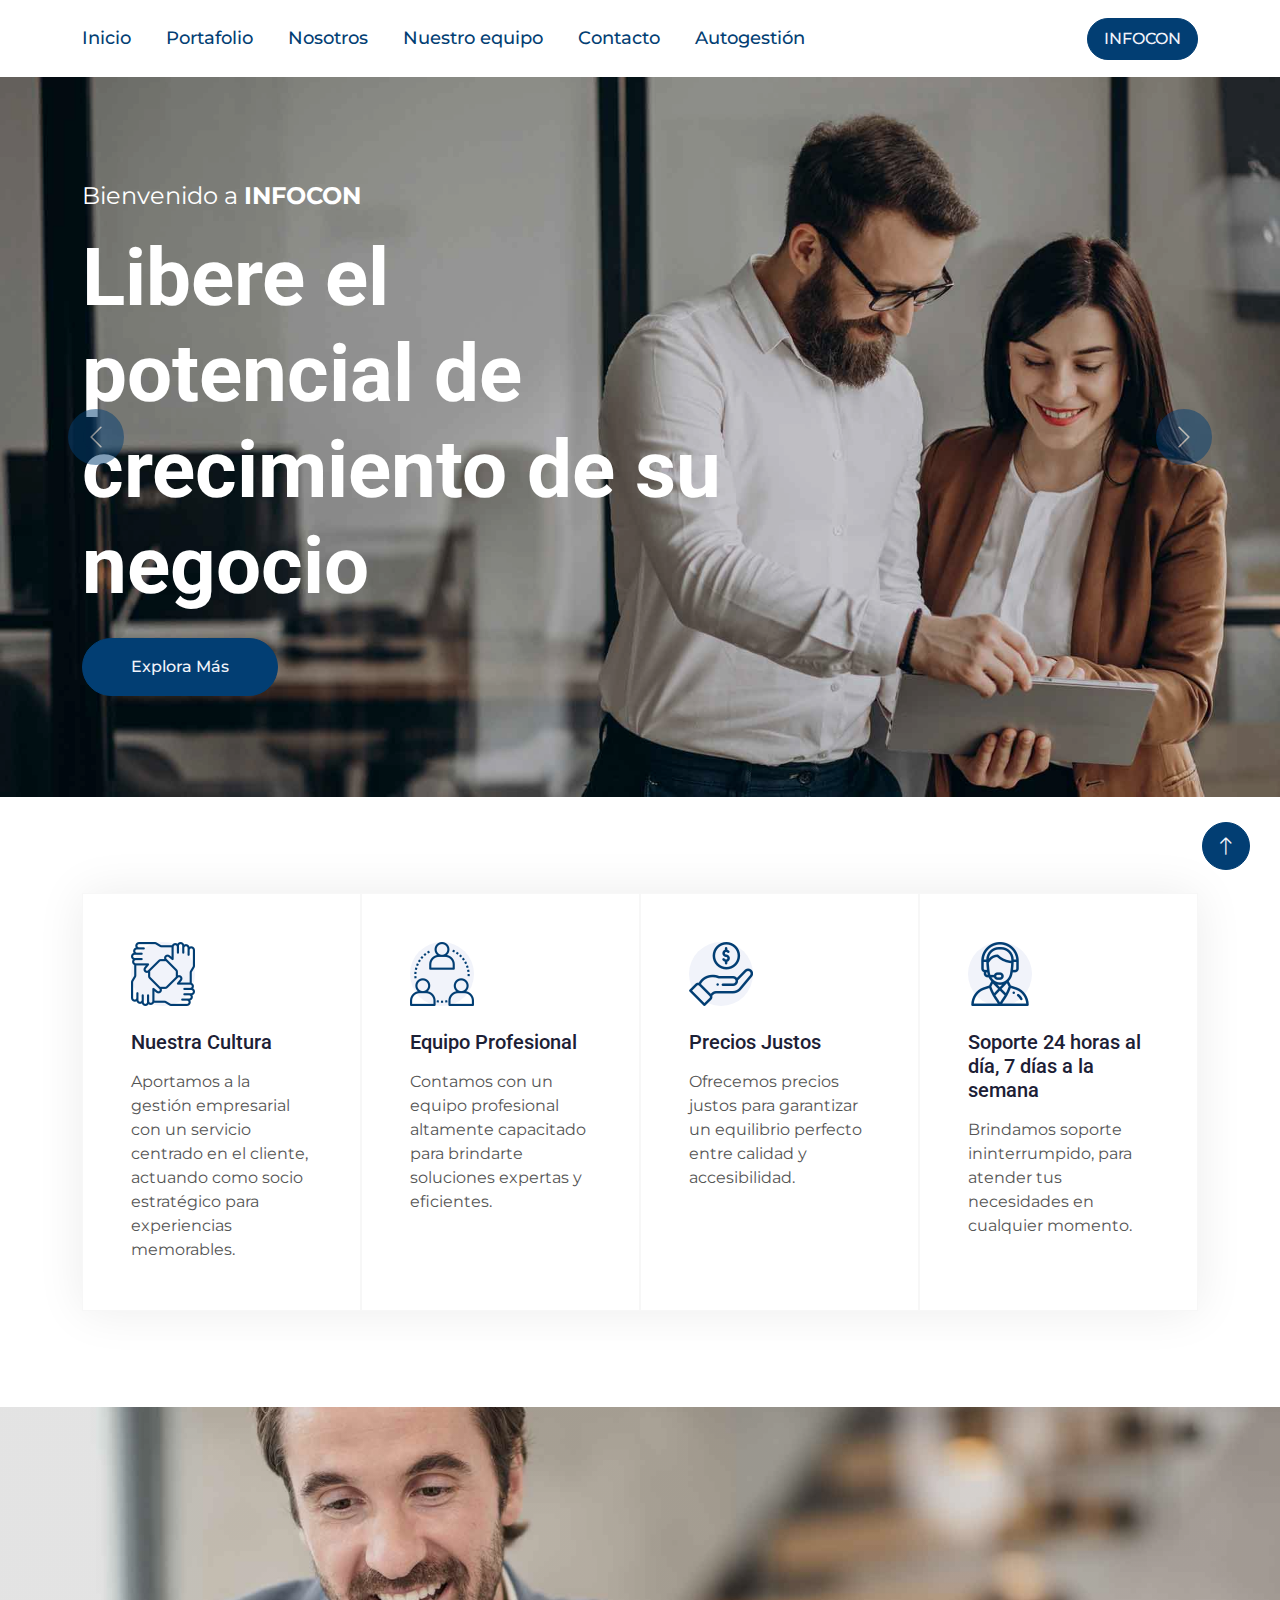
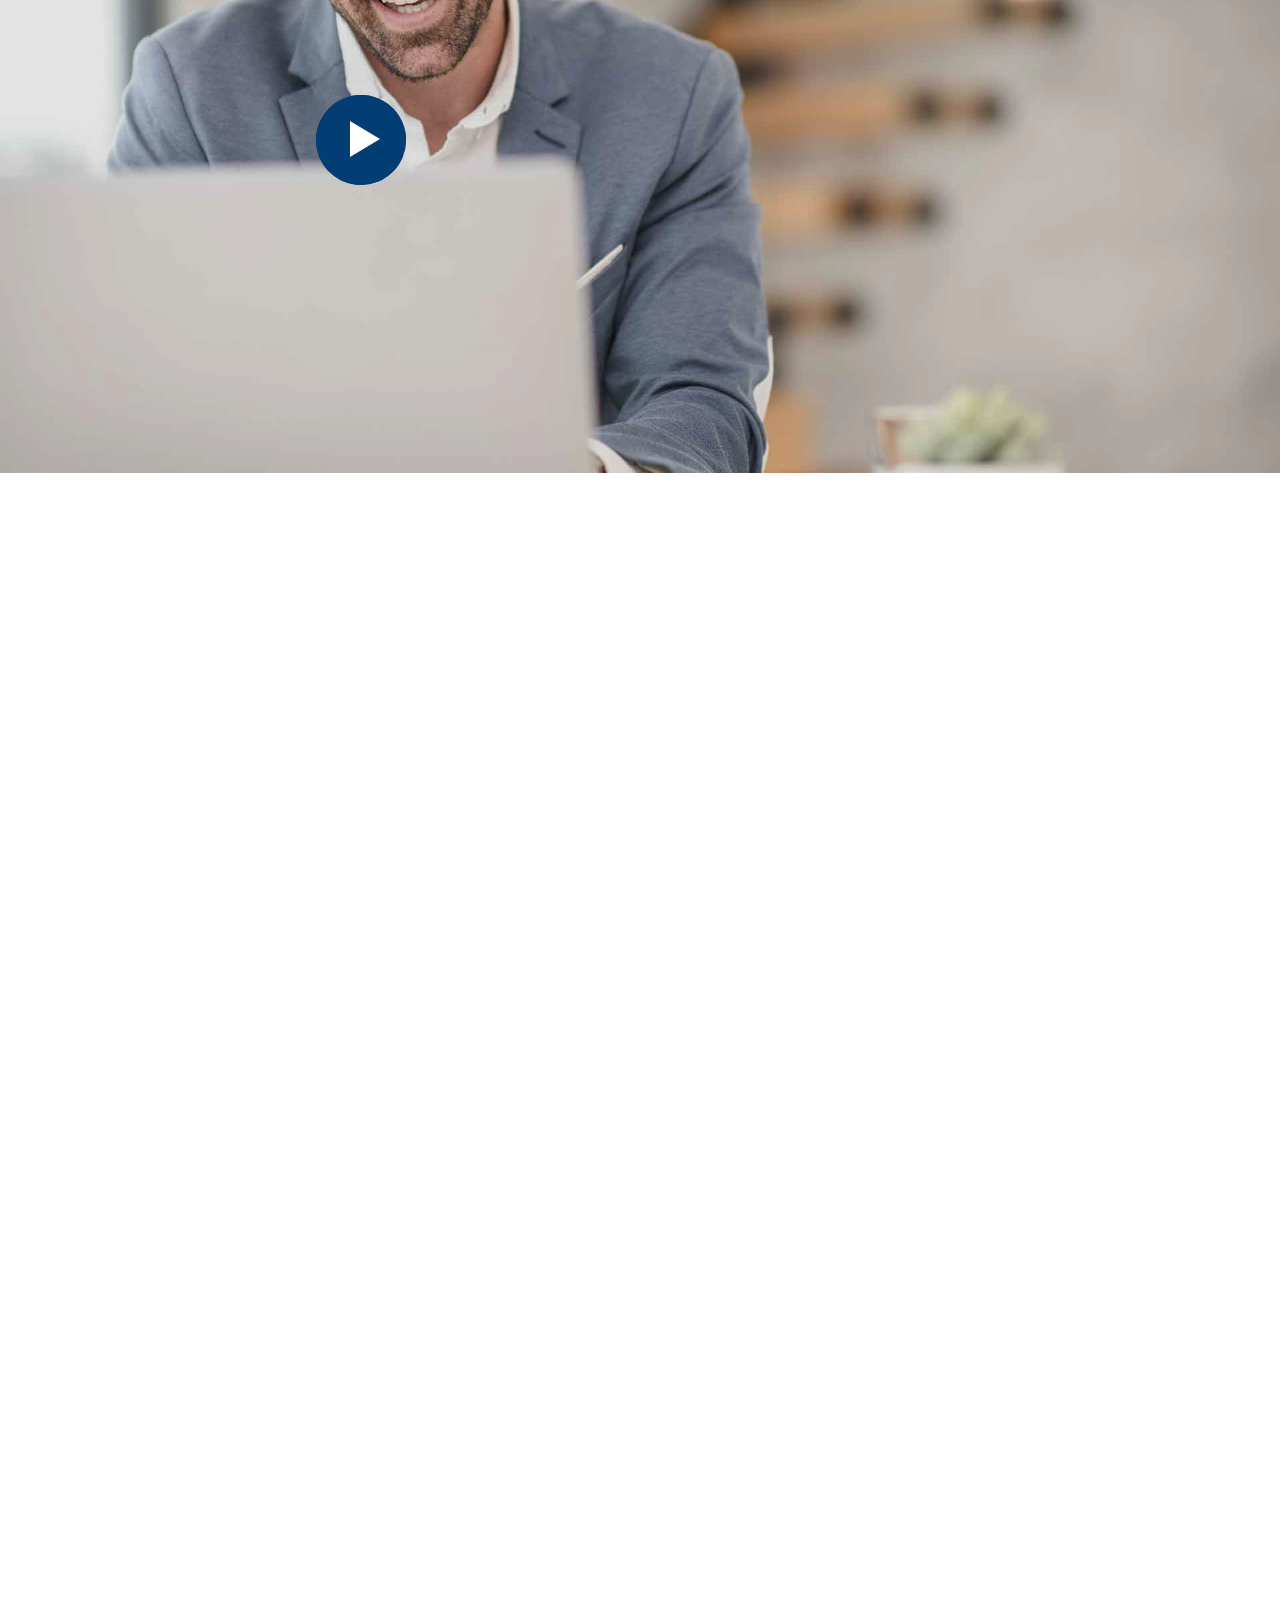
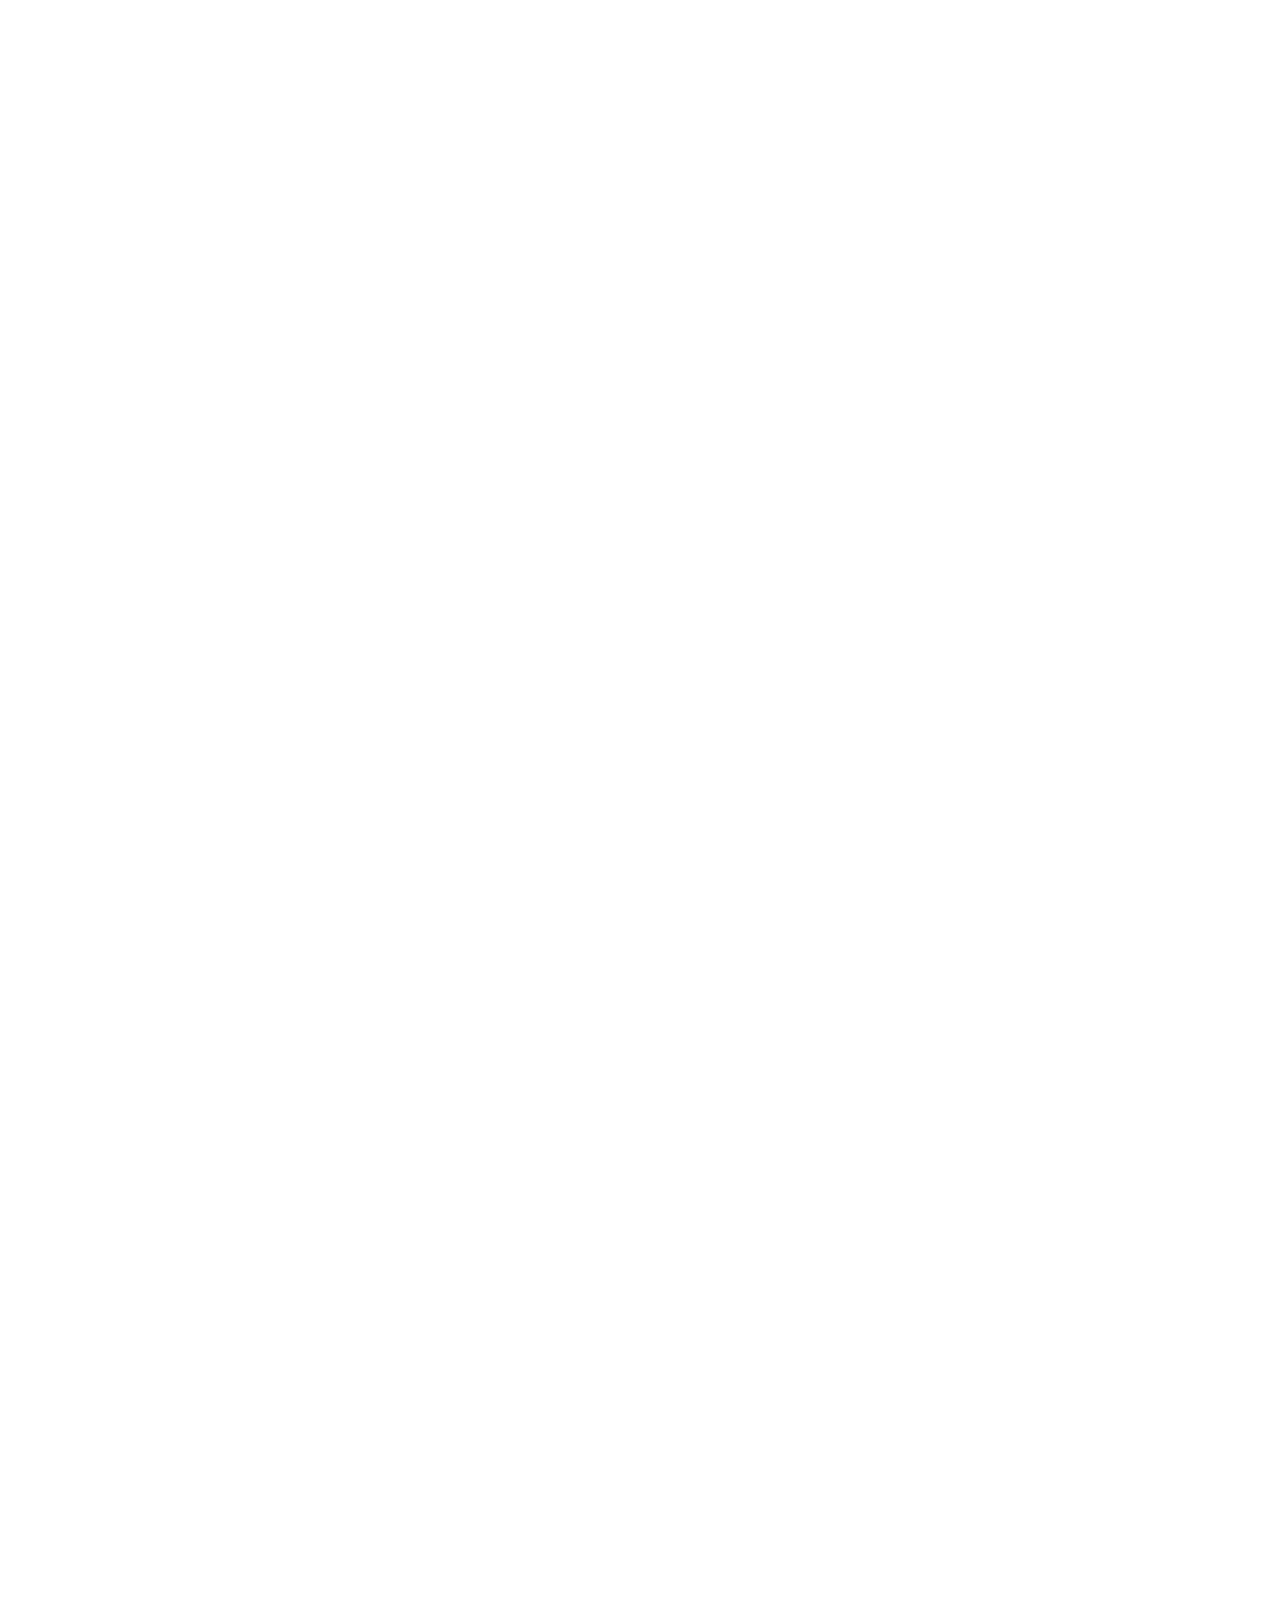
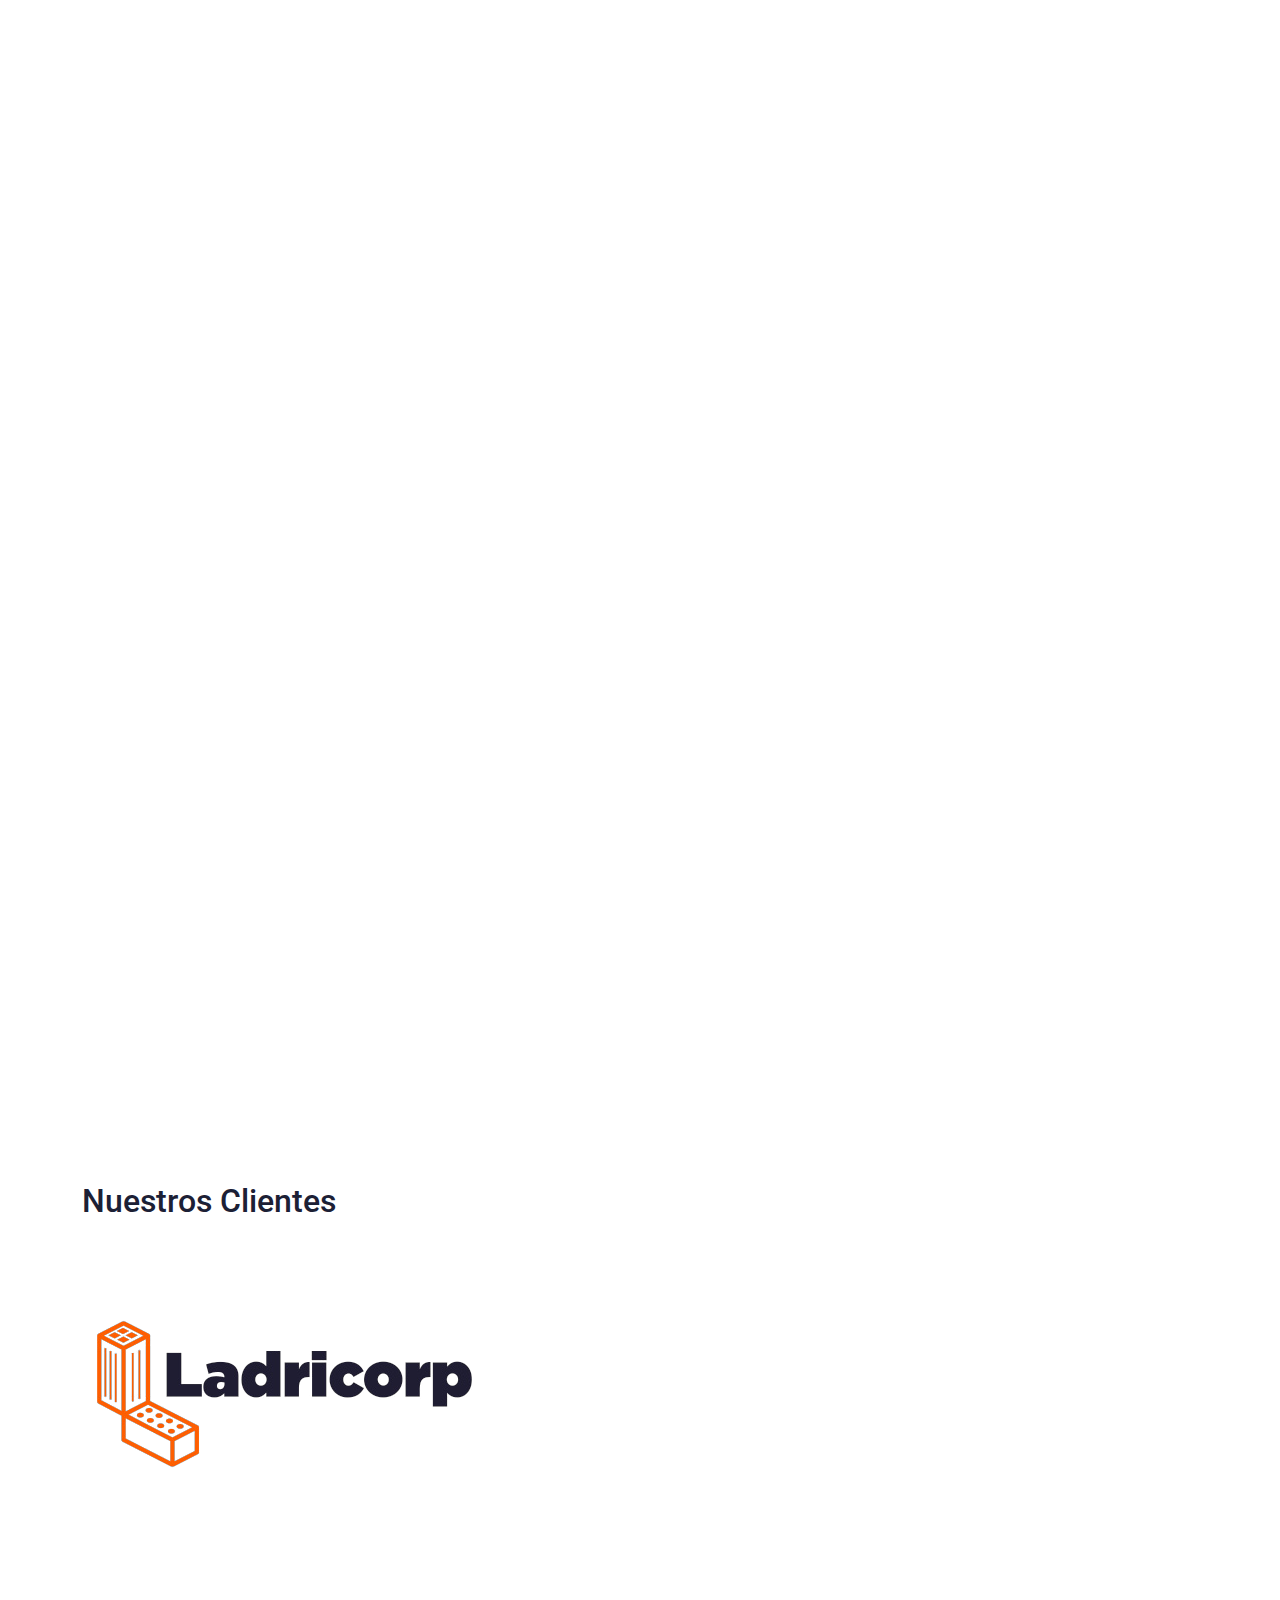
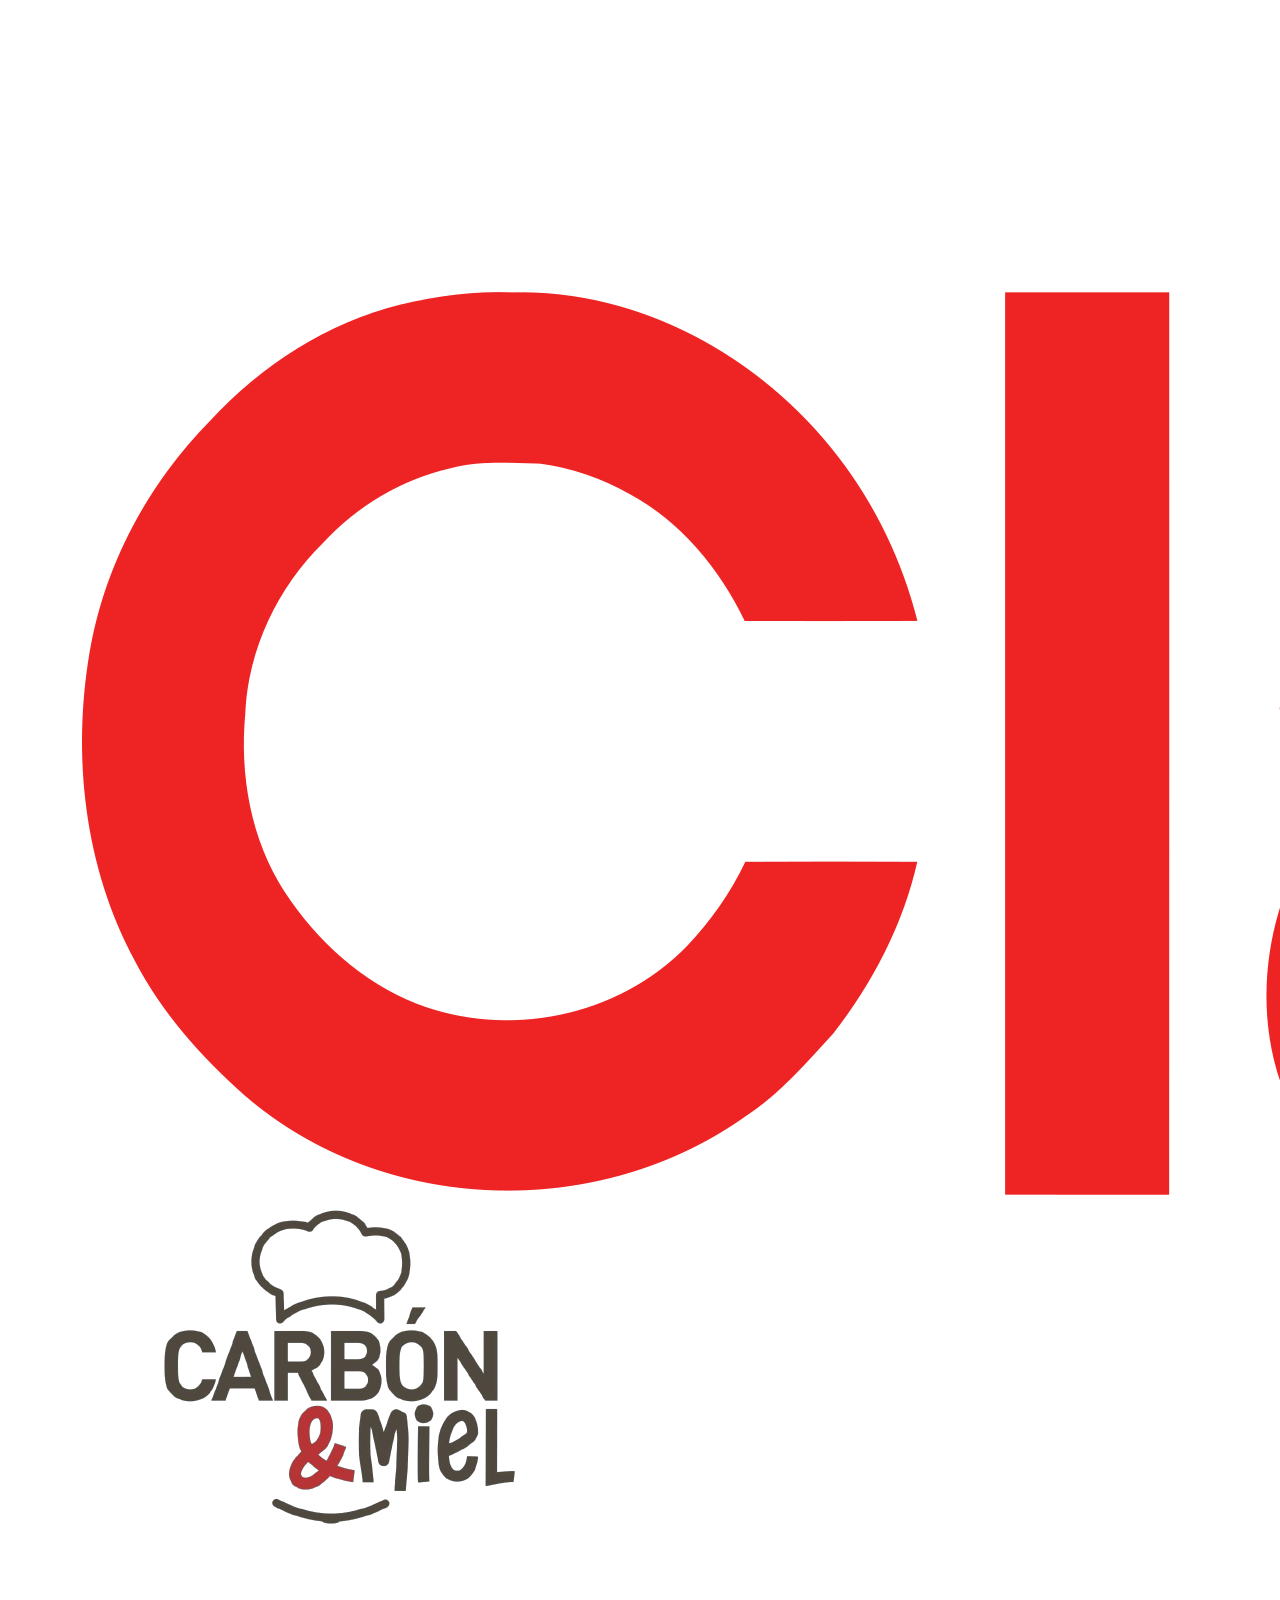
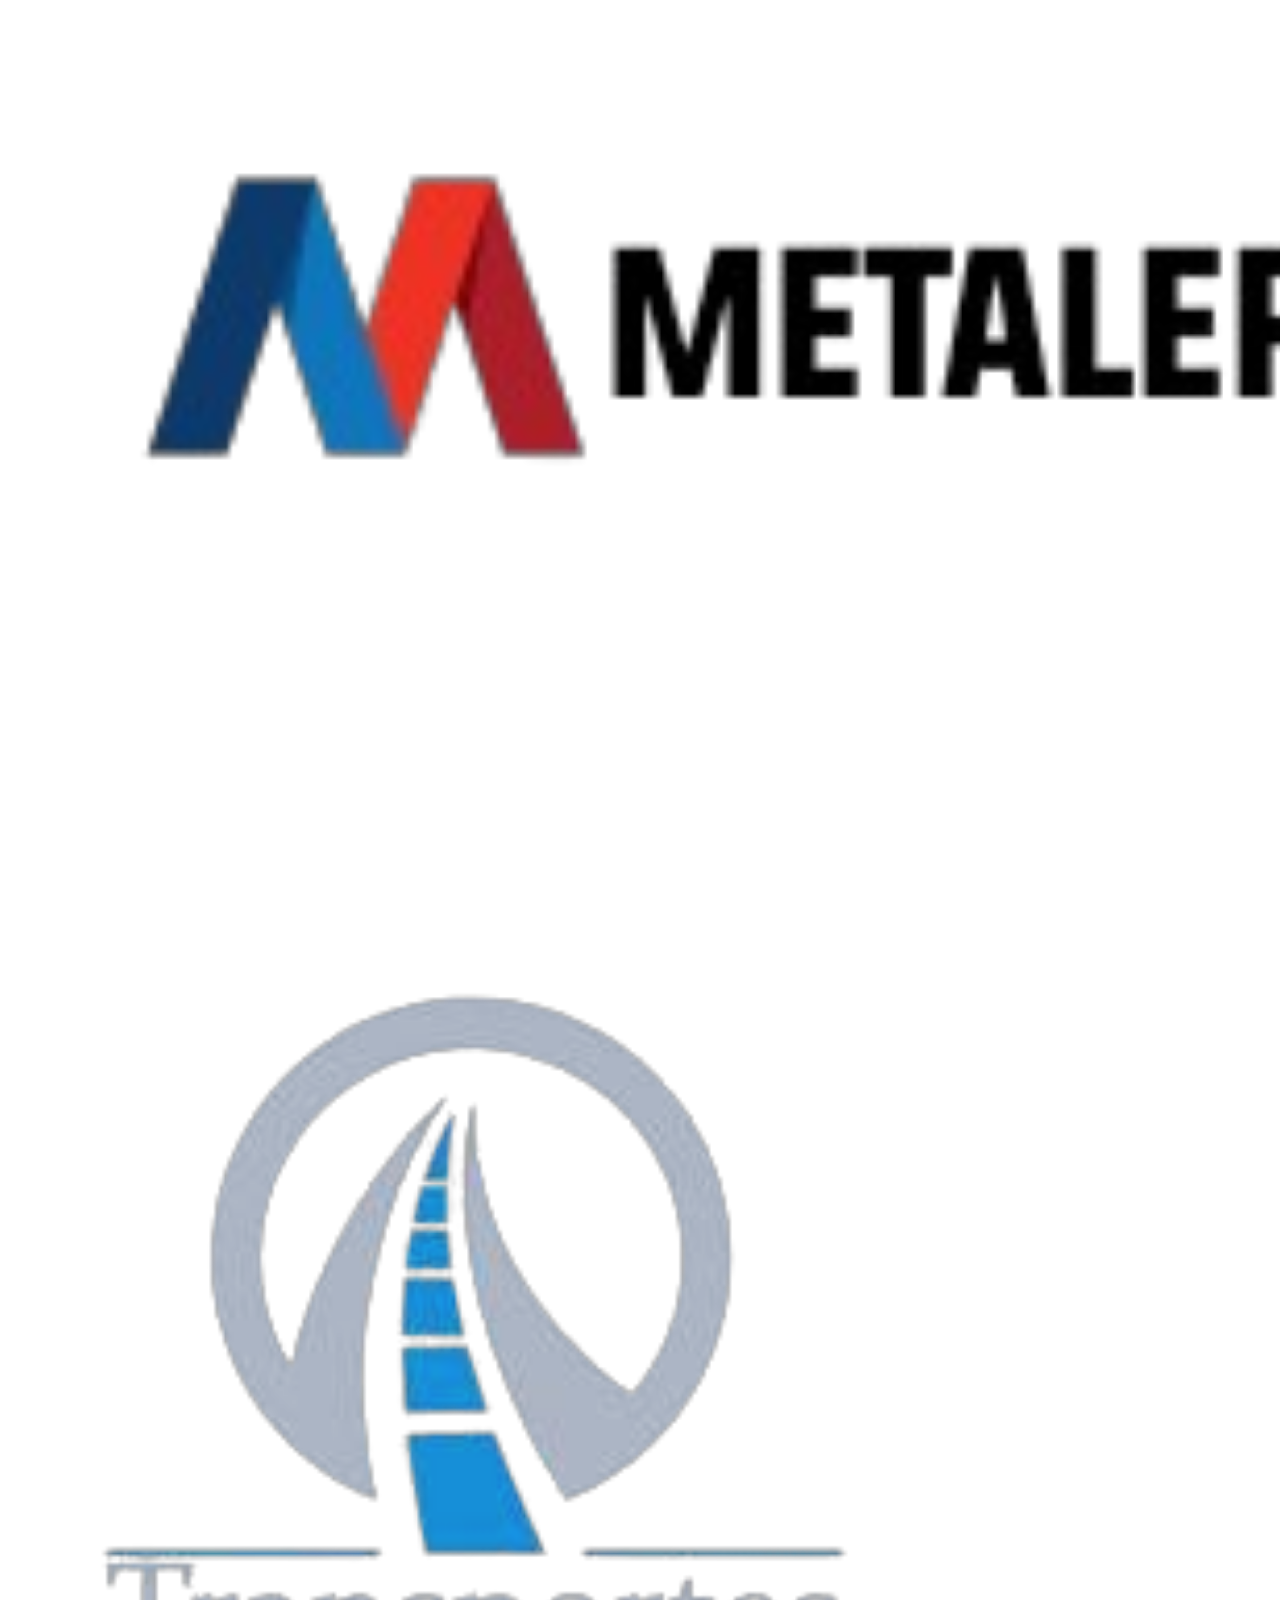
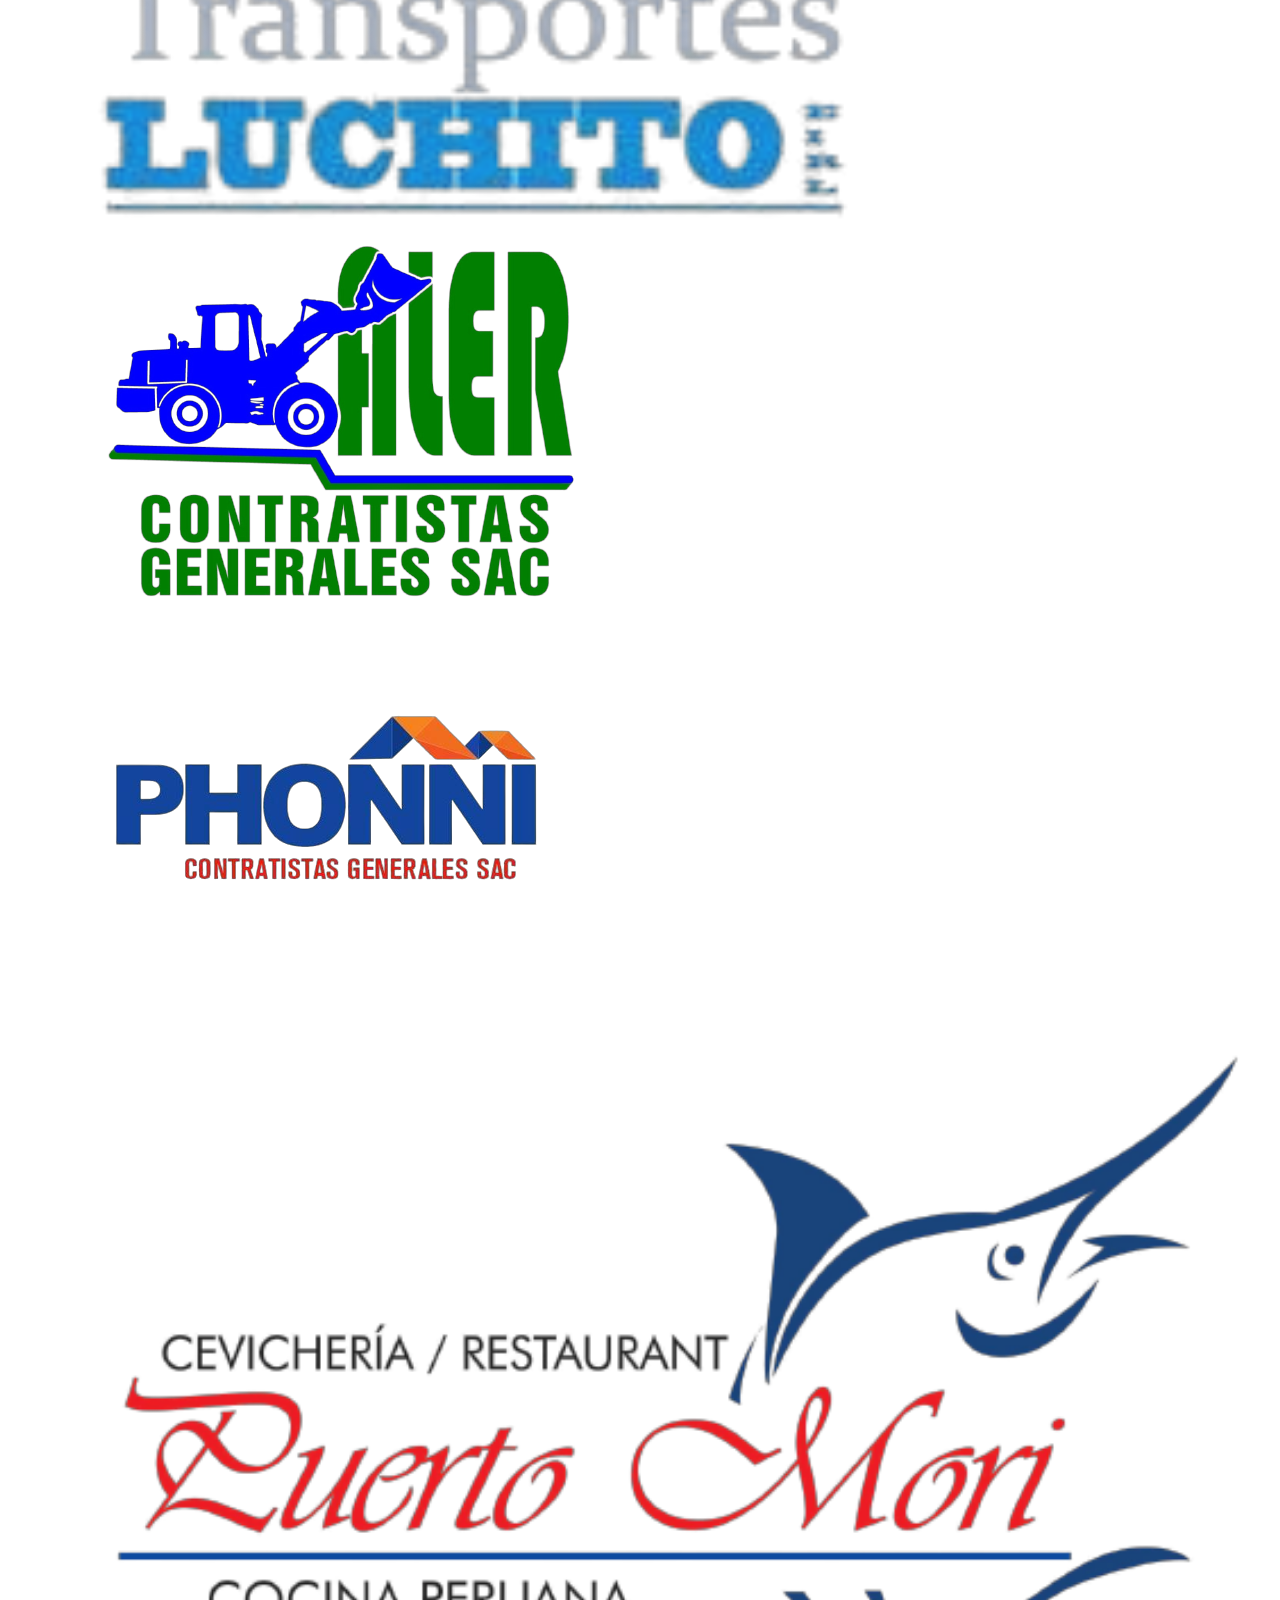
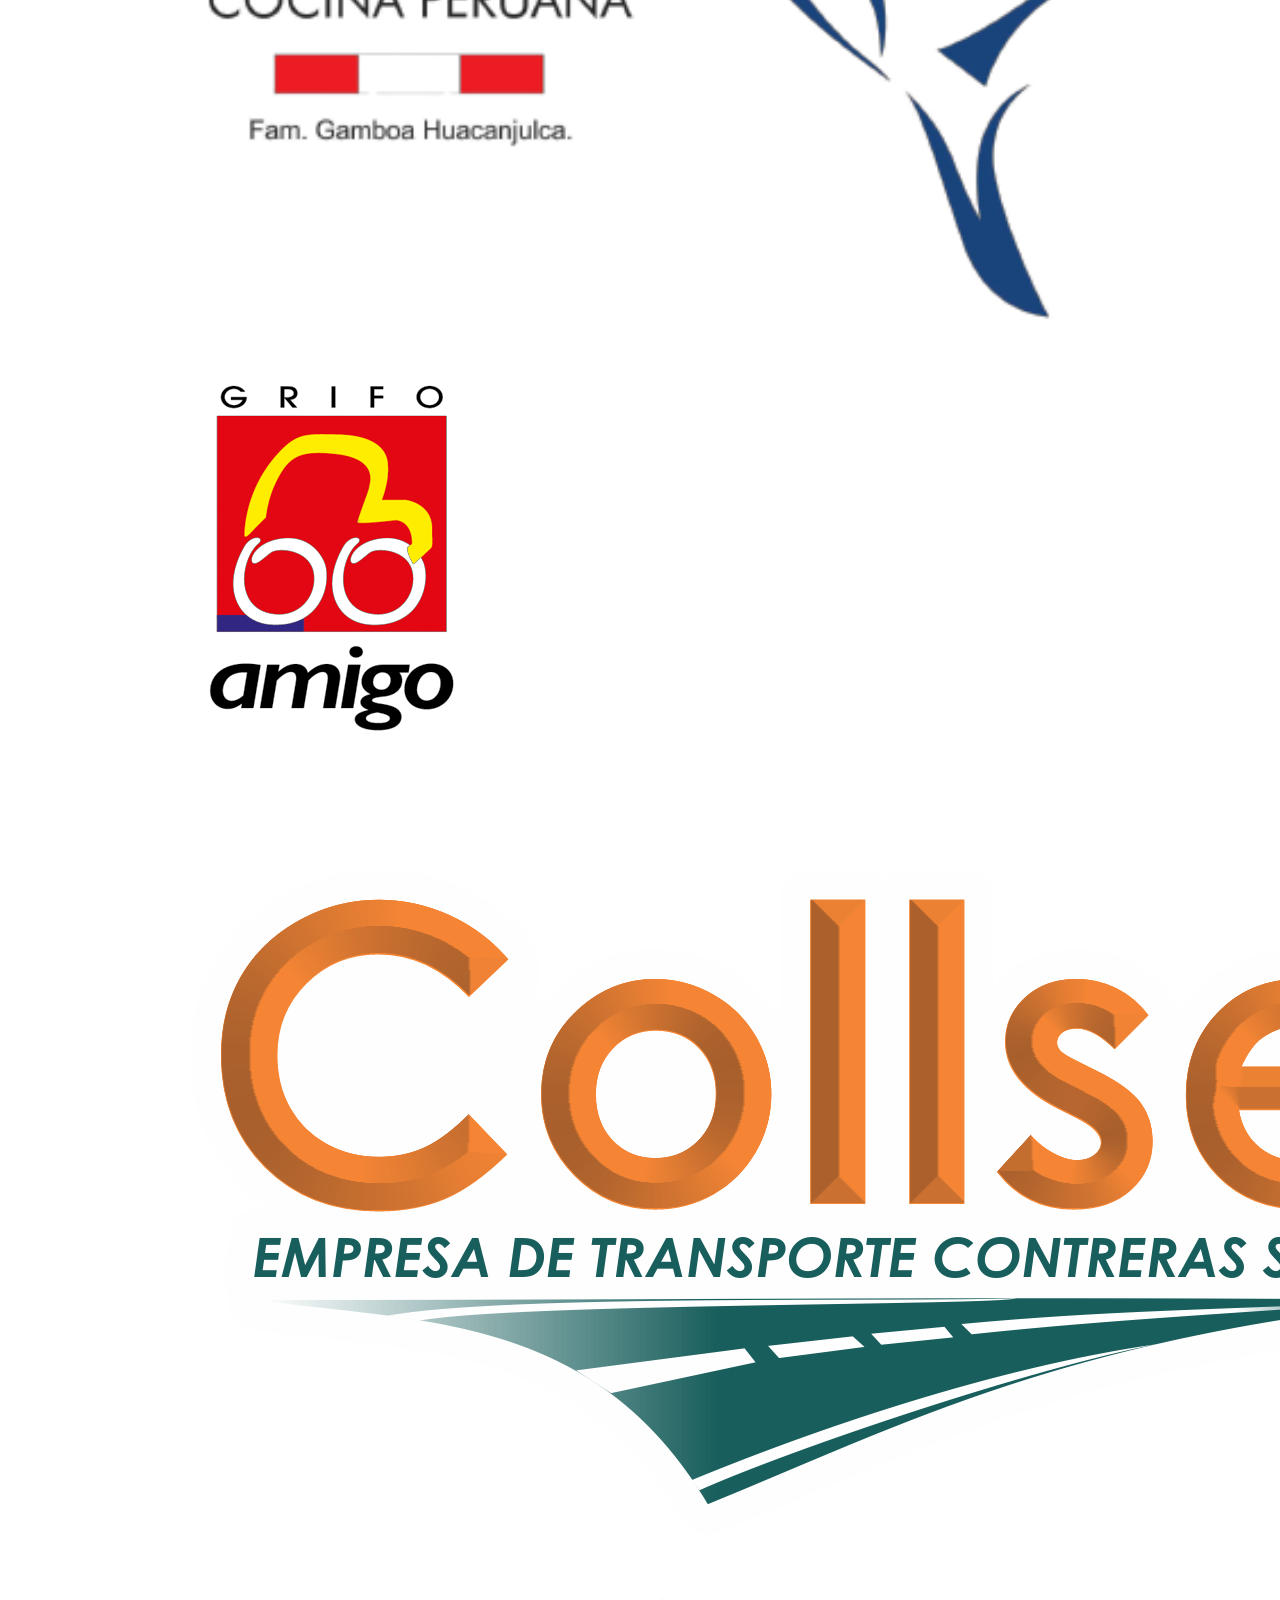
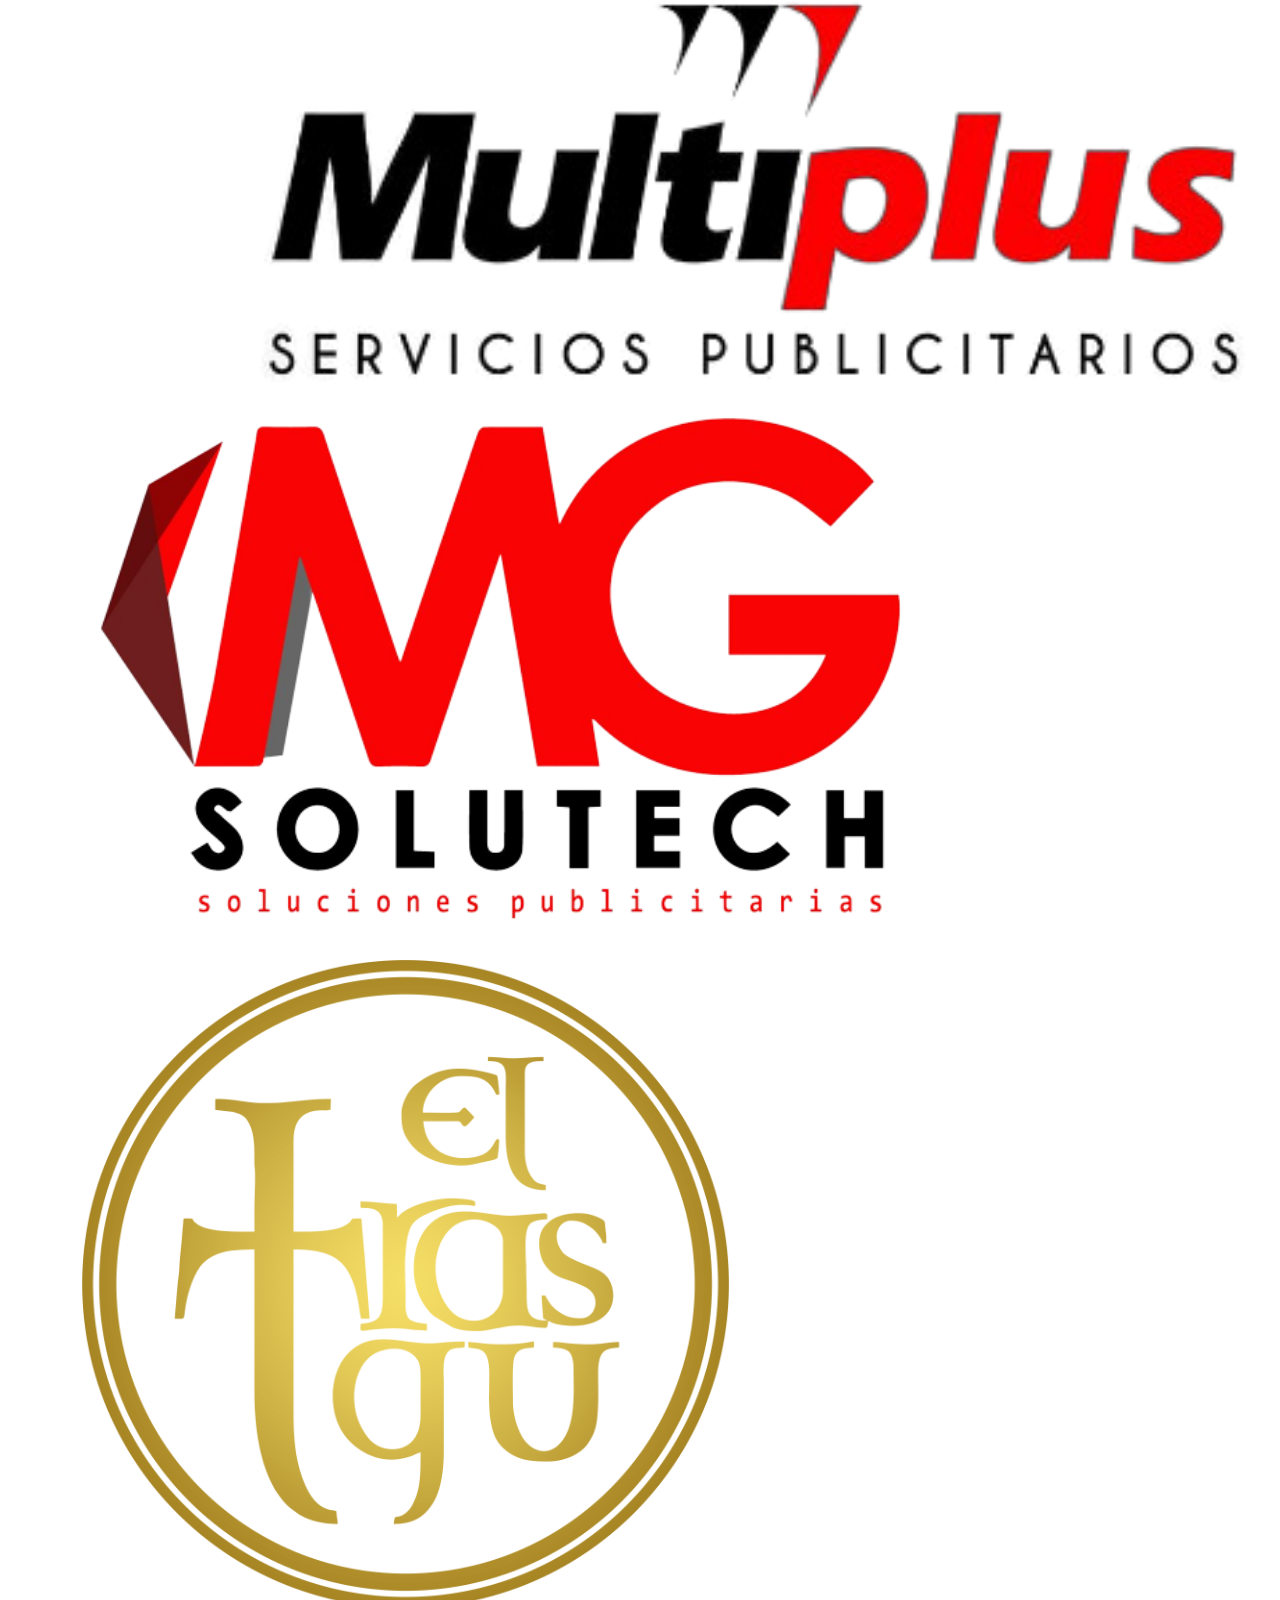
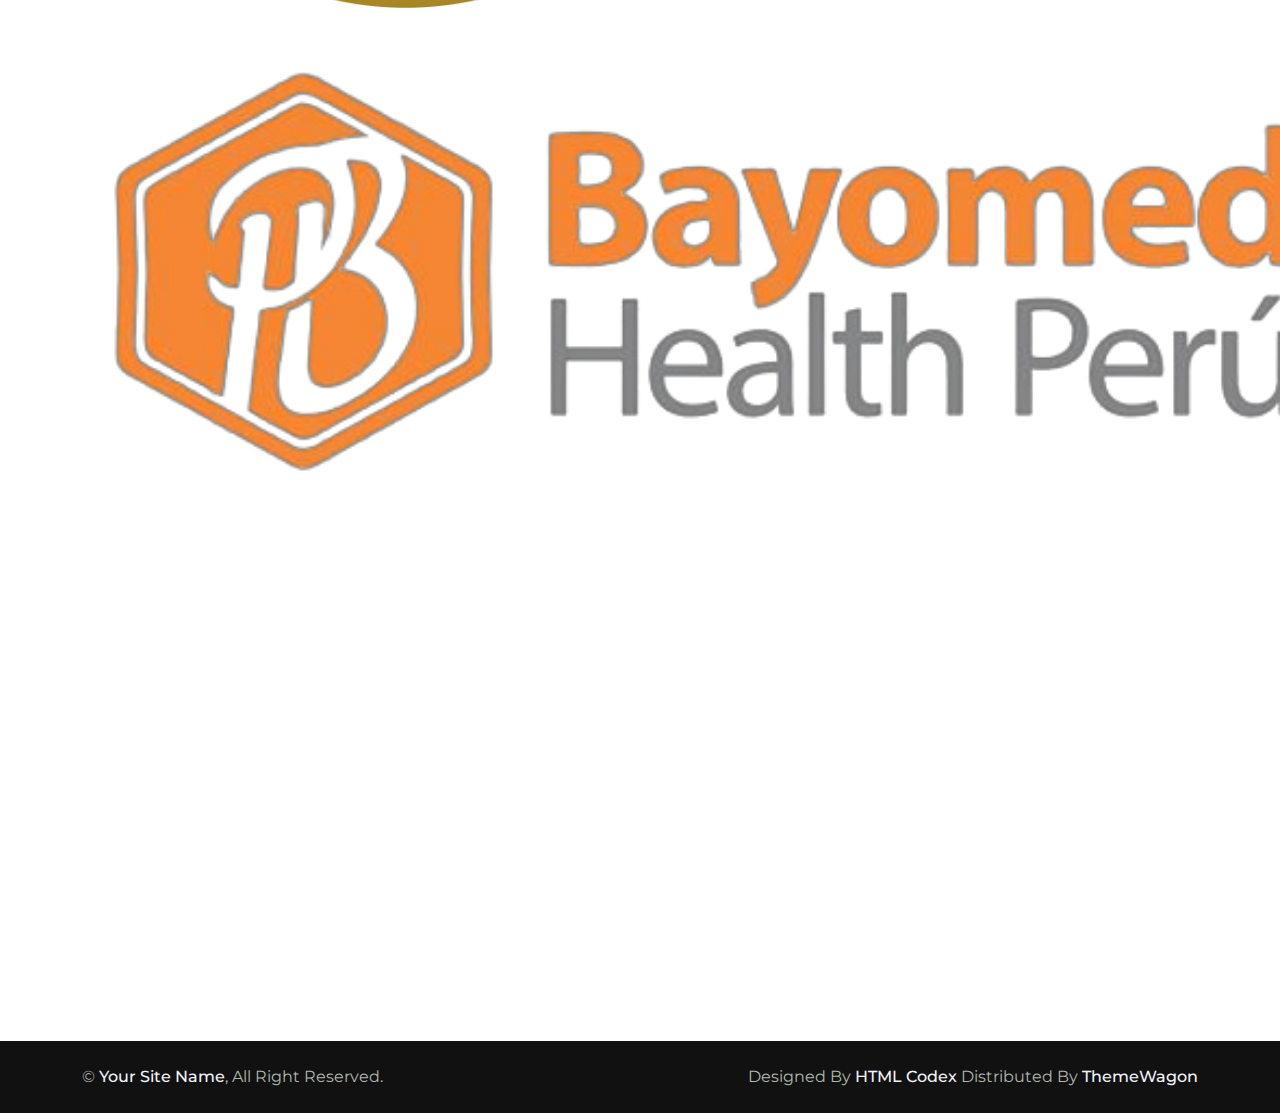
<file: index.html>
<!DOCTYPE html>
<html lang="en">

<head>
    <meta charset="utf-8">
    <title>INFOCON - Informática Contable S.A</title>
    <meta content="width=device-width, initial-scale=1.0" name="viewport">
    <meta content="" name="keywords">
    <meta content="" name="description">

    <!-- Favicon -->
    <link href="img/favicon.ico" rel="icon">

    <!-- Google Web Fonts -->
    <link rel="preconnect" href="https://fonts.googleapis.com">
    <link rel="preconnect" href="https://fonts.gstatic.com" crossorigin>
    <link
        href="https://fonts.googleapis.com/css2?family=Montserrat:wght@400;500&family=Roboto:wght@500;700&display=swap"
        rel="stylesheet">

    <!-- Icon Font Stylesheet -->
    <link href="https://cdnjs.cloudflare.com/ajax/libs/font-awesome/5.10.0/css/all.min.css" rel="stylesheet">
    <link href="https://cdn.jsdelivr.net/npm/bootstrap-icons@1.4.1/font/bootstrap-icons.css" rel="stylesheet">

    <!-- Libraries Stylesheet -->
    <link href="lib/animate/animate.min.css" rel="stylesheet">
    <link href="lib/owlcarousel/assets/owl.carousel.min.css" rel="stylesheet">
    <link href="lib/lightbox/css/lightbox.min.css" rel="stylesheet">

    <!-- Customized Bootstrap Stylesheet -->
    <link href="css/bootstrap.min.css" rel="stylesheet">

    <!-- Template Stylesheet -->
    <link href="css/style.css" rel="stylesheet">
</head>

<body>
    <!-- Spinner Start -->
    <div id="spinner"
        class="show bg-white position-fixed translate-middle w-100 vh-100 top-50 start-50 d-flex align-items-center justify-content-center">
        <div class="spinner-border text-primary" role="status" style="width: 3rem; height: 3rem;"></div>
    </div>
    <!-- Spinner End -->


    <!-- Navbar Start -->
    <div class="container-fluid bg-white sticky-top">
        <div class="container">
            <nav class="navbar navbar-expand-lg bg-white navbar-light p-lg-0">
                <a href="index.html" class="navbar-brand d-lg-none">
                    <h1 class="fw-bold m-0">GrowMark</h1>
                </a>
                <button type="button" class="navbar-toggler me-0" data-bs-toggle="collapse"
                    data-bs-target="#navbarCollapse">
                    <span class="navbar-toggler-icon"></span>
                </button>
                <div class="collapse navbar-collapse" id="navbarCollapse">
                    <div class="navbar-nav">
                        <a href="index.html" class="nav-item nav-link active">Inicio</a>
                        <a href="about.html" class="nav-item nav-link">Portafolio</a>
                        <a href="service.html" class="nav-item nav-link">Nosotros</a>
                        <a href="project.html" class="nav-item nav-link">Nuestro equipo</a>
                        <a href="project.html" class="nav-item nav-link">Contacto</a>
                        <a href="contact.html" class="nav-item nav-link">Autogestión</a>
                    </div>
                    <div class="ms-auto d-none d-lg-block " >
                        <a href="" class="btn btn-primary rounded-pill py-2 px-3">INFOCON</a>
                    </div>
                </div>
            </nav>
        </div>
    </div>
    <!-- Navbar End -->


    <!-- Carousel Start -->
    <div class="container-fluid px-0 mb-5">
        <div id="header-carousel" class="carousel slide carousel-fade" data-bs-ride="carousel">
            <div class="carousel-inner">
                <div class="carousel-item active">
                    <img class="w-100" src="img/carousel-1.jpg" alt="Image">
                    <div class="carousel-caption">
                        <div class="container">
                            <div class="row justify-content-start">
                                <div class="col-lg-7 text-start">
                                    <p class="fs-4 text-white animated slideInRight">Bienvenido a
                                        <strong>INFOCON</strong>
                                    </p>
                                    <h1 class="display-1 text-white mb-4 animated slideInRight">Libere el potencial de crecimiento de su negocio</h1>
                                    <a href=""
                                        class="btn btn-primary rounded-pill py-3 px-5 animated slideInRight">Explora
                                        Más</a>
                                </div>
                            </div>
                        </div>
                    </div>
                </div>
                <div class="carousel-item">
                    <img class="w-100" src="img/carousel-2.jpg" alt="Image">
                    <div class="carousel-caption">
                        <div class="container">
                            <div class="row justify-content-end">
                                <div class="col-lg-7 text-end">
                                    <p class="fs-4 text-white animated slideInLeft">Bienvenido a <strong>INFOCON</strong>
                                    </p>
                                    <h1 class="display-1 text-white mb-5 animated slideInLeft">Preparados para impulsar el crecimiento de su negocio</h1>
                                    <a href=""
                                        class="btn btn-primary rounded-pill py-3 px-5 animated slideInLeft">Explora
                                        Más</a>
                                </div>
                            </div>
                        </div>
                    </div>
                </div>
            </div>
            <button class="carousel-control-prev" type="button" data-bs-target="#header-carousel" data-bs-slide="prev">
                <span class="carousel-control-prev-icon" aria-hidden="true"></span>
                <span class="visually-hidden">Previous</span>
            </button>
            <button class="carousel-control-next" type="button" data-bs-target="#header-carousel" data-bs-slide="next">
                <span class="carousel-control-next-icon" aria-hidden="true"></span>
                <span class="visually-hidden">Next</span>
            </button>
        </div>
    </div>
    <!-- Carousel End -->


    <!-- Features Start -->
    <div class="container-xxl py-5">
        <div class="container">
            <div class="row g-0 feature-row">
                <div class="col-md-6 col-lg-3 wow fadeIn" data-wow-delay="0.1s">
                    <div class="feature-item border h-100 p-5">
                        <div class="btn-square bg-light rounded-circle mb-4" style="width: 64px; height: 64px;">
                            <img class="img-fluid" src="img/icon/icon-1.png" alt="Icon">
                        </div>
                        <h5 class="mb-3">Nuestra Cultura</h5>
                        <p class="mb-0">Aportamos a la gestión empresarial con un servicio centrado en el cliente, actuando como socio estratégico para experiencias memorables.</p>
                    </div>
                </div>
                <div class="col-md-6 col-lg-3 wow fadeIn" data-wow-delay="0.3s">
                    <div class="feature-item border h-100 p-5">
                        <div class="btn-square bg-light rounded-circle mb-4" style="width: 64px; height: 64px;">
                            <img class="img-fluid" src="img/icon/icon-2.png" alt="Icon">
                        </div>
                        <h5 class="mb-3">Equipo Profesional</h5>
                        <p class="mb-0">Contamos con un equipo profesional altamente capacitado para brindarte soluciones expertas y eficientes.</p>
                    </div>
                </div>
                <div class="col-md-6 col-lg-3 wow fadeIn" data-wow-delay="0.5s">
                    <div class="feature-item border h-100 p-5">
                        <div class="btn-square bg-light rounded-circle mb-4" style="width: 64px; height: 64px;">
                            <img class="img-fluid" src="img/icon/icon-3.png" alt="Icon">
                        </div>
                        <h5 class="mb-3">Precios Justos</h5>
                        <p class="mb-0">Ofrecemos precios justos para garantizar un equilibrio perfecto entre calidad y accesibilidad.</p>
                    </div>
                </div>
                <div class="col-md-6 col-lg-3 wow fadeIn" data-wow-delay="0.7s">
                    <div class="feature-item border h-100 p-5">
                        <div class="btn-square bg-light rounded-circle mb-4" style="width: 64px; height: 64px;">
                            <img class="img-fluid" src="img/icon/icon-4.png" alt="Icon">
                        </div>
                        <h5 class="mb-3">Soporte 24 horas al día, 7 días a la semana</h5>
                        <p class="mb-0">Brindamos soporte ininterrumpido, para atender tus necesidades en cualquier momento.</p>
                    </div>
                </div>
            </div>
        </div>
    </div>
    <!-- Features End -->


    <!-- About Start -->
    <div class="container-xxl about my-5">
        <div class="container">
            <div class="row g-0">
                <div class="col-lg-6">
                    <div class="h-100 d-flex align-items-center justify-content-center" style="min-height: 300px;">
                        <button type="button" class="btn-play" data-bs-toggle="modal"
                            data-src="https://www.youtube.com/embed/DWRcNpR6Kdc" data-bs-target="#videoModal">
                            <span></span>
                        </button>
                    </div>
                </div>
                <div class="col-lg-6 pt-lg-5 wow fadeIn" data-wow-delay="0.5s">
                    <div class="bg-white rounded-top p-5 mt-lg-5">
                        <p class="fs-5 fw-medium text-primary"></p>
                        <h1 class="display-6 mb-4">Business</h1>
                        <p class="mb-4">Tempor erat elitr rebum at clita. Diam dolor diam ipsum sit. Aliqu diam amet
                            diam et eos. Clita erat ipsum et lorem et sit, sed stet lorem sit clita duo justo</p>
                        <div class="row g-5 pt-2 mb-5">
                            <div class="col-sm-6">
                                <img class="img-fluid mb-4" src="img/icon/icon-5.png" alt="">
                                <h5 class="mb-3">Managed Services</h5>
                                <span>Clita erat ipsum et lorem et sit sed stet lorem</span>
                            </div>
                            <div class="col-sm-6">
                                <img class="img-fluid mb-4" src="img/icon/icon-2.png" alt="">
                                <h5 class="mb-3">Dedicated Experts</h5>
                                <span>Clita erat ipsum et lorem et sit sed stet lorem</span>
                            </div>
                        </div>
                        <a class="btn btn-primary rounded-pill py-3 px-5" href="">Explore More</a>
                    </div>
                </div>
            </div>
        </div>
    </div>
    <!-- About End -->


    <!-- Video Modal Start -->
    <div class="modal modal-video fade" id="videoModal" tabindex="-1" aria-labelledby="exampleModalLabel"
        aria-hidden="true">
        <div class="modal-dialog">
            <div class="modal-content rounded-0">
                <div class="modal-header">
                    <h3 class="modal-title" id="exampleModalLabel">Youtube Video</h3>
                    <button type="button" class="btn-close" data-bs-dismiss="modal" aria-label="Close"></button>
                </div>
                <div class="modal-body">
                    <!-- 16:9 aspect ratio -->
                    <div class="ratio ratio-16x9">
                        <iframe class="embed-responsive-item" src="" id="video" allowfullscreen
                            allowscriptaccess="always" allow="autoplay"></iframe>
                    </div>
                </div>
            </div>
        </div>
    </div>
    <!-- Video Modal End -->


    <!-- Service Start -->
    <div class="container-xxl py-5">
        <div class="container">
            <div class="text-center mx-auto wow fadeInUp" data-wow-delay="0.1s" style="max-width: 500px;">
                <p class="fs-5 fw-medium text-primary">Our Services</p>
                <h1 class="display-5 mb-5">Digital Marketing Services that We Offer</h1>
            </div>
            <div class="row g-4">
                <div class="col-lg-4 col-md-6 wow fadeInUp" data-wow-delay="0.1s">
                    <div class="service-item position-relative h-100">
                        <div class="service-text rounded p-5">
                            <div class="btn-square bg-light rounded-circle mx-auto mb-4"
                                style="width: 64px; height: 64px;">
                                <img class="img-fluid" src="img/icon/icon-5.png" alt="Icon">
                            </div>
                            <h5 class="mb-3">Digital Marketing</h4>
                                <p class="mb-0">Erat ipsum justo amet duo et elitr dolor, est duo duo eos lorem sed diam
                                    stet</p>
                        </div>
                        <div class="service-btn rounded-0 rounded-bottom">
                            <a class="text-primary fw-medium" href="">Read More<i
                                    class="bi bi-chevron-double-right ms-2"></i></a>
                        </div>
                    </div>
                </div>
                <div class="col-lg-4 col-md-6 wow fadeInUp" data-wow-delay="0.3s">
                    <div class="service-item position-relative h-100">
                        <div class="service-text rounded p-5">
                            <div class="btn-square bg-light rounded-circle mx-auto mb-4"
                                style="width: 64px; height: 64px;">
                                <img class="img-fluid" src="img/icon/icon-6.png" alt="Icon">
                            </div>
                            <h5 class="mb-3">Internet Marketing</h4>
                                <p class="mb-0">Erat ipsum justo amet duo et elitr dolor, est duo duo eos lorem sed diam
                                    stet</p>
                        </div>
                        <div class="service-btn rounded-0 rounded-bottom">
                            <a class="text-primary fw-medium" href="">Read More<i
                                    class="bi bi-chevron-double-right ms-2"></i></a>
                        </div>
                    </div>
                </div>
                <div class="col-lg-4 col-md-6 wow fadeInUp" data-wow-delay="0.5s">
                    <div class="service-item position-relative h-100">
                        <div class="service-text rounded p-5">
                            <div class="btn-square bg-light rounded-circle mx-auto mb-4"
                                style="width: 64px; height: 64px;">
                                <img class="img-fluid" src="img/icon/icon-7.png" alt="Icon">
                            </div>
                            <h5 class="mb-3">Content Marketing</h4>
                                <p class="mb-0">Erat ipsum justo amet duo et elitr dolor, est duo duo eos lorem sed diam
                                    stet</p>
                        </div>
                        <div class="service-btn rounded-0 rounded-bottom">
                            <a class="text-primary fw-medium" href="">Read More<i
                                    class="bi bi-chevron-double-right ms-2"></i></a>
                        </div>
                    </div>
                </div>
                <div class="col-lg-4 col-md-6 wow fadeInUp" data-wow-delay="0.1s">
                    <div class="service-item position-relative h-100">
                        <div class="service-text rounded p-5">
                            <div class="btn-square bg-light rounded-circle mx-auto mb-4"
                                style="width: 64px; height: 64px;">
                                <img class="img-fluid" src="img/icon/icon-8.png" alt="Icon">
                            </div>
                            <h5 class="mb-3">Social Marketing</h4>
                                <p class="mb-0">Erat ipsum justo amet duo et elitr dolor, est duo duo eos lorem sed diam
                                    stet</p>
                        </div>
                        <div class="service-btn rounded-0 rounded-bottom">
                            <a class="text-primary fw-medium" href="">Read More<i
                                    class="bi bi-chevron-double-right ms-2"></i></a>
                        </div>
                    </div>
                </div>
                <div class="col-lg-4 col-md-6 wow fadeInUp" data-wow-delay="0.3s">
                    <div class="service-item position-relative h-100">
                        <div class="service-text rounded p-5">
                            <div class="btn-square bg-light rounded-circle mx-auto mb-4"
                                style="width: 64px; height: 64px;">
                                <img class="img-fluid" src="img/icon/icon-9.png" alt="Icon">
                            </div>
                            <h5 class="mb-3">B2B Marketing</h4>
                                <p class="mb-0">Erat ipsum justo amet duo et elitr dolor, est duo duo eos lorem sed diam
                                    stet</p>
                        </div>
                        <div class="service-btn rounded-0 rounded-bottom">
                            <a class="text-primary fw-medium" href="">Read More<i
                                    class="bi bi-chevron-double-right ms-2"></i></a>
                        </div>
                    </div>
                </div>
                <div class="col-lg-4 col-md-6 wow fadeInUp" data-wow-delay="0.5s">
                    <div class="service-item position-relative h-100">
                        <div class="service-text rounded p-5">
                            <div class="btn-square bg-light rounded-circle mx-auto mb-4"
                                style="width: 64px; height: 64px;">
                                <img class="img-fluid" src="img/icon/icon-10.png" alt="Icon">
                            </div>
                            <h5 class="mb-3">E-mail Marketing</h4>
                                <p class="mb-0">Erat ipsum justo amet duo et elitr dolor, est duo duo eos lorem sed diam
                                    stet</p>
                        </div>
                        <div class="service-btn rounded-0 rounded-bottom">
                            <a class="text-primary fw-medium" href="">Read More<i
                                    class="bi bi-chevron-double-right ms-2"></i></a>
                        </div>
                    </div>
                </div>
            </div>
        </div>
    </div>
    <!-- Service End -->


    <!-- Project Start -->
    <div class="container-xxl pt-5">
        <div class="container">
            <div class="text-center text-md-start pb-5 pb-md-0 wow fadeInUp" data-wow-delay="0.1s"
                style="max-width: 500px;">
                <p class="fs-5 fw-medium text-primary">Our Projects</p>
                <h1 class="display-5 mb-5">We've Done Lot's of Awesome Projects</h1>
            </div>
            <div class="owl-carousel project-carousel wow fadeInUp" data-wow-delay="0.1s">
                <div class="project-item mb-5">
                    <div class="position-relative">
                        <img class="img-fluid" src="img/project-1.jpg" alt="">
                        <div class="project-overlay">
                            <a class="btn btn-lg-square btn-light rounded-circle m-1" href="img/project-1.jpg"
                                data-lightbox="project"><i class="fa fa-eye"></i></a>
                            <a class="btn btn-lg-square btn-light rounded-circle m-1" href=""><i
                                    class="fa fa-link"></i></a>
                        </div>
                    </div>
                    <div class="p-4">
                        <a class="d-block h5" href="">Data Analytics & Insights</a>
                        <span>Erat ipsum justo amet duo et elitr dolor, est duo duo eos lorem</span>
                    </div>
                </div>
                <div class="project-item mb-5">
                    <div class="position-relative">
                        <img class="img-fluid" src="img/project-2.jpg" alt="">
                        <div class="project-overlay">
                            <a class="btn btn-lg-square btn-light rounded-circle m-1" href="img/project-2.jpg"
                                data-lightbox="project"><i class="fa fa-eye"></i></a>
                            <a class="btn btn-lg-square btn-light rounded-circle m-1" href=""><i
                                    class="fa fa-link"></i></a>
                        </div>
                    </div>
                    <div class="p-4">
                        <a class="d-block h5" href="">Marketing Content Strategy</a>
                        <span>Erat ipsum justo amet duo et elitr dolor, est duo duo eos lorem</span>
                    </div>
                </div>
                <div class="project-item mb-5">
                    <div class="position-relative">
                        <img class="img-fluid" src="img/project-3.jpg" alt="">
                        <div class="project-overlay">
                            <a class="btn btn-lg-square btn-light rounded-circle m-1" href="img/project-3.jpg"
                                data-lightbox="project"><i class="fa fa-eye"></i></a>
                            <a class="btn btn-lg-square btn-light rounded-circle m-1" href=""><i
                                    class="fa fa-link"></i></a>
                        </div>
                    </div>
                    <div class="p-4">
                        <a class="d-block h5" href="">Business Target Market</a>
                        <span>Erat ipsum justo amet duo et elitr dolor, est duo duo eos lorem</span>
                    </div>
                </div>
                <div class="project-item mb-5">
                    <div class="position-relative">
                        <img class="img-fluid" src="img/project-4.jpg" alt="">
                        <div class="project-overlay">
                            <a class="btn btn-lg-square btn-light rounded-circle m-1" href="img/project-4.jpg"
                                data-lightbox="project"><i class="fa fa-eye"></i></a>
                            <a class="btn btn-lg-square btn-light rounded-circle m-1" href=""><i
                                    class="fa fa-link"></i></a>
                        </div>
                    </div>
                    <div class="p-4">
                        <a class="d-block h5" href="">Social Marketing Strategy</a>
                        <span>Erat ipsum justo amet duo et elitr dolor, est duo duo eos lorem</span>
                    </div>
                </div>
            </div>
        </div>
    </div>
    <!-- Project End -->


    <!-- Quote Start -->
    <div class="container-xxl py-5">
        <div class="container">
            <div class="row g-5">
                <div class="col-lg-6 wow fadeInUp" data-wow-delay="0.1s">
                    <p class="fs-5 fw-medium text-primary">Get A Quote</p>
                    <h1 class="display-5 mb-4">Need Our Expert Help? We're Here!</h1>
                    <p>Tempor erat elitr rebum at clita. Diam dolor diam ipsum sit. Aliqu diam amet diam et eos. Clita
                        erat ipsum et lorem et sit, sed stet lorem sit clita duo justo</p>
                    <p class="mb-4">Tempor erat elitr rebum at clita. Diam dolor diam ipsum sit. Aliqu diam amet diam et
                        eos. Clita erat ipsum et lorem et sit, sed stet lorem sit clita duo justo</p>
                    <a class="d-inline-flex align-items-center rounded overflow-hidden border border-primary" href="">
                        <span class="btn-lg-square bg-primary" style="width: 55px; height: 55px;">
                            <i class="fa fa-phone-alt text-white"></i>
                        </span>
                        <span class="fs-5 fw-medium mx-4">+012 345 6789</span>
                    </a>
                </div>
                <div class="col-lg-6 wow fadeInUp" data-wow-delay="0.5s">
                    <h2 class="mb-4">Get A Free Quote</h2>
                    <div class="row g-3">
                        <div class="col-sm-6">
                            <div class="form-floating">
                                <input type="text" class="form-control" id="name" placeholder="Your Name">
                                <label for="name">Your Name</label>
                            </div>
                        </div>
                        <div class="col-sm-6">
                            <div class="form-floating">
                                <input type="email" class="form-control" id="mail" placeholder="Your Email">
                                <label for="mail">Your Email</label>
                            </div>
                        </div>
                        <div class="col-sm-6">
                            <div class="form-floating">
                                <input type="text" class="form-control" id="mobile" placeholder="Your Mobile">
                                <label for="mobile">Your Mobile</label>
                            </div>
                        </div>
                        <div class="col-sm-6">
                            <div class="form-floating">
                                <select class="form-select" id="service">
                                    <option selected>Digital Marketing</option>
                                    <option value="">Social Marketing</option>
                                    <option value="">Content Marketing</option>
                                    <option value="">E-mail Marketing</option>
                                </select>
                                <label for="service">Choose A Service</label>
                            </div>
                        </div>
                        <div class="col-12">
                            <div class="form-floating">
                                <textarea class="form-control" placeholder="Leave a message here" id="message"
                                    style="height: 130px"></textarea>
                                <label for="message">Message</label>
                            </div>
                        </div>
                        <div class="col-12 text-center">
                            <button class="btn btn-primary w-100 py-3" type="submit">Submit Now</button>
                        </div>
                    </div>
                </div>
            </div>
        </div>
    </div>
    <!-- Quote Start -->


    <!-- Team Start -->
    <div class="container-xxl py-5">
        <div class="container">
            <div class="text-center mx-auto wow fadeInUp" data-wow-delay="0.1s" style="max-width: 500px;">
                <p class="fs-5 fw-medium text-primary">Our Team</p>
                <h1 class="display-5 mb-5">Our Expert People Ready to Help You</h1>
            </div>
            <div class="row g-4">
                <div class="col-lg-3 col-md-6 wow fadeInUp" data-wow-delay="0.1s">
                    <div class="team-item rounded overflow-hidden pb-4">
                        <img class="img-fluid mb-4" src="img/team-1.jpg" alt="">
                        <h5>Alex Robin</h5>
                        <span class="text-primary">Founder & CEO</span>
                        <ul class="team-social">
                            <li><a class="btn btn-square" href=""><i class="fab fa-facebook-f"></i></a></li>
                            <li><a class="btn btn-square" href=""><i class="fab fa-twitter"></i></a></li>
                            <li><a class="btn btn-square" href=""><i class="fab fa-instagram"></i></a></li>
                            <li><a class="btn btn-square" href=""><i class="fab fa-linkedin-in"></i></a></li>
                        </ul>
                    </div>
                </div>
                <div class="col-lg-3 col-md-6 wow fadeInUp" data-wow-delay="0.3s">
                    <div class="team-item rounded overflow-hidden pb-4">
                        <img class="img-fluid mb-4" src="img/team-2.jpg" alt="">
                        <h5>Adam Crew</h5>
                        <span class="text-primary">Co Founder</span>
                        <ul class="team-social">
                            <li><a class="btn btn-square" href=""><i class="fab fa-facebook-f"></i></a></li>
                            <li><a class="btn btn-square" href=""><i class="fab fa-twitter"></i></a></li>
                            <li><a class="btn btn-square" href=""><i class="fab fa-instagram"></i></a></li>
                            <li><a class="btn btn-square" href=""><i class="fab fa-linkedin-in"></i></a></li>
                        </ul>
                    </div>
                </div>
                <div class="col-lg-3 col-md-6 wow fadeInUp" data-wow-delay="0.5s">
                    <div class="team-item rounded overflow-hidden pb-4">
                        <img class="img-fluid mb-4" src="img/team-3.jpg" alt="">
                        <h5>Boris Johnson</h5>
                        <span class="text-primary">Executive Manager</span>
                        <ul class="team-social">
                            <li><a class="btn btn-square" href=""><i class="fab fa-facebook-f"></i></a></li>
                            <li><a class="btn btn-square" href=""><i class="fab fa-twitter"></i></a></li>
                            <li><a class="btn btn-square" href=""><i class="fab fa-instagram"></i></a></li>
                            <li><a class="btn btn-square" href=""><i class="fab fa-linkedin-in"></i></a></li>
                        </ul>
                    </div>
                </div>
                <div class="col-lg-3 col-md-6 wow fadeInUp" data-wow-delay="0.7s">
                    <div class="team-item rounded overflow-hidden pb-4">
                        <img class="img-fluid mb-4" src="img/team-4.jpg" alt="">
                        <h5>Robert Jordan</h5>
                        <span class="text-primary">Digital Marketer</span>
                        <ul class="team-social">
                            <li><a class="btn btn-square" href=""><i class="fab fa-facebook-f"></i></a></li>
                            <li><a class="btn btn-square" href=""><i class="fab fa-twitter"></i></a></li>
                            <li><a class="btn btn-square" href=""><i class="fab fa-instagram"></i></a></li>
                            <li><a class="btn btn-square" href=""><i class="fab fa-linkedin-in"></i></a></li>
                        </ul>
                    </div>
                </div>
            </div>
        </div>
    </div>
    <!-- Team End -->


    <!-- Testimonial Start -->
    <div class="container-xxl pt-5">
        <div class="container">
            <div class="text-center text-md-start pb-5 pb-md-0 wow fadeInUp" data-wow-delay="0.1s"
                style="max-width: 500px;">
                <p class="fs-5 fw-medium text-primary">Testimonios</p>
                <h1 class="display-5 mb-5">¡Qué dicen los clientes sobre nuestros servicios!</h1>
            </div>
            <div class="owl-carousel testimonial-carousel wow fadeInUp" data-wow-delay="0.1s">
                <div class="testimonial-item rounded p-4 p-lg-5 mb-5">
                    <img class="mb-4" src="img/testimonial-1.png" alt="">
                    <p class="mb-4">Con INFOCON, mi negocio de electrónica creció en ganancias y eficiencia. Su apoyo personalizado y continuo hizo la diferencia.</p>
                    <h5>Nombre del Cliente</h5>
                    <span class="text-primary">Christian Linares</span>
                </div>
                <div class="testimonial-item rounded p-4 p-lg-5 mb-5">
                    <img class="mb-4" src="img/testimonial-1.png" alt="">
                    <p class="mb-4">En INFOCON, con procesos eficientes y comunicación mejorada, experimenté mayor productividad y satisfacción laboral en un equipo más colaborativo.</p>
                    <h5>Nombre del Cliente</h5>
                    <span class="text-primary">Paolo León</span>
                </div>
                <div class="testimonial-item rounded p-4 p-lg-5 mb-5">
                    <img class="mb-4" src="img/testimonial-1.png" alt="">
                    <p class="mb-4">En INFOCON, como practicante, aplico habilidades en proyectos de sistemas de información, ganando experiencia en un entorno colaborativo.</p>
                    <h5>Nombre del Cliente</h5>
                    <span class="text-primary">Fabrizio Tandaypan</span>
                </div>
                <div class="testimonial-item rounded p-4 p-lg-5 mb-5">
                    <img class="mb-4" src="img/testimonial-1.png" alt="">
                    <p class="mb-4">En INFOCON, aplico habilidades en proyectos de sistemas de información, ganando valiosa experiencia en un entorno colaborativo.</p>
                    <h5>Nombre del Cliente</h5>
                    <span class="text-primary">Fabian Sandoval</span>
                </div>
            </div>
        </div>
    </div>
    <!-- Testimonial End -->

     <!-- Sección de carrusel de clientes -->
     <section id="clientes">
        <div class="container">
            <h2 style ="margin-bottom: 8%;">Nuestros Clientes</h2>
             <section class="customer-logos slider">
                <div class="slide"><img class="logo3" src="./img/clientes/cl-ladricorp-removebg-preview.png"></div>
                <div class="slide"><img class="logo3" src="./img/clientes/claro-logo-8.png"></div>
                <div class="slide"><img class="logo3" src="./img/clientes/carbonymiel.png"></div>
                <div class="slide"><img class="logo3" style="width: 120%;" src="./img/clientes/metaler.png"></div>
                <div class="slide"><img class="logo3" style="width: 70%;" src="./img/clientes/transportes_luchito.png"></div>
                <div class="slide"><img class="logo3" src="./img/clientes/contratistas_generales.png"></div>
                <div class="slide"><img class="logo3" src="./img/clientes/phonni.png"></div>
                <div class="slide"><img class="logo3" style="width: 108%;" src="./img/clientes/puertomori.png"></div>
                <div class="slide"><img class="logo3" src="./img/clientes/grifo_amigo-removebg-preview.png"></div>
                <div class="slide"><img class="logo3" src="./img/clientes/logo-collse.png"></div>
                <div class="slide"><img class="logo3" style="width: 120%;" src="./img/clientes/multiplus.png"></div>
                <div class="slide"><img class="logo3" style="width: 75%;" src="./img/clientes/mgsolutech.png"></div>
                <div class="slide"><img class="logo3" style="width: 58%;" src="./img/clientes/trasgu.png"></div>
                <div class="slide"><img class="logo3" style="width: 120%;" src="./img/clientes/bayomed.png"></div>
             </section>
          </div>
    </section >



    <!-- Footer Start -->
    <div class="container-fluid bg-dark footer mt-5 py-5 wow fadeIn" data-wow-delay="0.1s">
        <div class="container py-5">
            <div class="row g-5">
                <div class="col-lg-3 col-md-6">
                    <h4 class="text-white mb-4">Our Office</h4>
                    <p class="mb-2"><i class="fa fa-map-marker-alt me-3"></i>123 Street, New York, USA</p>
                    <p class="mb-2"><i class="fa fa-phone-alt me-3"></i>+012 345 67890</p>
                    <p class="mb-2"><i class="fa fa-envelope me-3"></i>info@example.com</p>
                    <div class="d-flex pt-3">
                        <a class="btn btn-square btn-light rounded-circle me-2" href=""><i
                                class="fab fa-twitter"></i></a>
                        <a class="btn btn-square btn-light rounded-circle me-2" href=""><i
                                class="fab fa-facebook-f"></i></a>
                        <a class="btn btn-square btn-light rounded-circle me-2" href=""><i
                                class="fab fa-youtube"></i></a>
                        <a class="btn btn-square btn-light rounded-circle me-2" href=""><i
                                class="fab fa-linkedin-in"></i></a>
                    </div>
                </div>
                <div class="col-lg-3 col-md-6">
                    <h4 class="text-white mb-4">Quick Links</h4>
                    <a class="btn btn-link" href="">About Us</a>
                    <a class="btn btn-link" href="">Contact Us</a>
                    <a class="btn btn-link" href="">Our Services</a>
                    <a class="btn btn-link" href="">Terms & Condition</a>
                    <a class="btn btn-link" href="">Support</a>
                </div>
                <div class="col-lg-3 col-md-6">
                    <h4 class="text-white mb-4">Business Hours</h4>
                    <p class="mb-1">Monday - Friday</p>
                    <h6 class="text-light">09:00 am - 07:00 pm</h6>
                    <p class="mb-1">Saturday</p>
                    <h6 class="text-light">09:00 am - 12:00 pm</h6>
                    <p class="mb-1">Sunday</p>
                    <h6 class="text-light">Closed</h6>
                </div>
                <div class="col-lg-3 col-md-6">
                    <h4 class="text-white mb-4">Newsletter</h4>
                    <p>Dolor amet sit justo amet elitr clita ipsum elitr est.</p>
                    <div class="position-relative w-100">
                        <input class="form-control bg-transparent w-100 py-3 ps-4 pe-5" type="text"
                            placeholder="Your email">
                        <button type="button"
                            class="btn btn-light py-2 position-absolute top-0 end-0 mt-2 me-2">SignUp</button>
                    </div>
                </div>
            </div>
        </div>
    </div>
    <!-- Footer End -->


    <!-- Copyright Start -->
    <div class="container-fluid copyright py-4">
        <div class="container">
            <div class="row">
                <div class="col-md-6 text-center text-md-start mb-3 mb-md-0">
                    &copy; <a class="fw-medium text-light" href="#">Your Site Name</a>, All Right Reserved.
                </div>
                <div class="col-md-6 text-center text-md-end">
                    <!--/*** This template is free as long as you keep the footer author’s credit link/attribution link/backlink. If you'd like to use the template without the footer author’s credit link/attribution link/backlink, you can purchase the Credit Removal License from "https://htmlcodex.com/credit-removal". Thank you for your support. ***/-->
                    Designed By <a class="fw-medium text-light" href="https://htmlcodex.com">HTML Codex</a>
                    Distributed By <a class="fw-medium text-light" href="https://themewagon.com">ThemeWagon</a>
                </div>
            </div>
        </div>
    </div>
    <!-- Copyright End -->


    <!-- Back to Top -->
    <a href="#" class="btn btn-lg btn-primary btn-lg-square rounded-circle back-to-top"><i
            class="bi bi-arrow-up"></i></a>


    <!-- JavaScript Libraries -->
    <script src="https://ajax.googleapis.com/ajax/libs/jquery/3.6.1/jquery.min.js"></script>
    <script src="https://cdn.jsdelivr.net/npm/bootstrap@5.0.0/dist/js/bootstrap.bundle.min.js"></script>
    <script src="lib/wow/wow.min.js"></script>
    <script src="lib/easing/easing.min.js"></script>
    <script src="lib/waypoints/waypoints.min.js"></script>
    <script src="lib/owlcarousel/owl.carousel.min.js"></script>
    <script src="lib/lightbox/js/lightbox.min.js"></script>

    <!-- Template Javascript -->
    <script src="js/main.js"></script>
</body>

</html>
</file>
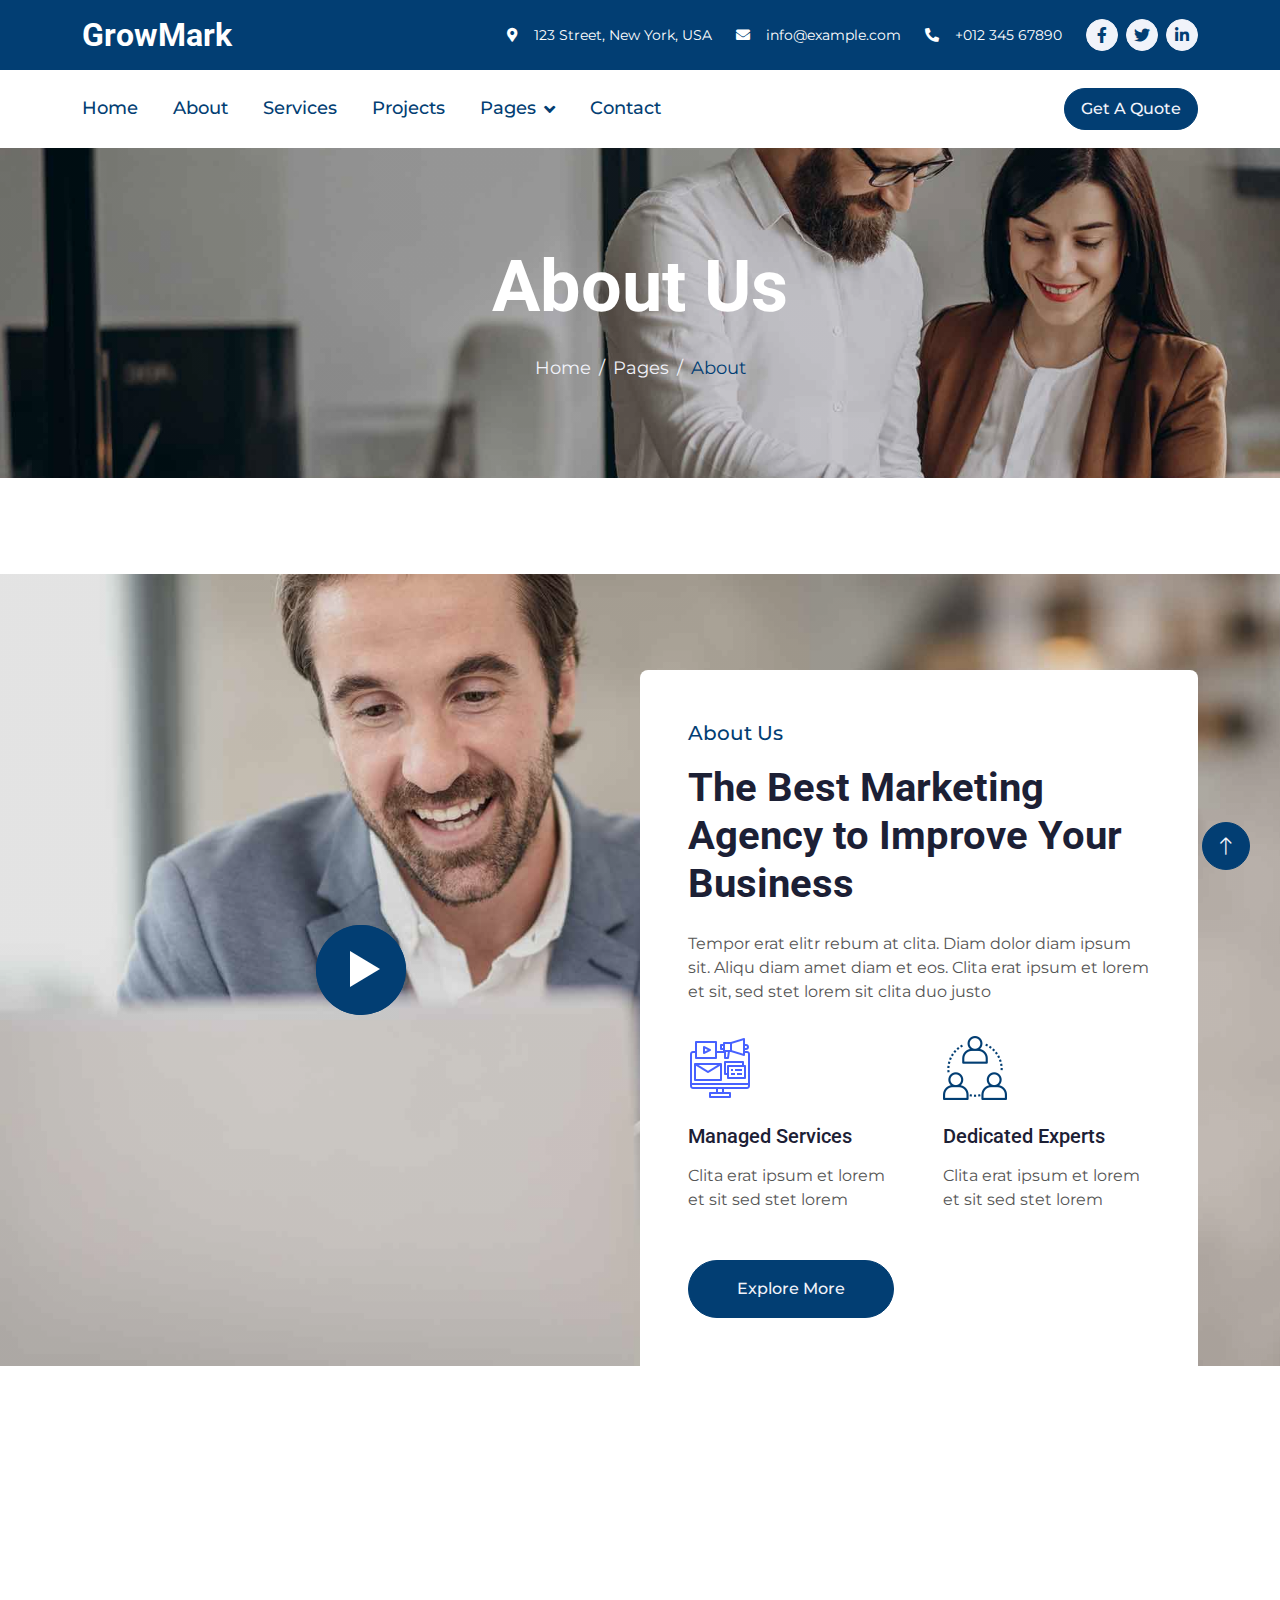
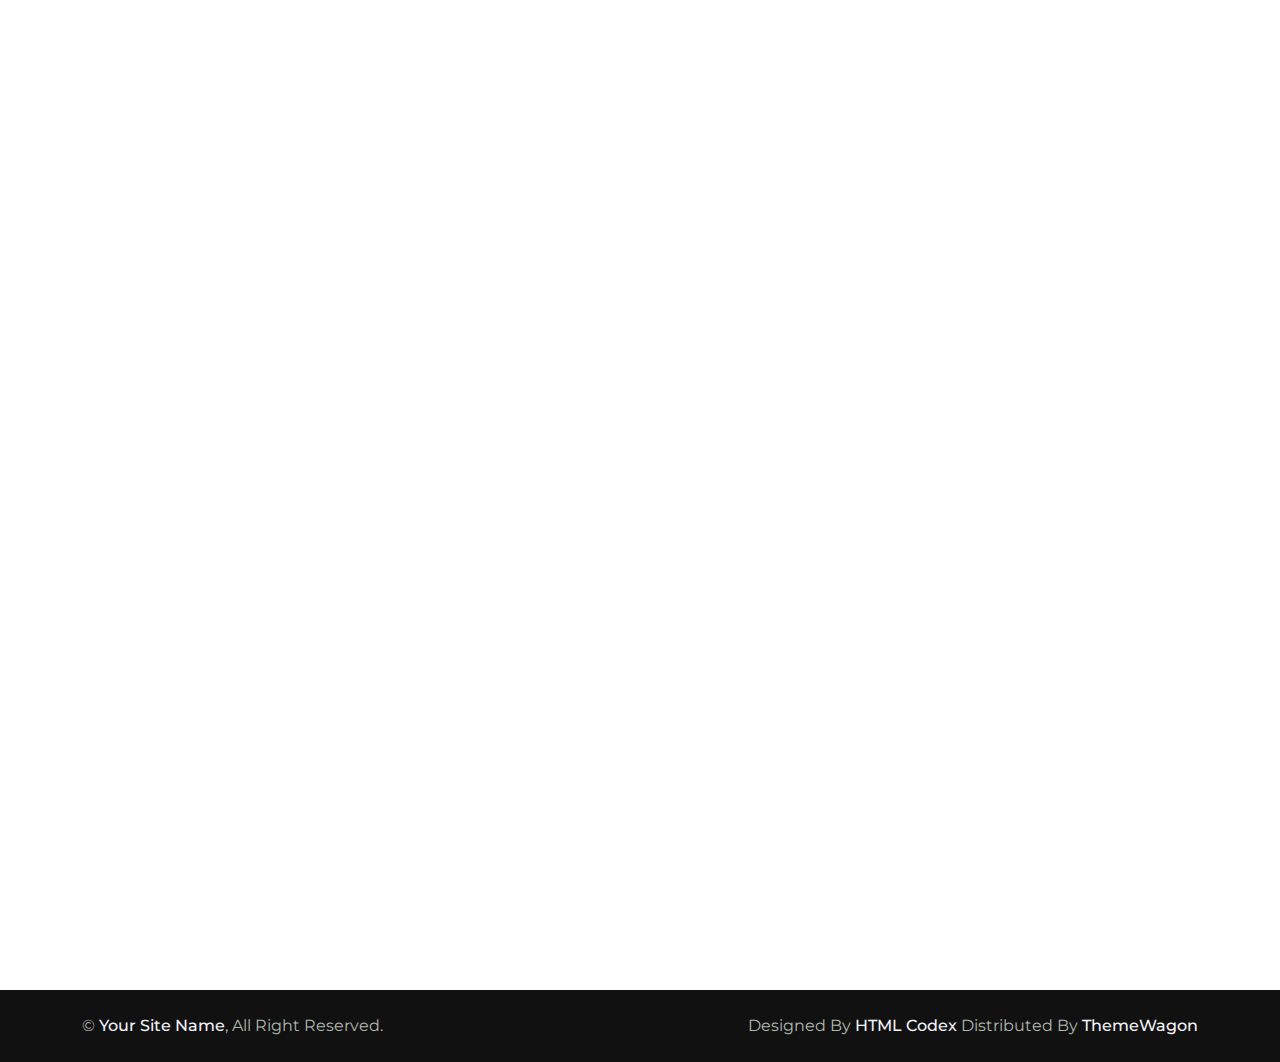
<file: about.html>
<!DOCTYPE html>
<html lang="en">

<head>
    <meta charset="utf-8">
    <title>GrowMark - Digital Marketing HTML Template</title>
    <meta content="width=device-width, initial-scale=1.0" name="viewport">
    <meta content="" name="keywords">
    <meta content="" name="description">

    <!-- Favicon -->
    <link href="img/favicon.ico" rel="icon">

    <!-- Google Web Fonts -->
    <link rel="preconnect" href="https://fonts.googleapis.com">
    <link rel="preconnect" href="https://fonts.gstatic.com" crossorigin>
    <link
        href="https://fonts.googleapis.com/css2?family=Montserrat:wght@400;500&family=Roboto:wght@500;700&display=swap"
        rel="stylesheet">

    <!-- Icon Font Stylesheet -->
    <link href="https://cdnjs.cloudflare.com/ajax/libs/font-awesome/5.10.0/css/all.min.css" rel="stylesheet">
    <link href="https://cdn.jsdelivr.net/npm/bootstrap-icons@1.4.1/font/bootstrap-icons.css" rel="stylesheet">

    <!-- Libraries Stylesheet -->
    <link href="lib/animate/animate.min.css" rel="stylesheet">
    <link href="lib/owlcarousel/assets/owl.carousel.min.css" rel="stylesheet">
    <link href="lib/lightbox/css/lightbox.min.css" rel="stylesheet">

    <!-- Customized Bootstrap Stylesheet -->
    <link href="css/bootstrap.min.css" rel="stylesheet">

    <!-- Template Stylesheet -->
    <link href="css/style.css" rel="stylesheet">
</head>

<body>
    <!-- Spinner Start -->
    <div id="spinner"
        class="show bg-white position-fixed translate-middle w-100 vh-100 top-50 start-50 d-flex align-items-center justify-content-center">
        <div class="spinner-border text-primary" role="status" style="width: 3rem; height: 3rem;"></div>
    </div>
    <!-- Spinner End -->


    <!-- Topbar Start -->
    <div class="container-fluid bg-primary text-white d-none d-lg-flex">
        <div class="container py-3">
            <div class="d-flex align-items-center">
                <a href="index.html">
                    <h2 class="text-white fw-bold m-0">GrowMark</h2>
                </a>
                <div class="ms-auto d-flex align-items-center">
                    <small class="ms-4"><i class="fa fa-map-marker-alt me-3"></i>123 Street, New York, USA</small>
                    <small class="ms-4"><i class="fa fa-envelope me-3"></i>info@example.com</small>
                    <small class="ms-4"><i class="fa fa-phone-alt me-3"></i>+012 345 67890</small>
                    <div class="ms-3 d-flex">
                        <a class="btn btn-sm-square btn-light text-primary rounded-circle ms-2" href=""><i
                                class="fab fa-facebook-f"></i></a>
                        <a class="btn btn-sm-square btn-light text-primary rounded-circle ms-2" href=""><i
                                class="fab fa-twitter"></i></a>
                        <a class="btn btn-sm-square btn-light text-primary rounded-circle ms-2" href=""><i
                                class="fab fa-linkedin-in"></i></a>
                    </div>
                </div>
            </div>
        </div>
    </div>
    <!-- Topbar End -->


    <!-- Navbar Start -->
    <div class="container-fluid bg-white sticky-top">
        <div class="container">
            <nav class="navbar navbar-expand-lg bg-white navbar-light p-lg-0">
                <a href="index.html" class="navbar-brand d-lg-none">
                    <h1 class="fw-bold m-0">GrowMark</h1>
                </a>
                <button type="button" class="navbar-toggler me-0" data-bs-toggle="collapse"
                    data-bs-target="#navbarCollapse">
                    <span class="navbar-toggler-icon"></span>
                </button>
                <div class="collapse navbar-collapse" id="navbarCollapse">
                    <div class="navbar-nav">
                        <a href="index.html" class="nav-item nav-link">Home</a>
                        <a href="about.html" class="nav-item nav-link active">About</a>
                        <a href="service.html" class="nav-item nav-link">Services</a>
                        <a href="project.html" class="nav-item nav-link">Projects</a>
                        <div class="nav-item dropdown">
                            <a href="#" class="nav-link dropdown-toggle" data-bs-toggle="dropdown">Pages</a>
                            <div class="dropdown-menu bg-light rounded-0 rounded-bottom m-0">
                                <a href="feature.html" class="dropdown-item">Features</a>
                                <a href="team.html" class="dropdown-item">Our Team</a>
                                <a href="testimonial.html" class="dropdown-item">Testimonial</a>
                                <a href="quote.html" class="dropdown-item">Quotation</a>
                                <a href="404.html" class="dropdown-item">404 Page</a>
                            </div>
                        </div>
                        <a href="contact.html" class="nav-item nav-link">Contact</a>
                    </div>
                    <div class="ms-auto d-none d-lg-block">
                        <a href="" class="btn btn-primary rounded-pill py-2 px-3">Get A Quote</a>
                    </div>
                </div>
            </nav>
        </div>
    </div>
    <!-- Navbar End -->


    <!-- Page Header Start -->
    <div class="container-fluid page-header py-5 mb-5 wow fadeIn" data-wow-delay="0.1s">
        <div class="container text-center py-5">
            <h1 class="display-2 text-white mb-4 animated slideInDown">About Us</h1>
            <nav aria-label="breadcrumb animated slideInDown">
                <ol class="breadcrumb justify-content-center mb-0">
                    <li class="breadcrumb-item"><a href="#">Home</a></li>
                    <li class="breadcrumb-item"><a href="#">Pages</a></li>
                    <li class="breadcrumb-item text-primary" aria-current="page">About</li>
                </ol>
            </nav>
        </div>
    </div>
    <!-- Page Header End -->


    <!-- About Start -->
    <div class="container-xxl about mb-5" style="margin-top: 6rem;">
        <div class="container">
            <div class="row g-0">
                <div class="col-lg-6">
                    <div class="h-100 d-flex align-items-center justify-content-center" style="min-height: 300px;">
                        <button type="button" class="btn-play" data-bs-toggle="modal"
                            data-src="https://www.youtube.com/embed/DWRcNpR6Kdc" data-bs-target="#videoModal">
                            <span></span>
                        </button>
                    </div>
                </div>
                <div class="col-lg-6 pt-lg-5 wow fadeIn" data-wow-delay="0.5s">
                    <div class="bg-white rounded-top p-5 mt-lg-5">
                        <p class="fs-5 fw-medium text-primary">About Us</p>
                        <h1 class="display-6 mb-4">The Best Marketing Agency to Improve Your Business</h1>
                        <p class="mb-4">Tempor erat elitr rebum at clita. Diam dolor diam ipsum sit. Aliqu diam amet
                            diam et eos. Clita erat ipsum et lorem et sit, sed stet lorem sit clita duo justo</p>
                        <div class="row g-5 pt-2 mb-5">
                            <div class="col-sm-6">
                                <img class="img-fluid mb-4" src="img/icon/icon-5.png" alt="">
                                <h5 class="mb-3">Managed Services</h5>
                                <span>Clita erat ipsum et lorem et sit sed stet lorem</span>
                            </div>
                            <div class="col-sm-6">
                                <img class="img-fluid mb-4" src="img/icon/icon-2.png" alt="">
                                <h5 class="mb-3">Dedicated Experts</h5>
                                <span>Clita erat ipsum et lorem et sit sed stet lorem</span>
                            </div>
                        </div>
                        <a class="btn btn-primary rounded-pill py-3 px-5" href="">Explore More</a>
                    </div>
                </div>
            </div>
        </div>
    </div>
    <!-- About End -->


    <!-- Video Modal Start -->
    <div class="modal modal-video fade" id="videoModal" tabindex="-1" aria-labelledby="exampleModalLabel"
        aria-hidden="true">
        <div class="modal-dialog">
            <div class="modal-content rounded-0">
                <div class="modal-header">
                    <h3 class="modal-title" id="exampleModalLabel">Youtube Video</h3>
                    <button type="button" class="btn-close" data-bs-dismiss="modal" aria-label="Close"></button>
                </div>
                <div class="modal-body">
                    <!-- 16:9 aspect ratio -->
                    <div class="ratio ratio-16x9">
                        <iframe class="embed-responsive-item" src="" id="video" allowfullscreen
                            allowscriptaccess="always" allow="autoplay"></iframe>
                    </div>
                </div>
            </div>
        </div>
    </div>
    <!-- Video Modal End -->


    <!-- Team Start -->
    <div class="container-xxl py-5">
        <div class="container">
            <div class="text-center mx-auto wow fadeInUp" data-wow-delay="0.1s" style="max-width: 500px;">
                <p class="fs-5 fw-medium text-primary">Our Team</p>
                <h1 class="display-5 mb-5">Our Expert People Ready to Help You</h1>
            </div>
            <div class="row g-4">
                <div class="col-lg-3 col-md-6 wow fadeInUp" data-wow-delay="0.1s">
                    <div class="team-item rounded overflow-hidden pb-4">
                        <img class="img-fluid mb-4" src="img/team-1.jpg" alt="">
                        <h5>Alex Robin</h5>
                        <span class="text-primary">Founder & CEO</span>
                        <ul class="team-social">
                            <li><a class="btn btn-square" href=""><i class="fab fa-facebook-f"></i></a></li>
                            <li><a class="btn btn-square" href=""><i class="fab fa-twitter"></i></a></li>
                            <li><a class="btn btn-square" href=""><i class="fab fa-instagram"></i></a></li>
                            <li><a class="btn btn-square" href=""><i class="fab fa-linkedin-in"></i></a></li>
                        </ul>
                    </div>
                </div>
                <div class="col-lg-3 col-md-6 wow fadeInUp" data-wow-delay="0.3s">
                    <div class="team-item rounded overflow-hidden pb-4">
                        <img class="img-fluid mb-4" src="img/team-2.jpg" alt="">
                        <h5>Adam Crew</h5>
                        <span class="text-primary">Co Founder</span>
                        <ul class="team-social">
                            <li><a class="btn btn-square" href=""><i class="fab fa-facebook-f"></i></a></li>
                            <li><a class="btn btn-square" href=""><i class="fab fa-twitter"></i></a></li>
                            <li><a class="btn btn-square" href=""><i class="fab fa-instagram"></i></a></li>
                            <li><a class="btn btn-square" href=""><i class="fab fa-linkedin-in"></i></a></li>
                        </ul>
                    </div>
                </div>
                <div class="col-lg-3 col-md-6 wow fadeInUp" data-wow-delay="0.5s">
                    <div class="team-item rounded overflow-hidden pb-4">
                        <img class="img-fluid mb-4" src="img/team-3.jpg" alt="">
                        <h5>Boris Johnson</h5>
                        <span class="text-primary">Executive Manager</span>
                        <ul class="team-social">
                            <li><a class="btn btn-square" href=""><i class="fab fa-facebook-f"></i></a></li>
                            <li><a class="btn btn-square" href=""><i class="fab fa-twitter"></i></a></li>
                            <li><a class="btn btn-square" href=""><i class="fab fa-instagram"></i></a></li>
                            <li><a class="btn btn-square" href=""><i class="fab fa-linkedin-in"></i></a></li>
                        </ul>
                    </div>
                </div>
                <div class="col-lg-3 col-md-6 wow fadeInUp" data-wow-delay="0.7s">
                    <div class="team-item rounded overflow-hidden pb-4">
                        <img class="img-fluid mb-4" src="img/team-4.jpg" alt="">
                        <h5>Robert Jordan</h5>
                        <span class="text-primary">Digital Marketer</span>
                        <ul class="team-social">
                            <li><a class="btn btn-square" href=""><i class="fab fa-facebook-f"></i></a></li>
                            <li><a class="btn btn-square" href=""><i class="fab fa-twitter"></i></a></li>
                            <li><a class="btn btn-square" href=""><i class="fab fa-instagram"></i></a></li>
                            <li><a class="btn btn-square" href=""><i class="fab fa-linkedin-in"></i></a></li>
                        </ul>
                    </div>
                </div>
            </div>
        </div>
    </div>
    <!-- Team End -->


    <!-- Footer Start -->
    <div class="container-fluid bg-dark footer mt-5 py-5 wow fadeIn" data-wow-delay="0.1s">
        <div class="container py-5">
            <div class="row g-5">
                <div class="col-lg-3 col-md-6">
                    <h4 class="text-white mb-4">Our Office</h4>
                    <p class="mb-2"><i class="fa fa-map-marker-alt me-3"></i>123 Street, New York, USA</p>
                    <p class="mb-2"><i class="fa fa-phone-alt me-3"></i>+012 345 67890</p>
                    <p class="mb-2"><i class="fa fa-envelope me-3"></i>info@example.com</p>
                    <div class="d-flex pt-3">
                        <a class="btn btn-square btn-light rounded-circle me-2" href=""><i
                                class="fab fa-twitter"></i></a>
                        <a class="btn btn-square btn-light rounded-circle me-2" href=""><i
                                class="fab fa-facebook-f"></i></a>
                        <a class="btn btn-square btn-light rounded-circle me-2" href=""><i
                                class="fab fa-youtube"></i></a>
                        <a class="btn btn-square btn-light rounded-circle me-2" href=""><i
                                class="fab fa-linkedin-in"></i></a>
                    </div>
                </div>
                <div class="col-lg-3 col-md-6">
                    <h4 class="text-white mb-4">Quick Links</h4>
                    <a class="btn btn-link" href="">About Us</a>
                    <a class="btn btn-link" href="">Contact Us</a>
                    <a class="btn btn-link" href="">Our Services</a>
                    <a class="btn btn-link" href="">Terms & Condition</a>
                    <a class="btn btn-link" href="">Support</a>
                </div>
                <div class="col-lg-3 col-md-6">
                    <h4 class="text-white mb-4">Business Hours</h4>
                    <p class="mb-1">Monday - Friday</p>
                    <h6 class="text-light">09:00 am - 07:00 pm</h6>
                    <p class="mb-1">Saturday</p>
                    <h6 class="text-light">09:00 am - 12:00 pm</h6>
                    <p class="mb-1">Sunday</p>
                    <h6 class="text-light">Closed</h6>
                </div>
                <div class="col-lg-3 col-md-6">
                    <h4 class="text-white mb-4">Newsletter</h4>
                    <p>Dolor amet sit justo amet elitr clita ipsum elitr est.</p>
                    <div class="position-relative w-100">
                        <input class="form-control bg-transparent w-100 py-3 ps-4 pe-5" type="text"
                            placeholder="Your email">
                        <button type="button"
                            class="btn btn-light py-2 position-absolute top-0 end-0 mt-2 me-2">SignUp</button>
                    </div>
                </div>
            </div>
        </div>
    </div>
    <!-- Footer End -->


    <!-- Copyright Start -->
    <div class="container-fluid copyright py-4">
        <div class="container">
            <div class="row">
                <div class="col-md-6 text-center text-md-start mb-3 mb-md-0">
                    &copy; <a class="fw-medium text-light" href="#">Your Site Name</a>, All Right Reserved.
                </div>
                <div class="col-md-6 text-center text-md-end">
                    <!--/*** This template is free as long as you keep the footer author’s credit link/attribution link/backlink. If you'd like to use the template without the footer author’s credit link/attribution link/backlink, you can purchase the Credit Removal License from "https://htmlcodex.com/credit-removal". Thank you for your support. ***/-->
                    Designed By <a class="fw-medium text-light" href="https://htmlcodex.com">HTML Codex</a>
                    Distributed By <a class="fw-medium text-light" href="https://themewagon.com">ThemeWagon</a>
                </div>
            </div>
        </div>
    </div>
    <!-- Copyright End -->


    <!-- Back to Top -->
    <a href="#" class="btn btn-lg btn-primary btn-lg-square rounded-circle back-to-top"><i
            class="bi bi-arrow-up"></i></a>


    <!-- JavaScript Libraries -->
    <script src="https://ajax.googleapis.com/ajax/libs/jquery/3.6.1/jquery.min.js"></script>
    <script src="https://cdn.jsdelivr.net/npm/bootstrap@5.0.0/dist/js/bootstrap.bundle.min.js"></script>
    <script src="lib/wow/wow.min.js"></script>
    <script src="lib/easing/easing.min.js"></script>
    <script src="lib/waypoints/waypoints.min.js"></script>
    <script src="lib/owlcarousel/owl.carousel.min.js"></script>
    <script src="lib/lightbox/js/lightbox.min.js"></script>

    <!-- Template Javascript -->
    <script src="js/main.js"></script>
</body>

</html>
</file>
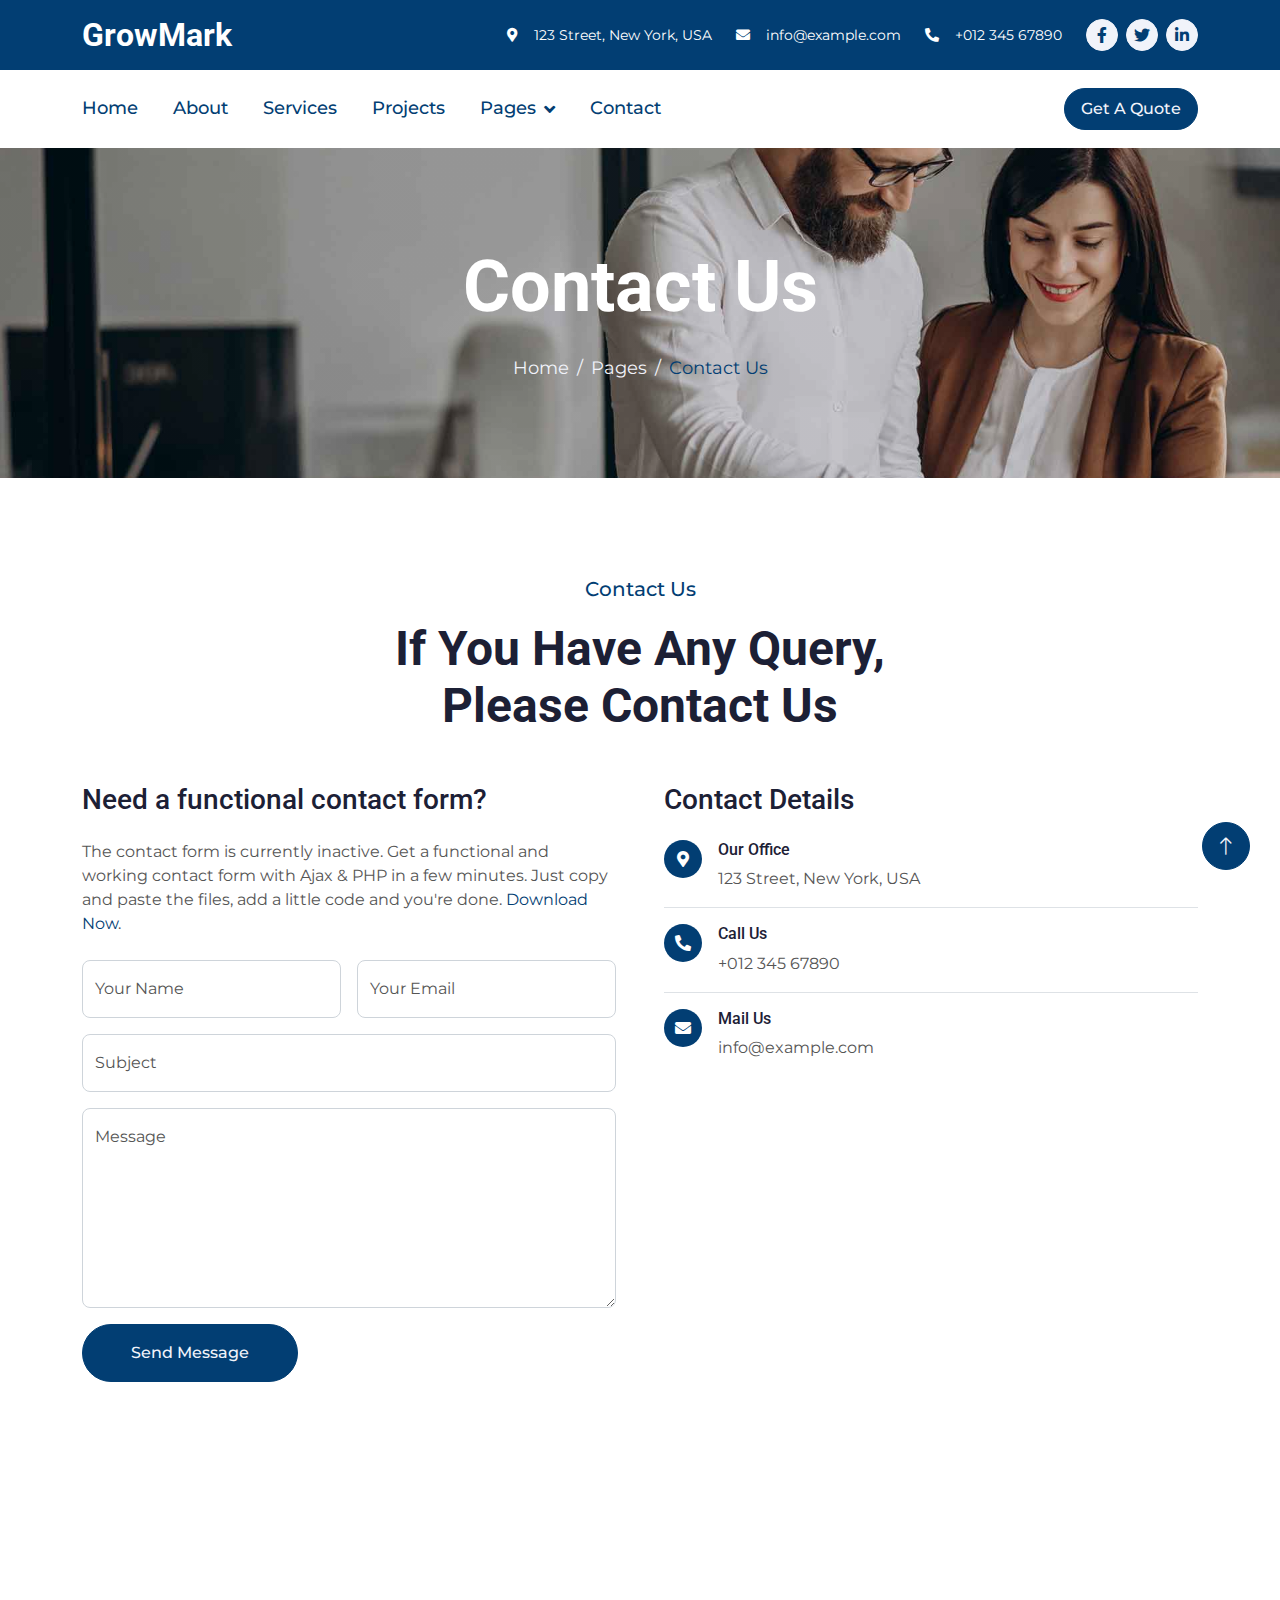
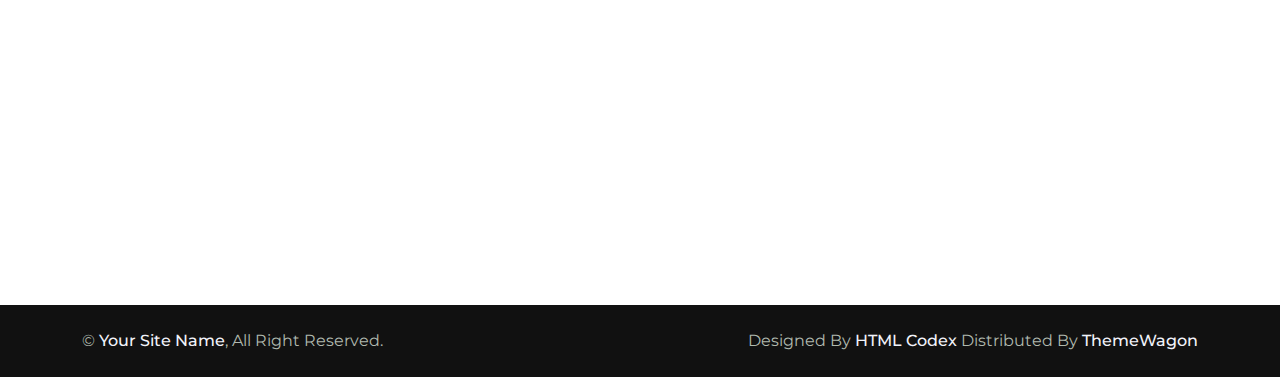
<file: contact.html>
<!DOCTYPE html>
<html lang="en">

<head>
    <meta charset="utf-8">
    <title>GrowMark - Digital Marketing HTML Template</title>
    <meta content="width=device-width, initial-scale=1.0" name="viewport">
    <meta content="" name="keywords">
    <meta content="" name="description">

    <!-- Favicon -->
    <link href="img/favicon.ico" rel="icon">

    <!-- Google Web Fonts -->
    <link rel="preconnect" href="https://fonts.googleapis.com">
    <link rel="preconnect" href="https://fonts.gstatic.com" crossorigin>
    <link href="https://fonts.googleapis.com/css2?family=Montserrat:wght@400;500&family=Roboto:wght@500;700&display=swap" rel="stylesheet">  

    <!-- Icon Font Stylesheet -->
    <link href="https://cdnjs.cloudflare.com/ajax/libs/font-awesome/5.10.0/css/all.min.css" rel="stylesheet">
    <link href="https://cdn.jsdelivr.net/npm/bootstrap-icons@1.4.1/font/bootstrap-icons.css" rel="stylesheet">

    <!-- Libraries Stylesheet -->
    <link href="lib/animate/animate.min.css" rel="stylesheet">
    <link href="lib/owlcarousel/assets/owl.carousel.min.css" rel="stylesheet">
    <link href="lib/lightbox/css/lightbox.min.css" rel="stylesheet">

    <!-- Customized Bootstrap Stylesheet -->
    <link href="css/bootstrap.min.css" rel="stylesheet">

    <!-- Template Stylesheet -->
    <link href="css/style.css" rel="stylesheet">
</head>

<body>
    <!-- Spinner Start -->
    <div id="spinner" class="show bg-white position-fixed translate-middle w-100 vh-100 top-50 start-50 d-flex align-items-center justify-content-center">
        <div class="spinner-border text-primary" role="status" style="width: 3rem; height: 3rem;"></div>
    </div>
    <!-- Spinner End -->


    <!-- Topbar Start -->
    <div class="container-fluid bg-primary text-white d-none d-lg-flex">
        <div class="container py-3">
            <div class="d-flex align-items-center">
                <a href="index.html">
                    <h2 class="text-white fw-bold m-0">GrowMark</h2>
                </a>
                <div class="ms-auto d-flex align-items-center">
                    <small class="ms-4"><i class="fa fa-map-marker-alt me-3"></i>123 Street, New York, USA</small>
                    <small class="ms-4"><i class="fa fa-envelope me-3"></i>info@example.com</small>
                    <small class="ms-4"><i class="fa fa-phone-alt me-3"></i>+012 345 67890</small>
                    <div class="ms-3 d-flex">
                        <a class="btn btn-sm-square btn-light text-primary rounded-circle ms-2" href=""><i class="fab fa-facebook-f"></i></a>
                        <a class="btn btn-sm-square btn-light text-primary rounded-circle ms-2" href=""><i class="fab fa-twitter"></i></a>
                        <a class="btn btn-sm-square btn-light text-primary rounded-circle ms-2" href=""><i class="fab fa-linkedin-in"></i></a>
                    </div>
                </div>
            </div>
        </div>
    </div>
    <!-- Topbar End -->


    <!-- Navbar Start -->
    <div class="container-fluid bg-white sticky-top">
        <div class="container">
            <nav class="navbar navbar-expand-lg bg-white navbar-light p-lg-0">
                <a href="index.html" class="navbar-brand d-lg-none">
                    <h1 class="fw-bold m-0">GrowMark</h1>
                </a>
                <button type="button" class="navbar-toggler me-0" data-bs-toggle="collapse" data-bs-target="#navbarCollapse">
                    <span class="navbar-toggler-icon"></span>
                </button>
                <div class="collapse navbar-collapse" id="navbarCollapse">
                    <div class="navbar-nav">
                        <a href="index.html" class="nav-item nav-link">Home</a>
                        <a href="about.html" class="nav-item nav-link">About</a>
                        <a href="service.html" class="nav-item nav-link">Services</a>
                        <a href="project.html" class="nav-item nav-link">Projects</a>
                        <div class="nav-item dropdown">
                            <a href="#" class="nav-link dropdown-toggle" data-bs-toggle="dropdown">Pages</a>
                            <div class="dropdown-menu bg-light rounded-0 rounded-bottom m-0">
                                <a href="feature.html" class="dropdown-item">Features</a>
                                <a href="team.html" class="dropdown-item">Our Team</a>
                                <a href="testimonial.html" class="dropdown-item">Testimonial</a>
                                <a href="quote.html" class="dropdown-item">Quotation</a>
                                <a href="404.html" class="dropdown-item">404 Page</a>
                            </div>
                        </div>
                        <a href="contact.html" class="nav-item nav-link active">Contact</a>
                    </div>
                    <div class="ms-auto d-none d-lg-block">
                        <a href="" class="btn btn-primary rounded-pill py-2 px-3">Get A Quote</a>
                    </div>
                </div>
            </nav>
        </div>
    </div>
    <!-- Navbar End -->


    <!-- Page Header Start -->
    <div class="container-fluid page-header py-5 mb-5 wow fadeIn" data-wow-delay="0.1s">
        <div class="container text-center py-5">
            <h1 class="display-2 text-white mb-4 animated slideInDown">Contact Us</h1>
            <nav aria-label="breadcrumb animated slideInDown">
                <ol class="breadcrumb justify-content-center mb-0">
                    <li class="breadcrumb-item"><a href="#">Home</a></li>
                    <li class="breadcrumb-item"><a href="#">Pages</a></li>
                    <li class="breadcrumb-item text-primary" aria-current="page">Contact Us</li>
                </ol>
            </nav>
        </div>
    </div>
    <!-- Page Header End -->


    <!-- Contact Start -->
    <div class="container-xxl py-5">
        <div class="container">
            <div class="text-center mx-auto wow fadeInUp" data-wow-delay="0.1s" style="max-width: 500px;">
                <p class="fs-5 fw-medium text-primary">Contact Us</p>
                <h1 class="display-5 mb-5">If You Have Any Query, Please Contact Us</h1>
            </div>
            <div class="row g-5">
                <div class="col-lg-6 wow fadeInUp" data-wow-delay="0.1s">
                    <h3 class="mb-4">Need a functional contact form?</h3>
                    <p class="mb-4">The contact form is currently inactive. Get a functional and working contact form with Ajax & PHP in a few minutes. Just copy and paste the files, add a little code and you're done. <a href="https://htmlcodex.com/contact-form">Download Now</a>.</p>
                    <form>
                        <div class="row g-3">
                            <div class="col-md-6">
                                <div class="form-floating">
                                    <input type="text" class="form-control" id="name" placeholder="Your Name">
                                    <label for="name">Your Name</label>
                                </div>
                            </div>
                            <div class="col-md-6">
                                <div class="form-floating">
                                    <input type="email" class="form-control" id="email" placeholder="Your Email">
                                    <label for="email">Your Email</label>
                                </div>
                            </div>
                            <div class="col-12">
                                <div class="form-floating">
                                    <input type="text" class="form-control" id="subject" placeholder="Subject">
                                    <label for="subject">Subject</label>
                                </div>
                            </div>
                            <div class="col-12">
                                <div class="form-floating">
                                    <textarea class="form-control" placeholder="Leave a message here" id="message" style="height: 200px"></textarea>
                                    <label for="message">Message</label>
                                </div>
                            </div>
                            <div class="col-12">
                                <button class="btn btn-primary rounded-pill py-3 px-5" type="submit">Send Message</button>
                            </div>
                        </div>
                    </form>
                </div>
                <div class="col-lg-6 wow fadeInUp" data-wow-delay="0.5s">
                    <h3 class="mb-4">Contact Details</h3>
                    <div class="d-flex border-bottom pb-3 mb-3">
                        <div class="flex-shrink-0 btn-square bg-primary rounded-circle">
                            <i class="fa fa-map-marker-alt text-white"></i>
                        </div>
                        <div class="ms-3">
                            <h6>Our Office</h6>
                            <span>123 Street, New York, USA</span>
                        </div>
                    </div>
                    <div class="d-flex border-bottom pb-3 mb-3">
                        <div class="flex-shrink-0 btn-square bg-primary rounded-circle">
                            <i class="fa fa-phone-alt text-white"></i>
                        </div>
                        <div class="ms-3">
                            <h6>Call Us</h6>
                            <span>+012 345 67890</span>
                        </div>
                    </div>
                    <div class="d-flex border-bottom-0 pb-3 mb-3">
                        <div class="flex-shrink-0 btn-square bg-primary rounded-circle">
                            <i class="fa fa-envelope text-white"></i>
                        </div>
                        <div class="ms-3">
                            <h6>Mail Us</h6>
                            <span>info@example.com</span>
                        </div>
                    </div>

                    <iframe class="w-100 rounded"
                    src="https://www.google.com/maps/embed?pb=!1m18!1m12!1m3!1d3001156.4288297426!2d-78.01371936852176!3d42.72876761954724!2m3!1f0!2f0!3f0!3m2!1i1024!2i768!4f13.1!3m3!1m2!1s0x4ccc4bf0f123a5a9%3A0xddcfc6c1de189567!2sNew%20York%2C%20USA!5e0!3m2!1sen!2sbd!4v1603794290143!5m2!1sen!2sbd"
                    frameborder="0" style="min-height: 300px; border:0;" allowfullscreen="" aria-hidden="false"
                    tabindex="0"></iframe>
                </div>
            </div>
        </div>
    </div>
    <!-- Contact End -->


    <!-- Footer Start -->
    <div class="container-fluid bg-dark footer mt-5 py-5 wow fadeIn" data-wow-delay="0.1s">
        <div class="container py-5">
            <div class="row g-5">
                <div class="col-lg-3 col-md-6">
                    <h4 class="text-white mb-4">Our Office</h4>
                    <p class="mb-2"><i class="fa fa-map-marker-alt me-3"></i>123 Street, New York, USA</p>
                    <p class="mb-2"><i class="fa fa-phone-alt me-3"></i>+012 345 67890</p>
                    <p class="mb-2"><i class="fa fa-envelope me-3"></i>info@example.com</p>
                    <div class="d-flex pt-3">
                        <a class="btn btn-square btn-light rounded-circle me-2" href=""><i class="fab fa-twitter"></i></a>
                        <a class="btn btn-square btn-light rounded-circle me-2" href=""><i class="fab fa-facebook-f"></i></a>
                        <a class="btn btn-square btn-light rounded-circle me-2" href=""><i class="fab fa-youtube"></i></a>
                        <a class="btn btn-square btn-light rounded-circle me-2" href=""><i class="fab fa-linkedin-in"></i></a>
                    </div>
                </div>
                <div class="col-lg-3 col-md-6">
                    <h4 class="text-white mb-4">Quick Links</h4>
                    <a class="btn btn-link" href="">About Us</a>
                    <a class="btn btn-link" href="">Contact Us</a>
                    <a class="btn btn-link" href="">Our Services</a>
                    <a class="btn btn-link" href="">Terms & Condition</a>
                    <a class="btn btn-link" href="">Support</a>
                </div>
                <div class="col-lg-3 col-md-6">
                    <h4 class="text-white mb-4">Business Hours</h4>
                    <p class="mb-1">Monday - Friday</p>
                    <h6 class="text-light">09:00 am - 07:00 pm</h6>
                    <p class="mb-1">Saturday</p>
                    <h6 class="text-light">09:00 am - 12:00 pm</h6>
                    <p class="mb-1">Sunday</p>
                    <h6 class="text-light">Closed</h6>
                </div>
                <div class="col-lg-3 col-md-6">
                    <h4 class="text-white mb-4">Newsletter</h4>
                    <p>Dolor amet sit justo amet elitr clita ipsum elitr est.</p>
                    <div class="position-relative w-100">
                        <input class="form-control bg-transparent w-100 py-3 ps-4 pe-5" type="text" placeholder="Your email">
                        <button type="button" class="btn btn-light py-2 position-absolute top-0 end-0 mt-2 me-2">SignUp</button>
                    </div>
                </div>
            </div>
        </div>
    </div>
    <!-- Footer End -->


    <!-- Copyright Start -->
    <div class="container-fluid copyright py-4">
        <div class="container">
            <div class="row">
                <div class="col-md-6 text-center text-md-start mb-3 mb-md-0">
                    &copy; <a class="fw-medium text-light" href="#">Your Site Name</a>, All Right Reserved.
                </div>
                <div class="col-md-6 text-center text-md-end">
                    <!--/*** This template is free as long as you keep the footer author’s credit link/attribution link/backlink. If you'd like to use the template without the footer author’s credit link/attribution link/backlink, you can purchase the Credit Removal License from "https://htmlcodex.com/credit-removal". Thank you for your support. ***/-->
                    Designed By <a class="fw-medium text-light" href="https://htmlcodex.com">HTML Codex</a>
                    Distributed By <a class="fw-medium text-light" href="https://themewagon.com">ThemeWagon</a>
                </div>
            </div>
        </div>
    </div>
    <!-- Copyright End -->


    <!-- Back to Top -->
    <a href="#" class="btn btn-lg btn-primary btn-lg-square rounded-circle back-to-top"><i class="bi bi-arrow-up"></i></a>


    <!-- JavaScript Libraries -->
    <script src="https://ajax.googleapis.com/ajax/libs/jquery/3.6.1/jquery.min.js"></script>
    <script src="https://cdn.jsdelivr.net/npm/bootstrap@5.0.0/dist/js/bootstrap.bundle.min.js"></script>
    <script src="lib/wow/wow.min.js"></script>
    <script src="lib/easing/easing.min.js"></script>
    <script src="lib/waypoints/waypoints.min.js"></script>
    <script src="lib/owlcarousel/owl.carousel.min.js"></script>
    <script src="lib/lightbox/js/lightbox.min.js"></script>

    <!-- Template Javascript -->
    <script src="js/main.js"></script>
</body>

</html>
</file>
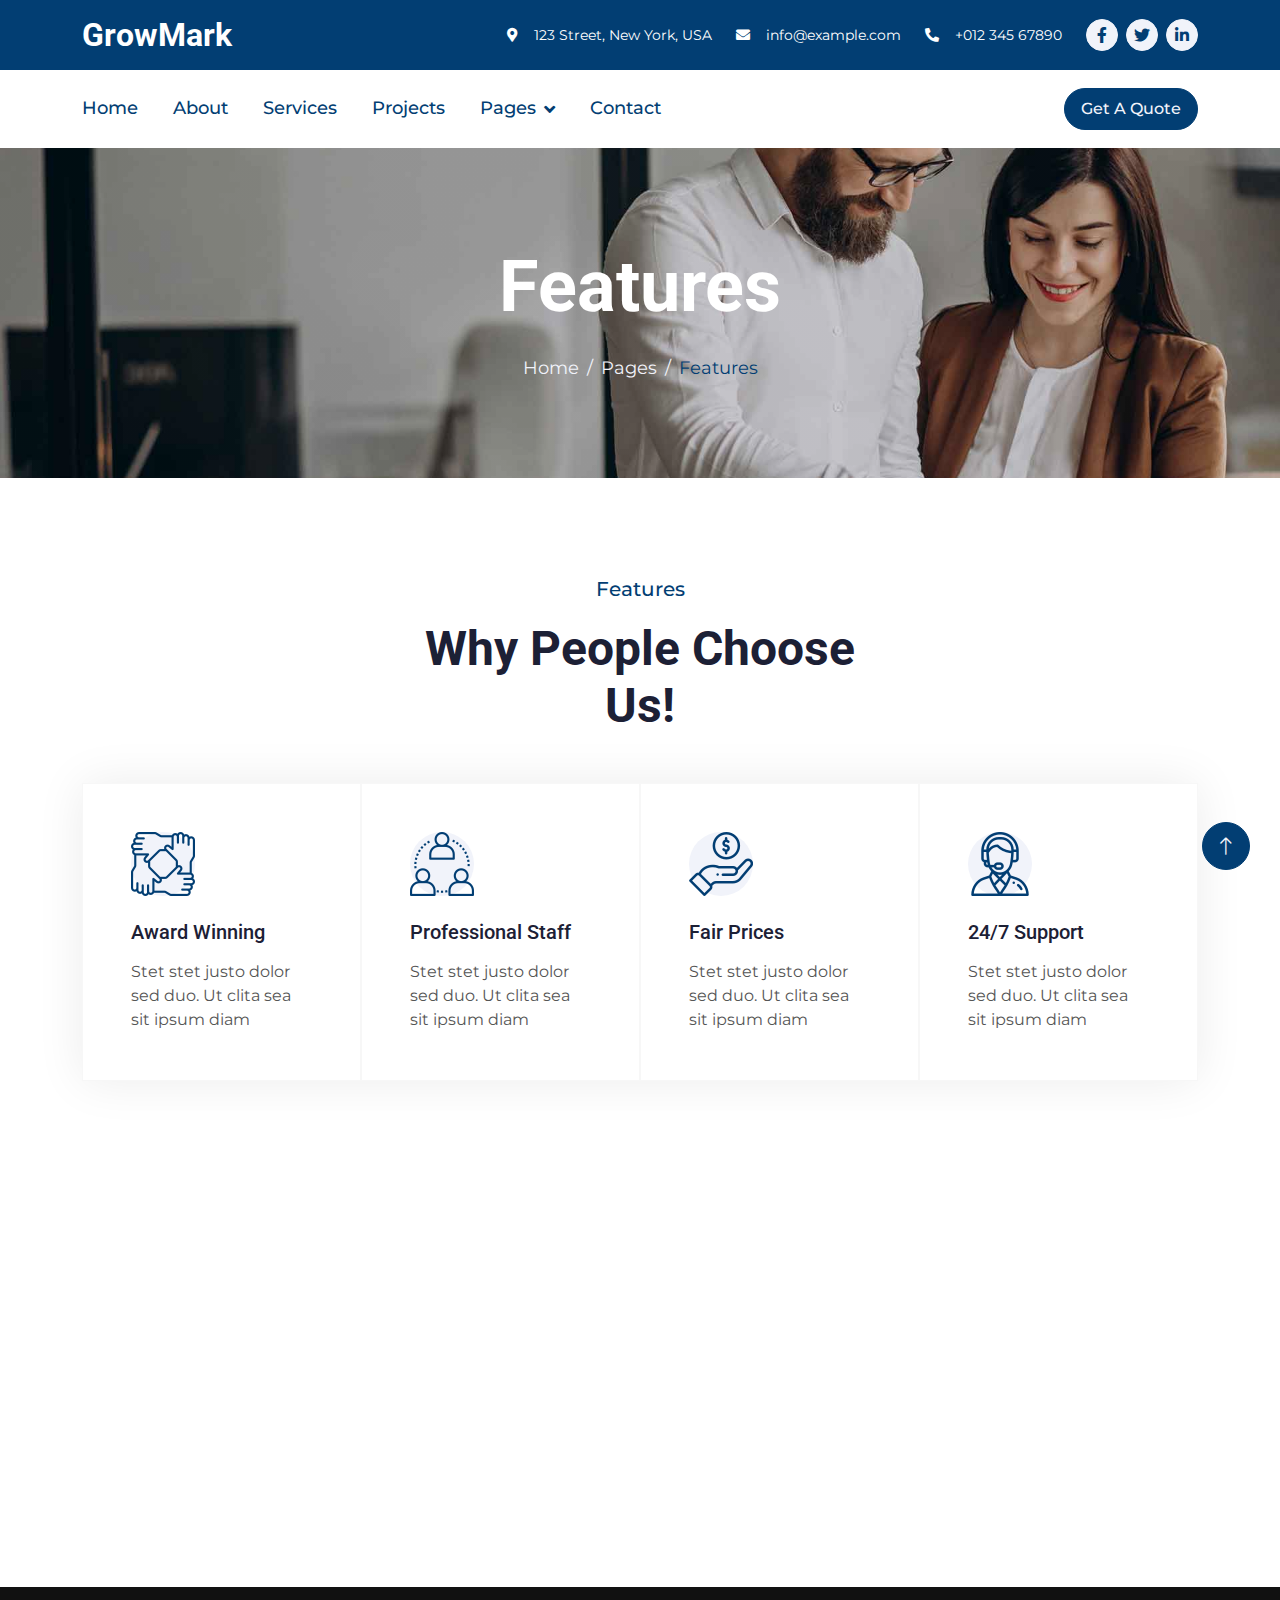
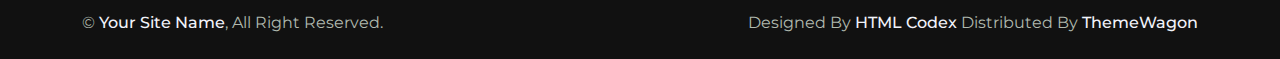
<file: feature.html>
<!DOCTYPE html>
<html lang="en">

<head>
    <meta charset="utf-8">
    <title>GrowMark - Digital Marketing HTML Template</title>
    <meta content="width=device-width, initial-scale=1.0" name="viewport">
    <meta content="" name="keywords">
    <meta content="" name="description">

    <!-- Favicon -->
    <link href="img/favicon.ico" rel="icon">

    <!-- Google Web Fonts -->
    <link rel="preconnect" href="https://fonts.googleapis.com">
    <link rel="preconnect" href="https://fonts.gstatic.com" crossorigin>
    <link
        href="https://fonts.googleapis.com/css2?family=Montserrat:wght@400;500&family=Roboto:wght@500;700&display=swap"
        rel="stylesheet">

    <!-- Icon Font Stylesheet -->
    <link href="https://cdnjs.cloudflare.com/ajax/libs/font-awesome/5.10.0/css/all.min.css" rel="stylesheet">
    <link href="https://cdn.jsdelivr.net/npm/bootstrap-icons@1.4.1/font/bootstrap-icons.css" rel="stylesheet">

    <!-- Libraries Stylesheet -->
    <link href="lib/animate/animate.min.css" rel="stylesheet">
    <link href="lib/owlcarousel/assets/owl.carousel.min.css" rel="stylesheet">
    <link href="lib/lightbox/css/lightbox.min.css" rel="stylesheet">

    <!-- Customized Bootstrap Stylesheet -->
    <link href="css/bootstrap.min.css" rel="stylesheet">

    <!-- Template Stylesheet -->
    <link href="css/style.css" rel="stylesheet">
</head>

<body>
    <!-- Spinner Start -->
    <div id="spinner"
        class="show bg-white position-fixed translate-middle w-100 vh-100 top-50 start-50 d-flex align-items-center justify-content-center">
        <div class="spinner-border text-primary" role="status" style="width: 3rem; height: 3rem;"></div>
    </div>
    <!-- Spinner End -->


    <!-- Topbar Start -->
    <div class="container-fluid bg-primary text-white d-none d-lg-flex">
        <div class="container py-3">
            <div class="d-flex align-items-center">
                <a href="index.html">
                    <h2 class="text-white fw-bold m-0">GrowMark</h2>
                </a>
                <div class="ms-auto d-flex align-items-center">
                    <small class="ms-4"><i class="fa fa-map-marker-alt me-3"></i>123 Street, New York, USA</small>
                    <small class="ms-4"><i class="fa fa-envelope me-3"></i>info@example.com</small>
                    <small class="ms-4"><i class="fa fa-phone-alt me-3"></i>+012 345 67890</small>
                    <div class="ms-3 d-flex">
                        <a class="btn btn-sm-square btn-light text-primary rounded-circle ms-2" href=""><i
                                class="fab fa-facebook-f"></i></a>
                        <a class="btn btn-sm-square btn-light text-primary rounded-circle ms-2" href=""><i
                                class="fab fa-twitter"></i></a>
                        <a class="btn btn-sm-square btn-light text-primary rounded-circle ms-2" href=""><i
                                class="fab fa-linkedin-in"></i></a>
                    </div>
                </div>
            </div>
        </div>
    </div>
    <!-- Topbar End -->


    <!-- Navbar Start -->
    <div class="container-fluid bg-white sticky-top">
        <div class="container">
            <nav class="navbar navbar-expand-lg bg-white navbar-light p-lg-0">
                <a href="index.html" class="navbar-brand d-lg-none">
                    <h1 class="fw-bold m-0">GrowMark</h1>
                </a>
                <button type="button" class="navbar-toggler me-0" data-bs-toggle="collapse"
                    data-bs-target="#navbarCollapse">
                    <span class="navbar-toggler-icon"></span>
                </button>
                <div class="collapse navbar-collapse" id="navbarCollapse">
                    <div class="navbar-nav">
                        <a href="index.html" class="nav-item nav-link">Home</a>
                        <a href="about.html" class="nav-item nav-link">About</a>
                        <a href="service.html" class="nav-item nav-link">Services</a>
                        <a href="project.html" class="nav-item nav-link">Projects</a>
                        <div class="nav-item dropdown">
                            <a href="#" class="nav-link dropdown-toggle active" data-bs-toggle="dropdown">Pages</a>
                            <div class="dropdown-menu bg-light rounded-0 rounded-bottom m-0">
                                <a href="feature.html" class="dropdown-item active">Features</a>
                                <a href="team.html" class="dropdown-item">Our Team</a>
                                <a href="testimonial.html" class="dropdown-item">Testimonial</a>
                                <a href="quote.html" class="dropdown-item">Quotation</a>
                                <a href="404.html" class="dropdown-item">404 Page</a>
                            </div>
                        </div>
                        <a href="contact.html" class="nav-item nav-link">Contact</a>
                    </div>
                    <div class="ms-auto d-none d-lg-block">
                        <a href="" class="btn btn-primary rounded-pill py-2 px-3">Get A Quote</a>
                    </div>
                </div>
            </nav>
        </div>
    </div>
    <!-- Navbar End -->


    <!-- Page Header Start -->
    <div class="container-fluid page-header py-5 mb-5 wow fadeIn" data-wow-delay="0.1s">
        <div class="container text-center py-5">
            <h1 class="display-2 text-white mb-4 animated slideInDown">Features</h1>
            <nav aria-label="breadcrumb animated slideInDown">
                <ol class="breadcrumb justify-content-center mb-0">
                    <li class="breadcrumb-item"><a href="#">Home</a></li>
                    <li class="breadcrumb-item"><a href="#">Pages</a></li>
                    <li class="breadcrumb-item text-primary" aria-current="page">Features</li>
                </ol>
            </nav>
        </div>
    </div>
    <!-- Page Header End -->


    <!-- Features Start -->
    <div class="container-xxl py-5">
        <div class="text-center mx-auto wow fadeInUp" data-wow-delay="0.1s" style="max-width: 500px;">
            <p class="fs-5 fw-medium text-primary">Features</p>
            <h1 class="display-5 mb-5">Why People Choose Us!</h1>
        </div>
        <div class="container">
            <div class="row g-0 feature-row">
                <div class="col-md-6 col-lg-3 wow fadeIn" data-wow-delay="0.1s">
                    <div class="feature-item border h-100 p-5">
                        <div class="btn-square bg-light rounded-circle mb-4" style="width: 64px; height: 64px;">
                            <img class="img-fluid" src="img/icon/icon-1.png" alt="Icon">
                        </div>
                        <h5 class="mb-3">Award Winning</h5>
                        <p class="mb-0">Stet stet justo dolor sed duo. Ut clita sea sit ipsum diam</p>
                    </div>
                </div>
                <div class="col-md-6 col-lg-3 wow fadeIn" data-wow-delay="0.3s">
                    <div class="feature-item border h-100 p-5">
                        <div class="btn-square bg-light rounded-circle mb-4" style="width: 64px; height: 64px;">
                            <img class="img-fluid" src="img/icon/icon-2.png" alt="Icon">
                        </div>
                        <h5 class="mb-3">Professional Staff</h5>
                        <p class="mb-0">Stet stet justo dolor sed duo. Ut clita sea sit ipsum diam</p>
                    </div>
                </div>
                <div class="col-md-6 col-lg-3 wow fadeIn" data-wow-delay="0.5s">
                    <div class="feature-item border h-100 p-5">
                        <div class="btn-square bg-light rounded-circle mb-4" style="width: 64px; height: 64px;">
                            <img class="img-fluid" src="img/icon/icon-3.png" alt="Icon">
                        </div>
                        <h5 class="mb-3">Fair Prices</h5>
                        <p class="mb-0">Stet stet justo dolor sed duo. Ut clita sea sit ipsum diam</p>
                    </div>
                </div>
                <div class="col-md-6 col-lg-3 wow fadeIn" data-wow-delay="0.7s">
                    <div class="feature-item border h-100 p-5">
                        <div class="btn-square bg-light rounded-circle mb-4" style="width: 64px; height: 64px;">
                            <img class="img-fluid" src="img/icon/icon-4.png" alt="Icon">
                        </div>
                        <h5 class="mb-3">24/7 Support</h5>
                        <p class="mb-0">Stet stet justo dolor sed duo. Ut clita sea sit ipsum diam</p>
                    </div>
                </div>
            </div>
        </div>
    </div>
    <!-- Features End -->


    <!-- Footer Start -->
    <div class="container-fluid bg-dark footer mt-5 py-5 wow fadeIn" data-wow-delay="0.1s">
        <div class="container py-5">
            <div class="row g-5">
                <div class="col-lg-3 col-md-6">
                    <h4 class="text-white mb-4">Our Office</h4>
                    <p class="mb-2"><i class="fa fa-map-marker-alt me-3"></i>123 Street, New York, USA</p>
                    <p class="mb-2"><i class="fa fa-phone-alt me-3"></i>+012 345 67890</p>
                    <p class="mb-2"><i class="fa fa-envelope me-3"></i>info@example.com</p>
                    <div class="d-flex pt-3">
                        <a class="btn btn-square btn-light rounded-circle me-2" href=""><i
                                class="fab fa-twitter"></i></a>
                        <a class="btn btn-square btn-light rounded-circle me-2" href=""><i
                                class="fab fa-facebook-f"></i></a>
                        <a class="btn btn-square btn-light rounded-circle me-2" href=""><i
                                class="fab fa-youtube"></i></a>
                        <a class="btn btn-square btn-light rounded-circle me-2" href=""><i
                                class="fab fa-linkedin-in"></i></a>
                    </div>
                </div>
                <div class="col-lg-3 col-md-6">
                    <h4 class="text-white mb-4">Quick Links</h4>
                    <a class="btn btn-link" href="">About Us</a>
                    <a class="btn btn-link" href="">Contact Us</a>
                    <a class="btn btn-link" href="">Our Services</a>
                    <a class="btn btn-link" href="">Terms & Condition</a>
                    <a class="btn btn-link" href="">Support</a>
                </div>
                <div class="col-lg-3 col-md-6">
                    <h4 class="text-white mb-4">Business Hours</h4>
                    <p class="mb-1">Monday - Friday</p>
                    <h6 class="text-light">09:00 am - 07:00 pm</h6>
                    <p class="mb-1">Saturday</p>
                    <h6 class="text-light">09:00 am - 12:00 pm</h6>
                    <p class="mb-1">Sunday</p>
                    <h6 class="text-light">Closed</h6>
                </div>
                <div class="col-lg-3 col-md-6">
                    <h4 class="text-white mb-4">Newsletter</h4>
                    <p>Dolor amet sit justo amet elitr clita ipsum elitr est.</p>
                    <div class="position-relative w-100">
                        <input class="form-control bg-transparent w-100 py-3 ps-4 pe-5" type="text"
                            placeholder="Your email">
                        <button type="button"
                            class="btn btn-light py-2 position-absolute top-0 end-0 mt-2 me-2">SignUp</button>
                    </div>
                </div>
            </div>
        </div>
    </div>
    <!-- Footer End -->


    <!-- Copyright Start -->
    <div class="container-fluid copyright py-4">
        <div class="container">
            <div class="row">
                <div class="col-md-6 text-center text-md-start mb-3 mb-md-0">
                    &copy; <a class="fw-medium text-light" href="#">Your Site Name</a>, All Right Reserved.
                </div>
                <div class="col-md-6 text-center text-md-end">
                    <!--/*** This template is free as long as you keep the footer author’s credit link/attribution link/backlink. If you'd like to use the template without the footer author’s credit link/attribution link/backlink, you can purchase the Credit Removal License from "https://htmlcodex.com/credit-removal". Thank you for your support. ***/-->
                    Designed By <a class="fw-medium text-light" href="https://htmlcodex.com">HTML Codex</a>
                    Distributed By <a class="fw-medium text-light" href="https://themewagon.com">ThemeWagon</a>
                </div>
            </div>
        </div>
    </div>
    <!-- Copyright End -->


    <!-- Back to Top -->
    <a href="#" class="btn btn-lg btn-primary btn-lg-square rounded-circle back-to-top"><i
            class="bi bi-arrow-up"></i></a>


    <!-- JavaScript Libraries -->
    <script src="https://ajax.googleapis.com/ajax/libs/jquery/3.6.1/jquery.min.js"></script>
    <script src="https://cdn.jsdelivr.net/npm/bootstrap@5.0.0/dist/js/bootstrap.bundle.min.js"></script>
    <script src="lib/wow/wow.min.js"></script>
    <script src="lib/easing/easing.min.js"></script>
    <script src="lib/waypoints/waypoints.min.js"></script>
    <script src="lib/owlcarousel/owl.carousel.min.js"></script>
    <script src="lib/lightbox/js/lightbox.min.js"></script>

    <!-- Template Javascript -->
    <script src="js/main.js"></script>
</body>

</html>
</file>
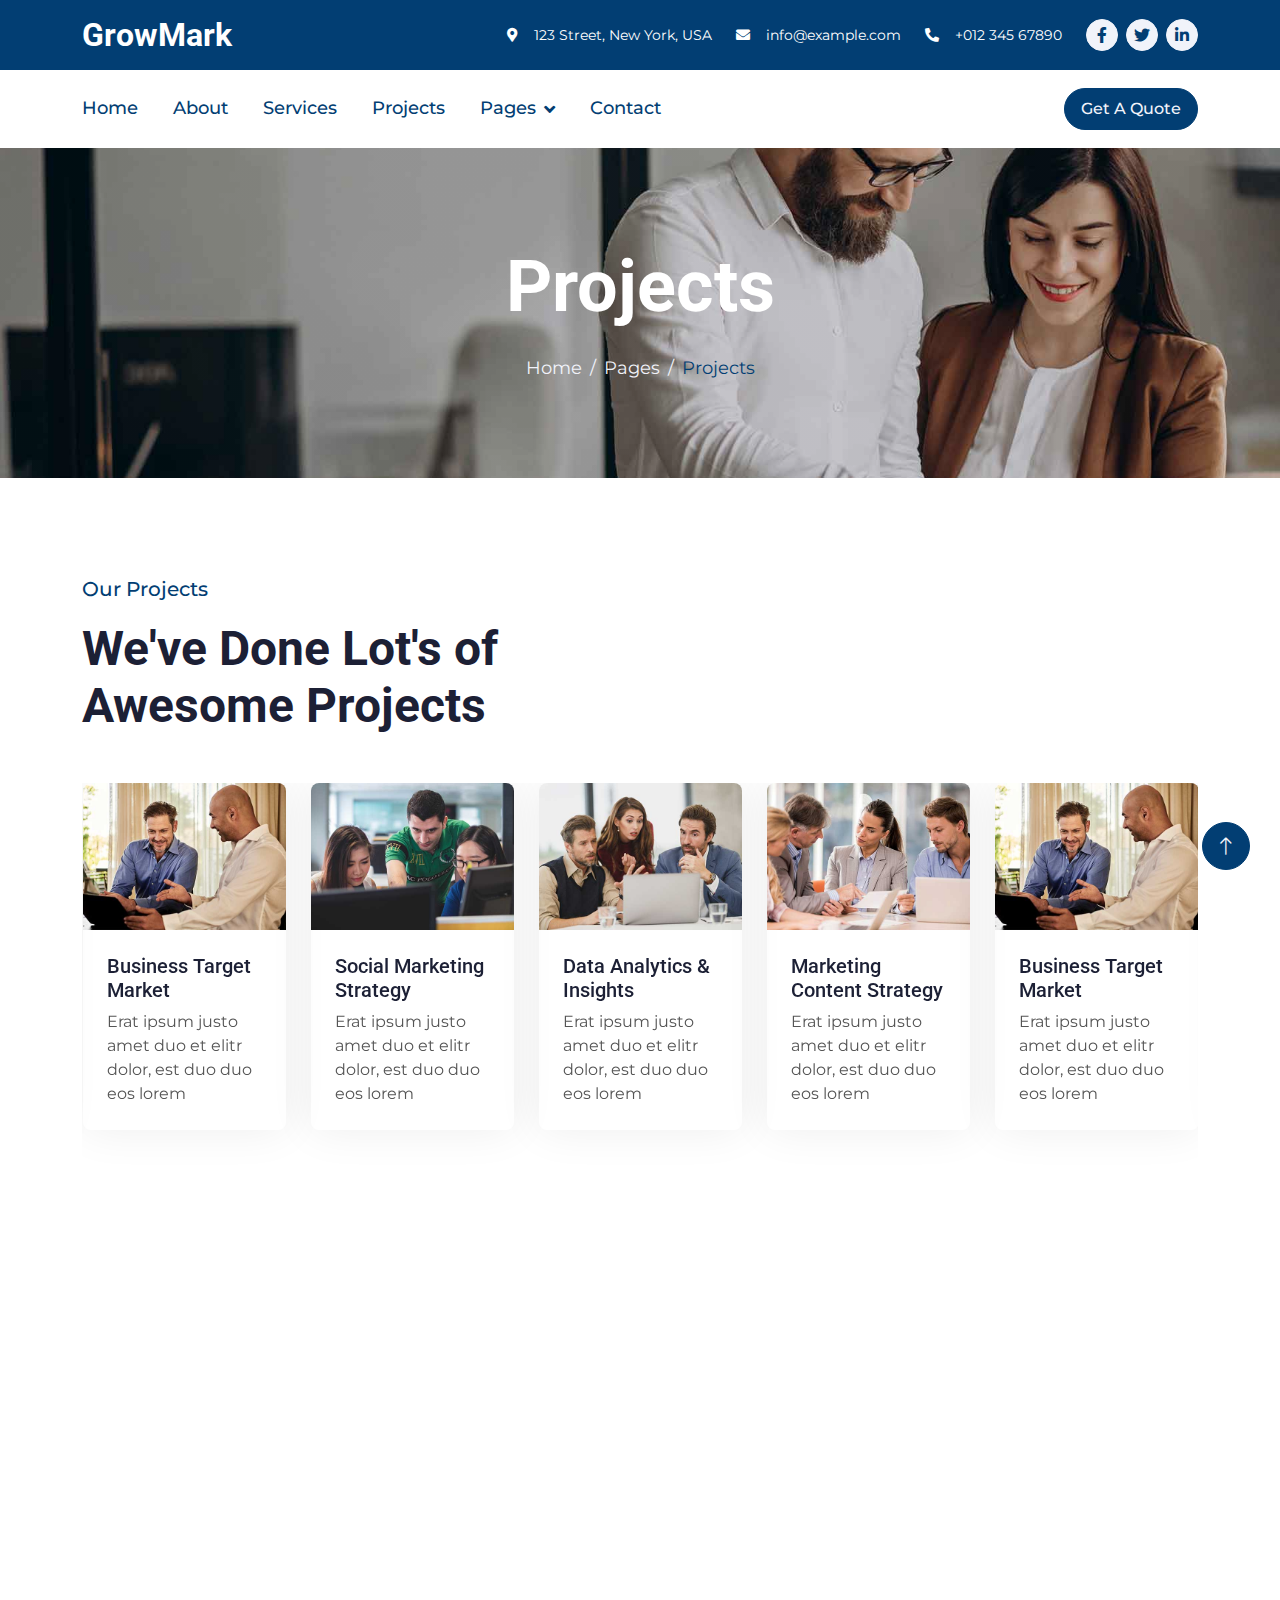
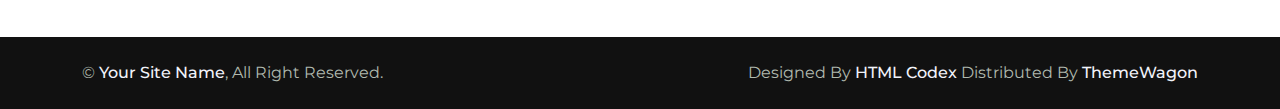
<file: project.html>
<!DOCTYPE html>
<html lang="en">

<head>
    <meta charset="utf-8">
    <title>GrowMark - Digital Marketing HTML Template</title>
    <meta content="width=device-width, initial-scale=1.0" name="viewport">
    <meta content="" name="keywords">
    <meta content="" name="description">

    <!-- Favicon -->
    <link href="img/favicon.ico" rel="icon">

    <!-- Google Web Fonts -->
    <link rel="preconnect" href="https://fonts.googleapis.com">
    <link rel="preconnect" href="https://fonts.gstatic.com" crossorigin>
    <link
        href="https://fonts.googleapis.com/css2?family=Montserrat:wght@400;500&family=Roboto:wght@500;700&display=swap"
        rel="stylesheet">

    <!-- Icon Font Stylesheet -->
    <link href="https://cdnjs.cloudflare.com/ajax/libs/font-awesome/5.10.0/css/all.min.css" rel="stylesheet">
    <link href="https://cdn.jsdelivr.net/npm/bootstrap-icons@1.4.1/font/bootstrap-icons.css" rel="stylesheet">

    <!-- Libraries Stylesheet -->
    <link href="lib/animate/animate.min.css" rel="stylesheet">
    <link href="lib/owlcarousel/assets/owl.carousel.min.css" rel="stylesheet">
    <link href="lib/lightbox/css/lightbox.min.css" rel="stylesheet">

    <!-- Customized Bootstrap Stylesheet -->
    <link href="css/bootstrap.min.css" rel="stylesheet">

    <!-- Template Stylesheet -->
    <link href="css/style.css" rel="stylesheet">
</head>

<body>
    <!-- Spinner Start -->
    <div id="spinner"
        class="show bg-white position-fixed translate-middle w-100 vh-100 top-50 start-50 d-flex align-items-center justify-content-center">
        <div class="spinner-border text-primary" role="status" style="width: 3rem; height: 3rem;"></div>
    </div>
    <!-- Spinner End -->


    <!-- Topbar Start -->
    <div class="container-fluid bg-primary text-white d-none d-lg-flex">
        <div class="container py-3">
            <div class="d-flex align-items-center">
                <a href="index.html">
                    <h2 class="text-white fw-bold m-0">GrowMark</h2>
                </a>
                <div class="ms-auto d-flex align-items-center">
                    <small class="ms-4"><i class="fa fa-map-marker-alt me-3"></i>123 Street, New York, USA</small>
                    <small class="ms-4"><i class="fa fa-envelope me-3"></i>info@example.com</small>
                    <small class="ms-4"><i class="fa fa-phone-alt me-3"></i>+012 345 67890</small>
                    <div class="ms-3 d-flex">
                        <a class="btn btn-sm-square btn-light text-primary rounded-circle ms-2" href=""><i
                                class="fab fa-facebook-f"></i></a>
                        <a class="btn btn-sm-square btn-light text-primary rounded-circle ms-2" href=""><i
                                class="fab fa-twitter"></i></a>
                        <a class="btn btn-sm-square btn-light text-primary rounded-circle ms-2" href=""><i
                                class="fab fa-linkedin-in"></i></a>
                    </div>
                </div>
            </div>
        </div>
    </div>
    <!-- Topbar End -->


    <!-- Navbar Start -->
    <div class="container-fluid bg-white sticky-top">
        <div class="container">
            <nav class="navbar navbar-expand-lg bg-white navbar-light p-lg-0">
                <a href="index.html" class="navbar-brand d-lg-none">
                    <h1 class="fw-bold m-0">GrowMark</h1>
                </a>
                <button type="button" class="navbar-toggler me-0" data-bs-toggle="collapse"
                    data-bs-target="#navbarCollapse">
                    <span class="navbar-toggler-icon"></span>
                </button>
                <div class="collapse navbar-collapse" id="navbarCollapse">
                    <div class="navbar-nav">
                        <a href="index.html" class="nav-item nav-link">Home</a>
                        <a href="about.html" class="nav-item nav-link">About</a>
                        <a href="service.html" class="nav-item nav-link">Services</a>
                        <a href="project.html" class="nav-item nav-link active">Projects</a>
                        <div class="nav-item dropdown">
                            <a href="#" class="nav-link dropdown-toggle" data-bs-toggle="dropdown">Pages</a>
                            <div class="dropdown-menu bg-light rounded-0 rounded-bottom m-0">
                                <a href="feature.html" class="dropdown-item">Features</a>
                                <a href="team.html" class="dropdown-item">Our Team</a>
                                <a href="testimonial.html" class="dropdown-item">Testimonial</a>
                                <a href="quote.html" class="dropdown-item">Quotation</a>
                                <a href="404.html" class="dropdown-item">404 Page</a>
                            </div>
                        </div>
                        <a href="contact.html" class="nav-item nav-link">Contact</a>
                    </div>
                    <div class="ms-auto d-none d-lg-block">
                        <a href="" class="btn btn-primary rounded-pill py-2 px-3">Get A Quote</a>
                    </div>
                </div>
            </nav>
        </div>
    </div>
    <!-- Navbar End -->


    <!-- Page Header Start -->
    <div class="container-fluid page-header py-5 mb-5 wow fadeIn" data-wow-delay="0.1s">
        <div class="container text-center py-5">
            <h1 class="display-2 text-white mb-4 animated slideInDown">Projects</h1>
            <nav aria-label="breadcrumb animated slideInDown">
                <ol class="breadcrumb justify-content-center mb-0">
                    <li class="breadcrumb-item"><a href="#">Home</a></li>
                    <li class="breadcrumb-item"><a href="#">Pages</a></li>
                    <li class="breadcrumb-item text-primary" aria-current="page">Projects</li>
                </ol>
            </nav>
        </div>
    </div>
    <!-- Page Header End -->


    <!-- Project Start -->
    <div class="container-xxl pt-5">
        <div class="container">
            <div class="text-center text-md-start pb-5 pb-md-0 wow fadeInUp" data-wow-delay="0.1s"
                style="max-width: 500px;">
                <p class="fs-5 fw-medium text-primary">Our Projects</p>
                <h1 class="display-5 mb-5">We've Done Lot's of Awesome Projects</h1>
            </div>
            <div class="owl-carousel project-carousel wow fadeInUp" data-wow-delay="0.1s">
                <div class="project-item mb-5">
                    <div class="position-relative">
                        <img class="img-fluid" src="img/project-1.jpg" alt="">
                        <div class="project-overlay">
                            <a class="btn btn-lg-square btn-light rounded-circle m-1" href="img/project-1.jpg"
                                data-lightbox="project"><i class="fa fa-eye"></i></a>
                            <a class="btn btn-lg-square btn-light rounded-circle m-1" href=""><i
                                    class="fa fa-link"></i></a>
                        </div>
                    </div>
                    <div class="p-4">
                        <a class="d-block h5" href="">Data Analytics & Insights</a>
                        <span>Erat ipsum justo amet duo et elitr dolor, est duo duo eos lorem</span>
                    </div>
                </div>
                <div class="project-item mb-5">
                    <div class="position-relative">
                        <img class="img-fluid" src="img/project-2.jpg" alt="">
                        <div class="project-overlay">
                            <a class="btn btn-lg-square btn-light rounded-circle m-1" href="img/project-2.jpg"
                                data-lightbox="project"><i class="fa fa-eye"></i></a>
                            <a class="btn btn-lg-square btn-light rounded-circle m-1" href=""><i
                                    class="fa fa-link"></i></a>
                        </div>
                    </div>
                    <div class="p-4">
                        <a class="d-block h5" href="">Marketing Content Strategy</a>
                        <span>Erat ipsum justo amet duo et elitr dolor, est duo duo eos lorem</span>
                    </div>
                </div>
                <div class="project-item mb-5">
                    <div class="position-relative">
                        <img class="img-fluid" src="img/project-3.jpg" alt="">
                        <div class="project-overlay">
                            <a class="btn btn-lg-square btn-light rounded-circle m-1" href="img/project-3.jpg"
                                data-lightbox="project"><i class="fa fa-eye"></i></a>
                            <a class="btn btn-lg-square btn-light rounded-circle m-1" href=""><i
                                    class="fa fa-link"></i></a>
                        </div>
                    </div>
                    <div class="p-4">
                        <a class="d-block h5" href="">Business Target Market</a>
                        <span>Erat ipsum justo amet duo et elitr dolor, est duo duo eos lorem</span>
                    </div>
                </div>
                <div class="project-item mb-5">
                    <div class="position-relative">
                        <img class="img-fluid" src="img/project-4.jpg" alt="">
                        <div class="project-overlay">
                            <a class="btn btn-lg-square btn-light rounded-circle m-1" href="img/project-4.jpg"
                                data-lightbox="project"><i class="fa fa-eye"></i></a>
                            <a class="btn btn-lg-square btn-light rounded-circle m-1" href=""><i
                                    class="fa fa-link"></i></a>
                        </div>
                    </div>
                    <div class="p-4">
                        <a class="d-block h5" href="">Social Marketing Strategy</a>
                        <span>Erat ipsum justo amet duo et elitr dolor, est duo duo eos lorem</span>
                    </div>
                </div>
            </div>
        </div>
    </div>
    <!-- Project End -->


    <!-- Footer Start -->
    <div class="container-fluid bg-dark footer mt-5 py-5 wow fadeIn" data-wow-delay="0.1s">
        <div class="container py-5">
            <div class="row g-5">
                <div class="col-lg-3 col-md-6">
                    <h4 class="text-white mb-4">Our Office</h4>
                    <p class="mb-2"><i class="fa fa-map-marker-alt me-3"></i>123 Street, New York, USA</p>
                    <p class="mb-2"><i class="fa fa-phone-alt me-3"></i>+012 345 67890</p>
                    <p class="mb-2"><i class="fa fa-envelope me-3"></i>info@example.com</p>
                    <div class="d-flex pt-3">
                        <a class="btn btn-square btn-light rounded-circle me-2" href=""><i
                                class="fab fa-twitter"></i></a>
                        <a class="btn btn-square btn-light rounded-circle me-2" href=""><i
                                class="fab fa-facebook-f"></i></a>
                        <a class="btn btn-square btn-light rounded-circle me-2" href=""><i
                                class="fab fa-youtube"></i></a>
                        <a class="btn btn-square btn-light rounded-circle me-2" href=""><i
                                class="fab fa-linkedin-in"></i></a>
                    </div>
                </div>
                <div class="col-lg-3 col-md-6">
                    <h4 class="text-white mb-4">Quick Links</h4>
                    <a class="btn btn-link" href="">About Us</a>
                    <a class="btn btn-link" href="">Contact Us</a>
                    <a class="btn btn-link" href="">Our Services</a>
                    <a class="btn btn-link" href="">Terms & Condition</a>
                    <a class="btn btn-link" href="">Support</a>
                </div>
                <div class="col-lg-3 col-md-6">
                    <h4 class="text-white mb-4">Business Hours</h4>
                    <p class="mb-1">Monday - Friday</p>
                    <h6 class="text-light">09:00 am - 07:00 pm</h6>
                    <p class="mb-1">Saturday</p>
                    <h6 class="text-light">09:00 am - 12:00 pm</h6>
                    <p class="mb-1">Sunday</p>
                    <h6 class="text-light">Closed</h6>
                </div>
                <div class="col-lg-3 col-md-6">
                    <h4 class="text-white mb-4">Newsletter</h4>
                    <p>Dolor amet sit justo amet elitr clita ipsum elitr est.</p>
                    <div class="position-relative w-100">
                        <input class="form-control bg-transparent w-100 py-3 ps-4 pe-5" type="text"
                            placeholder="Your email">
                        <button type="button"
                            class="btn btn-light py-2 position-absolute top-0 end-0 mt-2 me-2">SignUp</button>
                    </div>
                </div>
            </div>
        </div>
    </div>
    <!-- Footer End -->


    <!-- Copyright Start -->
    <div class="container-fluid copyright py-4">
        <div class="container">
            <div class="row">
                <div class="col-md-6 text-center text-md-start mb-3 mb-md-0">
                    &copy; <a class="fw-medium text-light" href="#">Your Site Name</a>, All Right Reserved.
                </div>
                <div class="col-md-6 text-center text-md-end">
                    <!--/*** This template is free as long as you keep the footer author’s credit link/attribution link/backlink. If you'd like to use the template without the footer author’s credit link/attribution link/backlink, you can purchase the Credit Removal License from "https://htmlcodex.com/credit-removal". Thank you for your support. ***/-->
                    Designed By <a class="fw-medium text-light" href="https://htmlcodex.com">HTML Codex</a>
                    Distributed By <a class="fw-medium text-light" href="https://themewagon.com">ThemeWagon</a>
                </div>
            </div>
        </div>
    </div>
    <!-- Copyright End -->


    <!-- Back to Top -->
    <a href="#" class="btn btn-lg btn-primary btn-lg-square rounded-circle back-to-top"><i
            class="bi bi-arrow-up"></i></a>


    <!-- JavaScript Libraries -->
    <script src="https://ajax.googleapis.com/ajax/libs/jquery/3.6.1/jquery.min.js"></script>
    <script src="https://cdn.jsdelivr.net/npm/bootstrap@5.0.0/dist/js/bootstrap.bundle.min.js"></script>
    <script src="lib/wow/wow.min.js"></script>
    <script src="lib/easing/easing.min.js"></script>
    <script src="lib/waypoints/waypoints.min.js"></script>
    <script src="lib/owlcarousel/owl.carousel.min.js"></script>
    <script src="lib/lightbox/js/lightbox.min.js"></script>

    <!-- Template Javascript -->
    <script src="js/main.js"></script>
</body>

</html>
</file>
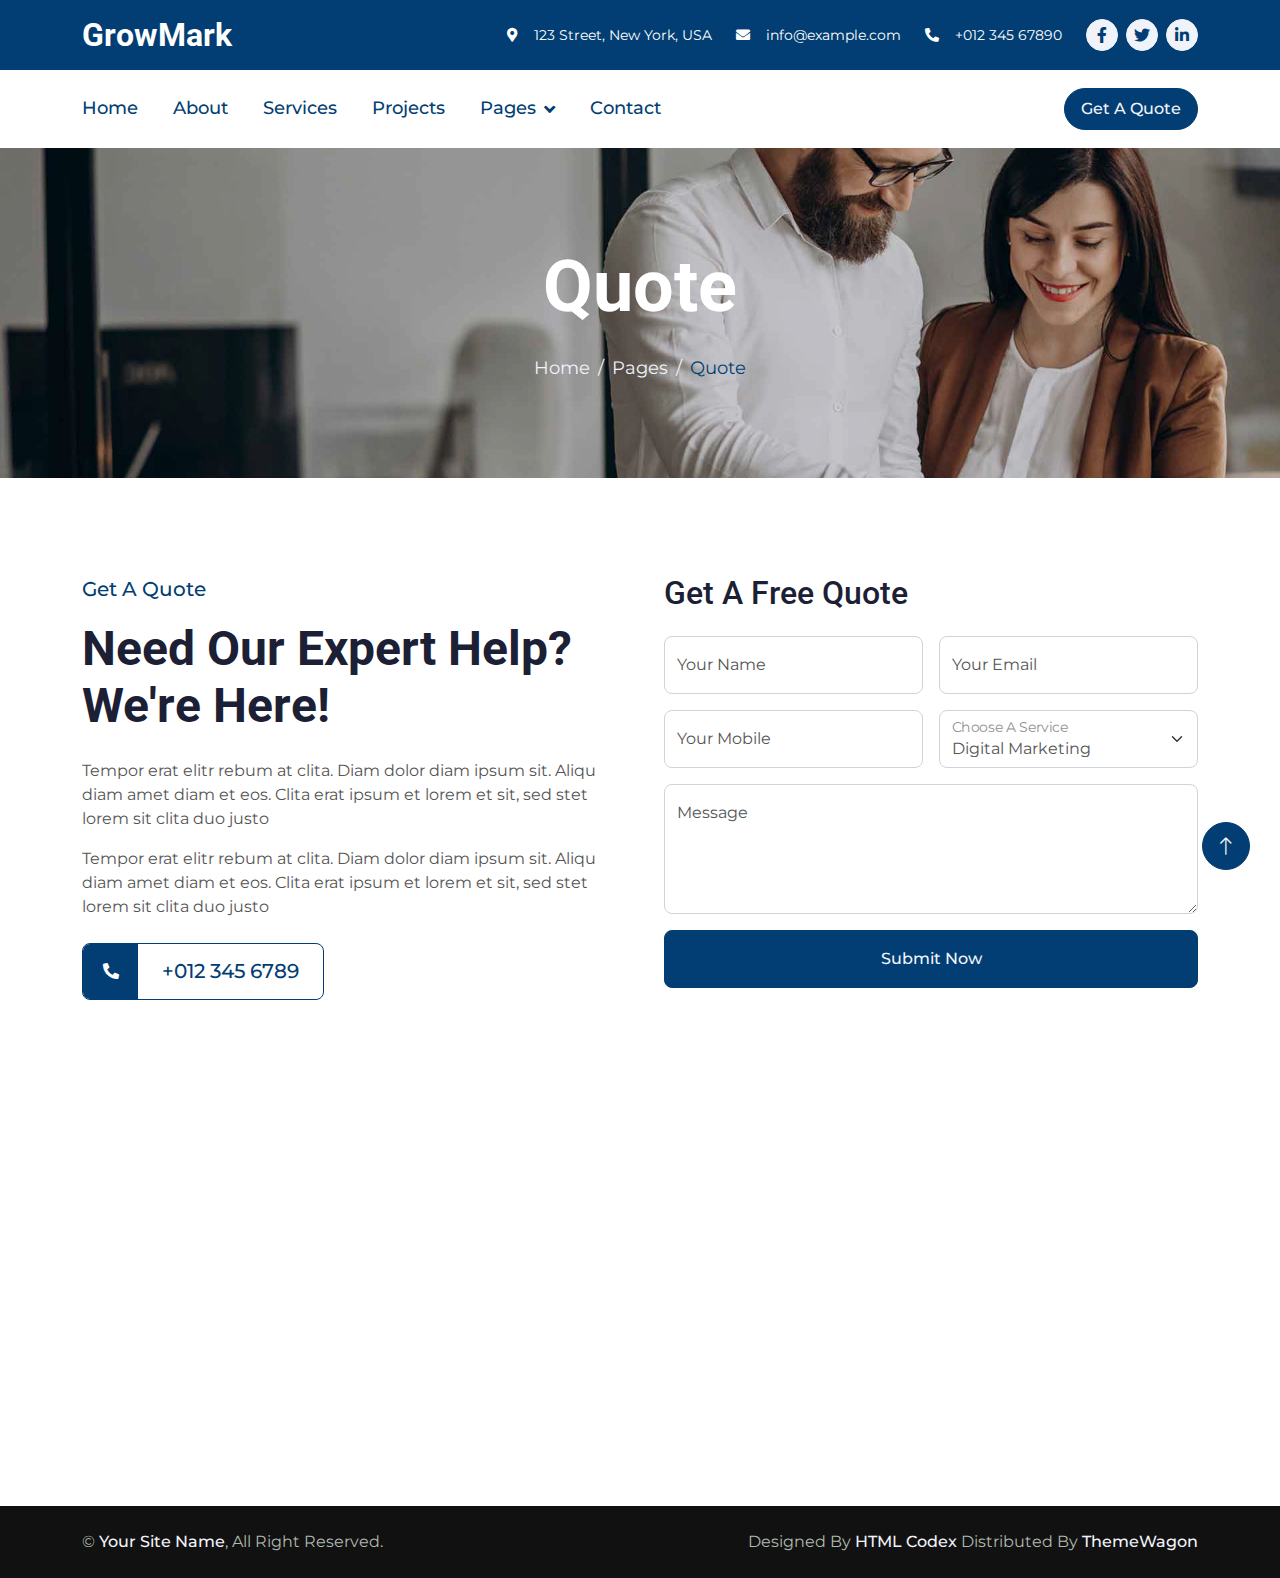
<file: quote.html>
<!DOCTYPE html>
<html lang="en">

<head>
    <meta charset="utf-8">
    <title>GrowMark - Digital Marketing HTML Template</title>
    <meta content="width=device-width, initial-scale=1.0" name="viewport">
    <meta content="" name="keywords">
    <meta content="" name="description">

    <!-- Favicon -->
    <link href="img/favicon.ico" rel="icon">

    <!-- Google Web Fonts -->
    <link rel="preconnect" href="https://fonts.googleapis.com">
    <link rel="preconnect" href="https://fonts.gstatic.com" crossorigin>
    <link
        href="https://fonts.googleapis.com/css2?family=Montserrat:wght@400;500&family=Roboto:wght@500;700&display=swap"
        rel="stylesheet">

    <!-- Icon Font Stylesheet -->
    <link href="https://cdnjs.cloudflare.com/ajax/libs/font-awesome/5.10.0/css/all.min.css" rel="stylesheet">
    <link href="https://cdn.jsdelivr.net/npm/bootstrap-icons@1.4.1/font/bootstrap-icons.css" rel="stylesheet">

    <!-- Libraries Stylesheet -->
    <link href="lib/animate/animate.min.css" rel="stylesheet">
    <link href="lib/owlcarousel/assets/owl.carousel.min.css" rel="stylesheet">
    <link href="lib/lightbox/css/lightbox.min.css" rel="stylesheet">

    <!-- Customized Bootstrap Stylesheet -->
    <link href="css/bootstrap.min.css" rel="stylesheet">

    <!-- Template Stylesheet -->
    <link href="css/style.css" rel="stylesheet">
</head>

<body>
    <!-- Spinner Start -->
    <div id="spinner"
        class="show bg-white position-fixed translate-middle w-100 vh-100 top-50 start-50 d-flex align-items-center justify-content-center">
        <div class="spinner-border text-primary" role="status" style="width: 3rem; height: 3rem;"></div>
    </div>
    <!-- Spinner End -->


    <!-- Topbar Start -->
    <div class="container-fluid bg-primary text-white d-none d-lg-flex">
        <div class="container py-3">
            <div class="d-flex align-items-center">
                <a href="index.html">
                    <h2 class="text-white fw-bold m-0">GrowMark</h2>
                </a>
                <div class="ms-auto d-flex align-items-center">
                    <small class="ms-4"><i class="fa fa-map-marker-alt me-3"></i>123 Street, New York, USA</small>
                    <small class="ms-4"><i class="fa fa-envelope me-3"></i>info@example.com</small>
                    <small class="ms-4"><i class="fa fa-phone-alt me-3"></i>+012 345 67890</small>
                    <div class="ms-3 d-flex">
                        <a class="btn btn-sm-square btn-light text-primary rounded-circle ms-2" href=""><i
                                class="fab fa-facebook-f"></i></a>
                        <a class="btn btn-sm-square btn-light text-primary rounded-circle ms-2" href=""><i
                                class="fab fa-twitter"></i></a>
                        <a class="btn btn-sm-square btn-light text-primary rounded-circle ms-2" href=""><i
                                class="fab fa-linkedin-in"></i></a>
                    </div>
                </div>
            </div>
        </div>
    </div>
    <!-- Topbar End -->


    <!-- Navbar Start -->
    <div class="container-fluid bg-white sticky-top">
        <div class="container">
            <nav class="navbar navbar-expand-lg bg-white navbar-light p-lg-0">
                <a href="index.html" class="navbar-brand d-lg-none">
                    <h1 class="fw-bold m-0">GrowMark</h1>
                </a>
                <button type="button" class="navbar-toggler me-0" data-bs-toggle="collapse"
                    data-bs-target="#navbarCollapse">
                    <span class="navbar-toggler-icon"></span>
                </button>
                <div class="collapse navbar-collapse" id="navbarCollapse">
                    <div class="navbar-nav">
                        <a href="index.html" class="nav-item nav-link">Home</a>
                        <a href="about.html" class="nav-item nav-link">About</a>
                        <a href="service.html" class="nav-item nav-link">Services</a>
                        <a href="project.html" class="nav-item nav-link">Projects</a>
                        <div class="nav-item dropdown">
                            <a href="#" class="nav-link dropdown-toggle active" data-bs-toggle="dropdown">Pages</a>
                            <div class="dropdown-menu bg-light rounded-0 rounded-bottom m-0">
                                <a href="feature.html" class="dropdown-item">Features</a>
                                <a href="team.html" class="dropdown-item">Our Team</a>
                                <a href="testimonial.html" class="dropdown-item">Testimonial</a>
                                <a href="quote.html" class="dropdown-item active">Quotation</a>
                                <a href="404.html" class="dropdown-item">404 Page</a>
                            </div>
                        </div>
                        <a href="contact.html" class="nav-item nav-link">Contact</a>
                    </div>
                    <div class="ms-auto d-none d-lg-block">
                        <a href="" class="btn btn-primary rounded-pill py-2 px-3">Get A Quote</a>
                    </div>
                </div>
            </nav>
        </div>
    </div>
    <!-- Navbar End -->


    <!-- Page Header Start -->
    <div class="container-fluid page-header py-5 mb-5 wow fadeIn" data-wow-delay="0.1s">
        <div class="container text-center py-5">
            <h1 class="display-2 text-white mb-4 animated slideInDown">Quote</h1>
            <nav aria-label="breadcrumb animated slideInDown">
                <ol class="breadcrumb justify-content-center mb-0">
                    <li class="breadcrumb-item"><a href="#">Home</a></li>
                    <li class="breadcrumb-item"><a href="#">Pages</a></li>
                    <li class="breadcrumb-item text-primary" aria-current="page">Quote</li>
                </ol>
            </nav>
        </div>
    </div>
    <!-- Page Header End -->


    <!-- Quote Start -->
    <div class="container-xxl py-5">
        <div class="container">
            <div class="row g-5">
                <div class="col-lg-6 wow fadeInUp" data-wow-delay="0.1s">
                    <p class="fs-5 fw-medium text-primary">Get A Quote</p>
                    <h1 class="display-5 mb-4">Need Our Expert Help? We're Here!</h1>
                    <p>Tempor erat elitr rebum at clita. Diam dolor diam ipsum sit. Aliqu diam amet diam et eos. Clita
                        erat ipsum et lorem et sit, sed stet lorem sit clita duo justo</p>
                    <p class="mb-4">Tempor erat elitr rebum at clita. Diam dolor diam ipsum sit. Aliqu diam amet diam et
                        eos. Clita erat ipsum et lorem et sit, sed stet lorem sit clita duo justo</p>
                    <a class="d-inline-flex align-items-center rounded overflow-hidden border border-primary" href="">
                        <span class="btn-lg-square bg-primary" style="width: 55px; height: 55px;">
                            <i class="fa fa-phone-alt text-white"></i>
                        </span>
                        <span class="fs-5 fw-medium mx-4">+012 345 6789</span>
                    </a>
                </div>
                <div class="col-lg-6 wow fadeInUp" data-wow-delay="0.5s">
                    <h2 class="mb-4">Get A Free Quote</h2>
                    <div class="row g-3">
                        <div class="col-sm-6">
                            <div class="form-floating">
                                <input type="text" class="form-control" id="name" placeholder="Your Name">
                                <label for="name">Your Name</label>
                            </div>
                        </div>
                        <div class="col-sm-6">
                            <div class="form-floating">
                                <input type="email" class="form-control" id="mail" placeholder="Your Email">
                                <label for="mail">Your Email</label>
                            </div>
                        </div>
                        <div class="col-sm-6">
                            <div class="form-floating">
                                <input type="text" class="form-control" id="mobile" placeholder="Your Mobile">
                                <label for="mobile">Your Mobile</label>
                            </div>
                        </div>
                        <div class="col-sm-6">
                            <div class="form-floating">
                                <select class="form-select" id="service">
                                    <option selected>Digital Marketing</option>
                                    <option value="">Social Marketing</option>
                                    <option value="">Content Marketing</option>
                                    <option value="">E-mail Marketing</option>
                                </select>
                                <label for="service">Choose A Service</label>
                            </div>
                        </div>
                        <div class="col-12">
                            <div class="form-floating">
                                <textarea class="form-control" placeholder="Leave a message here" id="message"
                                    style="height: 130px"></textarea>
                                <label for="message">Message</label>
                            </div>
                        </div>
                        <div class="col-12 text-center">
                            <button class="btn btn-primary w-100 py-3" type="submit">Submit Now</button>
                        </div>
                    </div>
                </div>
            </div>
        </div>
    </div>
    <!-- Quote Start -->


    <!-- Footer Start -->
    <div class="container-fluid bg-dark footer mt-5 py-5 wow fadeIn" data-wow-delay="0.1s">
        <div class="container py-5">
            <div class="row g-5">
                <div class="col-lg-3 col-md-6">
                    <h4 class="text-white mb-4">Our Office</h4>
                    <p class="mb-2"><i class="fa fa-map-marker-alt me-3"></i>123 Street, New York, USA</p>
                    <p class="mb-2"><i class="fa fa-phone-alt me-3"></i>+012 345 67890</p>
                    <p class="mb-2"><i class="fa fa-envelope me-3"></i>info@example.com</p>
                    <div class="d-flex pt-3">
                        <a class="btn btn-square btn-light rounded-circle me-2" href=""><i
                                class="fab fa-twitter"></i></a>
                        <a class="btn btn-square btn-light rounded-circle me-2" href=""><i
                                class="fab fa-facebook-f"></i></a>
                        <a class="btn btn-square btn-light rounded-circle me-2" href=""><i
                                class="fab fa-youtube"></i></a>
                        <a class="btn btn-square btn-light rounded-circle me-2" href=""><i
                                class="fab fa-linkedin-in"></i></a>
                    </div>
                </div>
                <div class="col-lg-3 col-md-6">
                    <h4 class="text-white mb-4">Quick Links</h4>
                    <a class="btn btn-link" href="">About Us</a>
                    <a class="btn btn-link" href="">Contact Us</a>
                    <a class="btn btn-link" href="">Our Services</a>
                    <a class="btn btn-link" href="">Terms & Condition</a>
                    <a class="btn btn-link" href="">Support</a>
                </div>
                <div class="col-lg-3 col-md-6">
                    <h4 class="text-white mb-4">Business Hours</h4>
                    <p class="mb-1">Monday - Friday</p>
                    <h6 class="text-light">09:00 am - 07:00 pm</h6>
                    <p class="mb-1">Saturday</p>
                    <h6 class="text-light">09:00 am - 12:00 pm</h6>
                    <p class="mb-1">Sunday</p>
                    <h6 class="text-light">Closed</h6>
                </div>
                <div class="col-lg-3 col-md-6">
                    <h4 class="text-white mb-4">Newsletter</h4>
                    <p>Dolor amet sit justo amet elitr clita ipsum elitr est.</p>
                    <div class="position-relative w-100">
                        <input class="form-control bg-transparent w-100 py-3 ps-4 pe-5" type="text"
                            placeholder="Your email">
                        <button type="button"
                            class="btn btn-light py-2 position-absolute top-0 end-0 mt-2 me-2">SignUp</button>
                    </div>
                </div>
            </div>
        </div>
    </div>
    <!-- Footer End -->


    <!-- Copyright Start -->
    <div class="container-fluid copyright py-4">
        <div class="container">
            <div class="row">
                <div class="col-md-6 text-center text-md-start mb-3 mb-md-0">
                    &copy; <a class="fw-medium text-light" href="#">Your Site Name</a>, All Right Reserved.
                </div>
                <div class="col-md-6 text-center text-md-end">
                    <!--/*** This template is free as long as you keep the footer author’s credit link/attribution link/backlink. If you'd like to use the template without the footer author’s credit link/attribution link/backlink, you can purchase the Credit Removal License from "https://htmlcodex.com/credit-removal". Thank you for your support. ***/-->
                    Designed By <a class="fw-medium text-light" href="https://htmlcodex.com">HTML Codex</a>
                    Distributed By <a class="fw-medium text-light" href="https://themewagon.com">ThemeWagon</a>
                </div>
            </div>
        </div>
    </div>
    <!-- Copyright End -->


    <!-- Back to Top -->
    <a href="#" class="btn btn-lg btn-primary btn-lg-square rounded-circle back-to-top"><i
            class="bi bi-arrow-up"></i></a>


    <!-- JavaScript Libraries -->
    <script src="https://ajax.googleapis.com/ajax/libs/jquery/3.6.1/jquery.min.js"></script>
    <script src="https://cdn.jsdelivr.net/npm/bootstrap@5.0.0/dist/js/bootstrap.bundle.min.js"></script>
    <script src="lib/wow/wow.min.js"></script>
    <script src="lib/easing/easing.min.js"></script>
    <script src="lib/waypoints/waypoints.min.js"></script>
    <script src="lib/owlcarousel/owl.carousel.min.js"></script>
    <script src="lib/lightbox/js/lightbox.min.js"></script>

    <!-- Template Javascript -->
    <script src="js/main.js"></script>
</body>

</html>
</file>
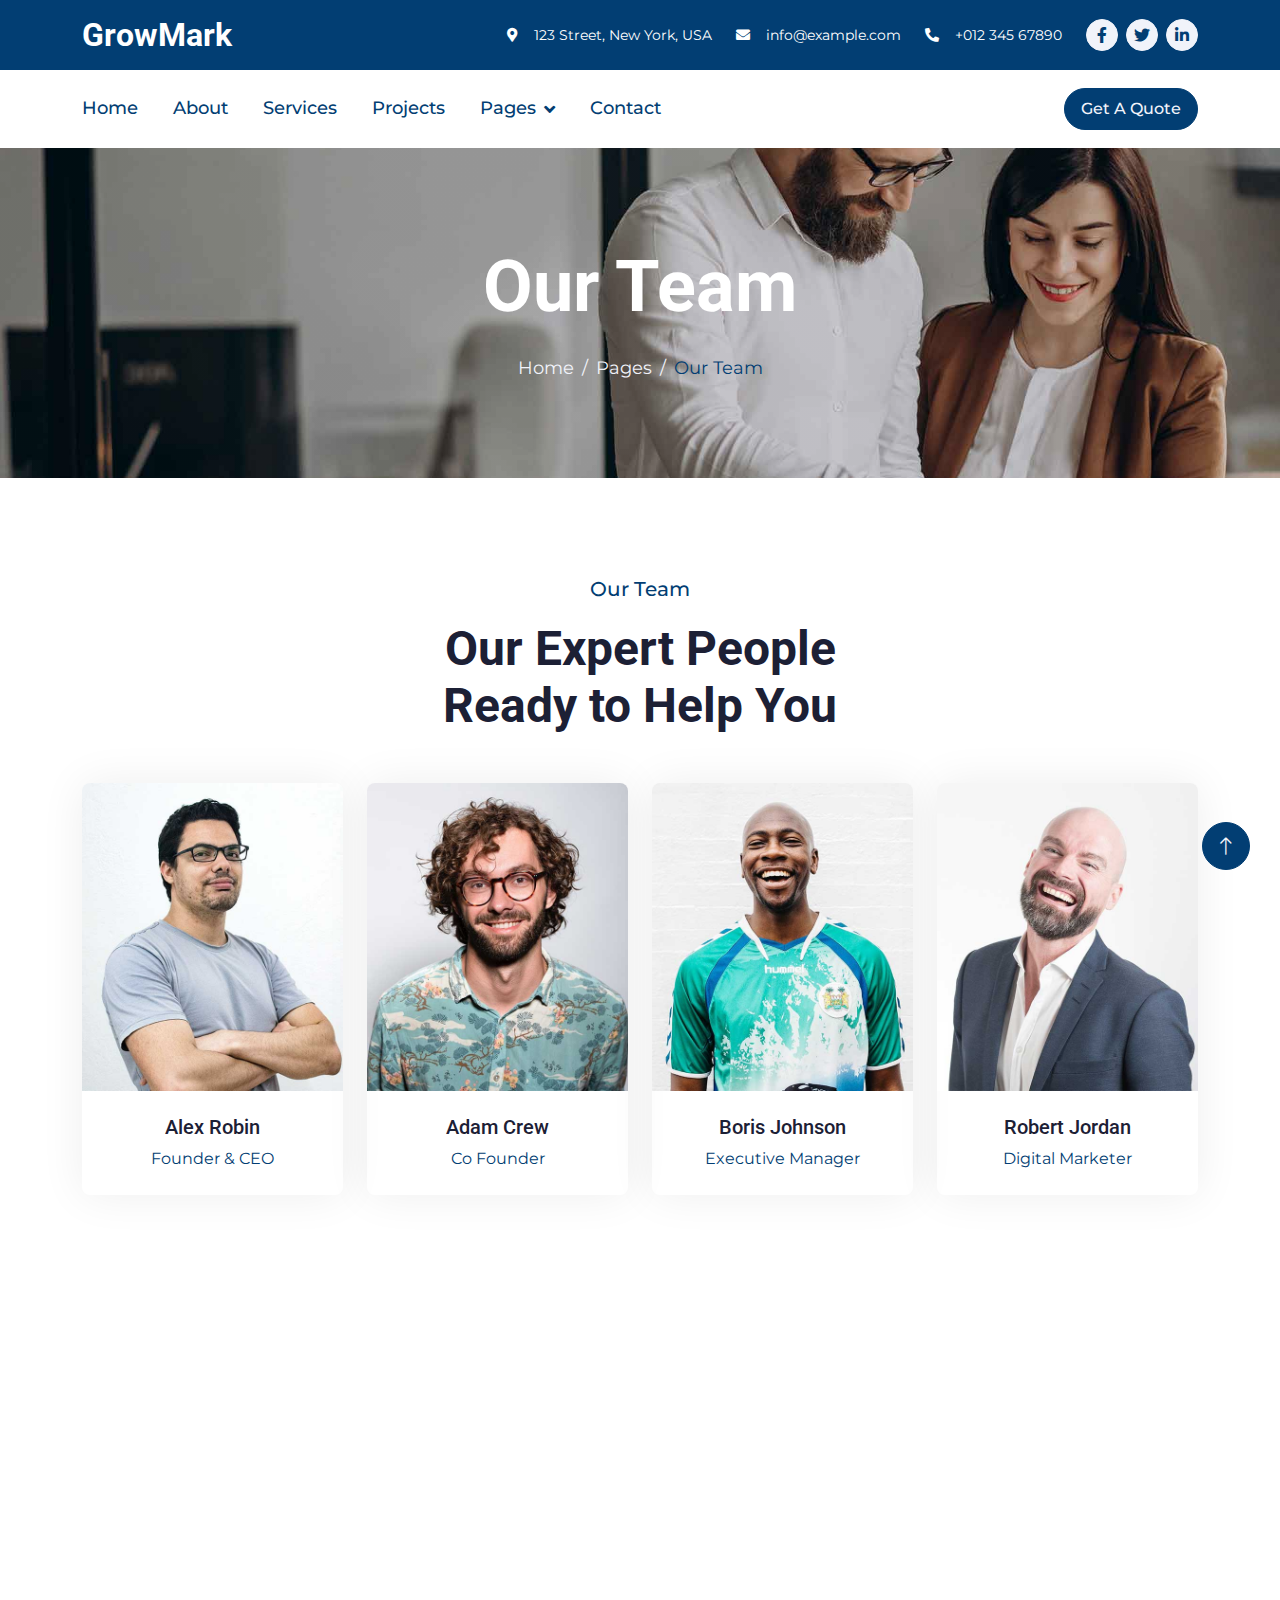
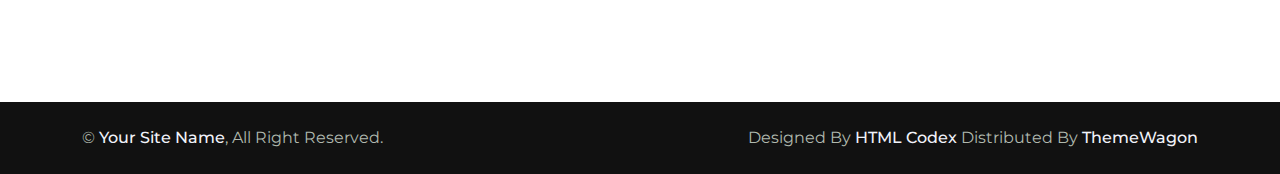
<file: team.html>
<!DOCTYPE html>
<html lang="en">

<head>
    <meta charset="utf-8">
    <title>GrowMark - Digital Marketing HTML Template</title>
    <meta content="width=device-width, initial-scale=1.0" name="viewport">
    <meta content="" name="keywords">
    <meta content="" name="description">

    <!-- Favicon -->
    <link href="img/favicon.ico" rel="icon">

    <!-- Google Web Fonts -->
    <link rel="preconnect" href="https://fonts.googleapis.com">
    <link rel="preconnect" href="https://fonts.gstatic.com" crossorigin>
    <link
        href="https://fonts.googleapis.com/css2?family=Montserrat:wght@400;500&family=Roboto:wght@500;700&display=swap"
        rel="stylesheet">

    <!-- Icon Font Stylesheet -->
    <link href="https://cdnjs.cloudflare.com/ajax/libs/font-awesome/5.10.0/css/all.min.css" rel="stylesheet">
    <link href="https://cdn.jsdelivr.net/npm/bootstrap-icons@1.4.1/font/bootstrap-icons.css" rel="stylesheet">

    <!-- Libraries Stylesheet -->
    <link href="lib/animate/animate.min.css" rel="stylesheet">
    <link href="lib/owlcarousel/assets/owl.carousel.min.css" rel="stylesheet">
    <link href="lib/lightbox/css/lightbox.min.css" rel="stylesheet">

    <!-- Customized Bootstrap Stylesheet -->
    <link href="css/bootstrap.min.css" rel="stylesheet">

    <!-- Template Stylesheet -->
    <link href="css/style.css" rel="stylesheet">
</head>

<body>
    <!-- Spinner Start -->
    <div id="spinner"
        class="show bg-white position-fixed translate-middle w-100 vh-100 top-50 start-50 d-flex align-items-center justify-content-center">
        <div class="spinner-border text-primary" role="status" style="width: 3rem; height: 3rem;"></div>
    </div>
    <!-- Spinner End -->


    <!-- Topbar Start -->
    <div class="container-fluid bg-primary text-white d-none d-lg-flex">
        <div class="container py-3">
            <div class="d-flex align-items-center">
                <a href="index.html">
                    <h2 class="text-white fw-bold m-0">GrowMark</h2>
                </a>
                <div class="ms-auto d-flex align-items-center">
                    <small class="ms-4"><i class="fa fa-map-marker-alt me-3"></i>123 Street, New York, USA</small>
                    <small class="ms-4"><i class="fa fa-envelope me-3"></i>info@example.com</small>
                    <small class="ms-4"><i class="fa fa-phone-alt me-3"></i>+012 345 67890</small>
                    <div class="ms-3 d-flex">
                        <a class="btn btn-sm-square btn-light text-primary rounded-circle ms-2" href=""><i
                                class="fab fa-facebook-f"></i></a>
                        <a class="btn btn-sm-square btn-light text-primary rounded-circle ms-2" href=""><i
                                class="fab fa-twitter"></i></a>
                        <a class="btn btn-sm-square btn-light text-primary rounded-circle ms-2" href=""><i
                                class="fab fa-linkedin-in"></i></a>
                    </div>
                </div>
            </div>
        </div>
    </div>
    <!-- Topbar End -->


    <!-- Navbar Start -->
    <div class="container-fluid bg-white sticky-top">
        <div class="container">
            <nav class="navbar navbar-expand-lg bg-white navbar-light p-lg-0">
                <a href="index.html" class="navbar-brand d-lg-none">
                    <h1 class="fw-bold m-0">GrowMark</h1>
                </a>
                <button type="button" class="navbar-toggler me-0" data-bs-toggle="collapse"
                    data-bs-target="#navbarCollapse">
                    <span class="navbar-toggler-icon"></span>
                </button>
                <div class="collapse navbar-collapse" id="navbarCollapse">
                    <div class="navbar-nav">
                        <a href="index.html" class="nav-item nav-link">Home</a>
                        <a href="about.html" class="nav-item nav-link">About</a>
                        <a href="service.html" class="nav-item nav-link">Services</a>
                        <a href="project.html" class="nav-item nav-link">Projects</a>
                        <div class="nav-item dropdown">
                            <a href="#" class="nav-link dropdown-toggle active" data-bs-toggle="dropdown">Pages</a>
                            <div class="dropdown-menu bg-light rounded-0 rounded-bottom m-0">
                                <a href="feature.html" class="dropdown-item">Features</a>
                                <a href="team.html" class="dropdown-item active">Our Team</a>
                                <a href="testimonial.html" class="dropdown-item">Testimonial</a>
                                <a href="quote.html" class="dropdown-item">Quotation</a>
                                <a href="404.html" class="dropdown-item">404 Page</a>
                            </div>
                        </div>
                        <a href="contact.html" class="nav-item nav-link">Contact</a>
                    </div>
                    <div class="ms-auto d-none d-lg-block">
                        <a href="" class="btn btn-primary rounded-pill py-2 px-3">Get A Quote</a>
                    </div>
                </div>
            </nav>
        </div>
    </div>
    <!-- Navbar End -->


    <!-- Page Header Start -->
    <div class="container-fluid page-header py-5 mb-5 wow fadeIn" data-wow-delay="0.1s">
        <div class="container text-center py-5">
            <h1 class="display-2 text-white mb-4 animated slideInDown">Our Team</h1>
            <nav aria-label="breadcrumb animated slideInDown">
                <ol class="breadcrumb justify-content-center mb-0">
                    <li class="breadcrumb-item"><a href="#">Home</a></li>
                    <li class="breadcrumb-item"><a href="#">Pages</a></li>
                    <li class="breadcrumb-item text-primary" aria-current="page">Our Team</li>
                </ol>
            </nav>
        </div>
    </div>
    <!-- Page Header End -->


    <!-- Team Start -->
    <div class="container-xxl py-5">
        <div class="container">
            <div class="text-center mx-auto wow fadeInUp" data-wow-delay="0.1s" style="max-width: 500px;">
                <p class="fs-5 fw-medium text-primary">Our Team</p>
                <h1 class="display-5 mb-5">Our Expert People Ready to Help You</h1>
            </div>
            <div class="row g-4">
                <div class="col-lg-3 col-md-6 wow fadeInUp" data-wow-delay="0.1s">
                    <div class="team-item rounded overflow-hidden pb-4">
                        <img class="img-fluid mb-4" src="img/team-1.jpg" alt="">
                        <h5>Alex Robin</h5>
                        <span class="text-primary">Founder & CEO</span>
                        <ul class="team-social">
                            <li><a class="btn btn-square" href=""><i class="fab fa-facebook-f"></i></a></li>
                            <li><a class="btn btn-square" href=""><i class="fab fa-twitter"></i></a></li>
                            <li><a class="btn btn-square" href=""><i class="fab fa-instagram"></i></a></li>
                            <li><a class="btn btn-square" href=""><i class="fab fa-linkedin-in"></i></a></li>
                        </ul>
                    </div>
                </div>
                <div class="col-lg-3 col-md-6 wow fadeInUp" data-wow-delay="0.3s">
                    <div class="team-item rounded overflow-hidden pb-4">
                        <img class="img-fluid mb-4" src="img/team-2.jpg" alt="">
                        <h5>Adam Crew</h5>
                        <span class="text-primary">Co Founder</span>
                        <ul class="team-social">
                            <li><a class="btn btn-square" href=""><i class="fab fa-facebook-f"></i></a></li>
                            <li><a class="btn btn-square" href=""><i class="fab fa-twitter"></i></a></li>
                            <li><a class="btn btn-square" href=""><i class="fab fa-instagram"></i></a></li>
                            <li><a class="btn btn-square" href=""><i class="fab fa-linkedin-in"></i></a></li>
                        </ul>
                    </div>
                </div>
                <div class="col-lg-3 col-md-6 wow fadeInUp" data-wow-delay="0.5s">
                    <div class="team-item rounded overflow-hidden pb-4">
                        <img class="img-fluid mb-4" src="img/team-3.jpg" alt="">
                        <h5>Boris Johnson</h5>
                        <span class="text-primary">Executive Manager</span>
                        <ul class="team-social">
                            <li><a class="btn btn-square" href=""><i class="fab fa-facebook-f"></i></a></li>
                            <li><a class="btn btn-square" href=""><i class="fab fa-twitter"></i></a></li>
                            <li><a class="btn btn-square" href=""><i class="fab fa-instagram"></i></a></li>
                            <li><a class="btn btn-square" href=""><i class="fab fa-linkedin-in"></i></a></li>
                        </ul>
                    </div>
                </div>
                <div class="col-lg-3 col-md-6 wow fadeInUp" data-wow-delay="0.7s">
                    <div class="team-item rounded overflow-hidden pb-4">
                        <img class="img-fluid mb-4" src="img/team-4.jpg" alt="">
                        <h5>Robert Jordan</h5>
                        <span class="text-primary">Digital Marketer</span>
                        <ul class="team-social">
                            <li><a class="btn btn-square" href=""><i class="fab fa-facebook-f"></i></a></li>
                            <li><a class="btn btn-square" href=""><i class="fab fa-twitter"></i></a></li>
                            <li><a class="btn btn-square" href=""><i class="fab fa-instagram"></i></a></li>
                            <li><a class="btn btn-square" href=""><i class="fab fa-linkedin-in"></i></a></li>
                        </ul>
                    </div>
                </div>
            </div>
        </div>
    </div>
    <!-- Team End -->


    <!-- Footer Start -->
    <div class="container-fluid bg-dark footer mt-5 py-5 wow fadeIn" data-wow-delay="0.1s">
        <div class="container py-5">
            <div class="row g-5">
                <div class="col-lg-3 col-md-6">
                    <h4 class="text-white mb-4">Our Office</h4>
                    <p class="mb-2"><i class="fa fa-map-marker-alt me-3"></i>123 Street, New York, USA</p>
                    <p class="mb-2"><i class="fa fa-phone-alt me-3"></i>+012 345 67890</p>
                    <p class="mb-2"><i class="fa fa-envelope me-3"></i>info@example.com</p>
                    <div class="d-flex pt-3">
                        <a class="btn btn-square btn-light rounded-circle me-2" href=""><i
                                class="fab fa-twitter"></i></a>
                        <a class="btn btn-square btn-light rounded-circle me-2" href=""><i
                                class="fab fa-facebook-f"></i></a>
                        <a class="btn btn-square btn-light rounded-circle me-2" href=""><i
                                class="fab fa-youtube"></i></a>
                        <a class="btn btn-square btn-light rounded-circle me-2" href=""><i
                                class="fab fa-linkedin-in"></i></a>
                    </div>
                </div>
                <div class="col-lg-3 col-md-6">
                    <h4 class="text-white mb-4">Quick Links</h4>
                    <a class="btn btn-link" href="">About Us</a>
                    <a class="btn btn-link" href="">Contact Us</a>
                    <a class="btn btn-link" href="">Our Services</a>
                    <a class="btn btn-link" href="">Terms & Condition</a>
                    <a class="btn btn-link" href="">Support</a>
                </div>
                <div class="col-lg-3 col-md-6">
                    <h4 class="text-white mb-4">Business Hours</h4>
                    <p class="mb-1">Monday - Friday</p>
                    <h6 class="text-light">09:00 am - 07:00 pm</h6>
                    <p class="mb-1">Saturday</p>
                    <h6 class="text-light">09:00 am - 12:00 pm</h6>
                    <p class="mb-1">Sunday</p>
                    <h6 class="text-light">Closed</h6>
                </div>
                <div class="col-lg-3 col-md-6">
                    <h4 class="text-white mb-4">Newsletter</h4>
                    <p>Dolor amet sit justo amet elitr clita ipsum elitr est.</p>
                    <div class="position-relative w-100">
                        <input class="form-control bg-transparent w-100 py-3 ps-4 pe-5" type="text"
                            placeholder="Your email">
                        <button type="button"
                            class="btn btn-light py-2 position-absolute top-0 end-0 mt-2 me-2">SignUp</button>
                    </div>
                </div>
            </div>
        </div>
    </div>
    <!-- Footer End -->


    <!-- Copyright Start -->
    <div class="container-fluid copyright py-4">
        <div class="container">
            <div class="row">
                <div class="col-md-6 text-center text-md-start mb-3 mb-md-0">
                    &copy; <a class="fw-medium text-light" href="#">Your Site Name</a>, All Right Reserved.
                </div>
                <div class="col-md-6 text-center text-md-end">
                    <!--/*** This template is free as long as you keep the footer author’s credit link/attribution link/backlink. If you'd like to use the template without the footer author’s credit link/attribution link/backlink, you can purchase the Credit Removal License from "https://htmlcodex.com/credit-removal". Thank you for your support. ***/-->
                    Designed By <a class="fw-medium text-light" href="https://htmlcodex.com">HTML Codex</a>
                    Distributed By <a class="fw-medium text-light" href="https://themewagon.com">ThemeWagon</a>
                </div>
            </div>
        </div>
    </div>
    <!-- Copyright End -->


    <!-- Back to Top -->
    <a href="#" class="btn btn-lg btn-primary btn-lg-square rounded-circle back-to-top"><i
            class="bi bi-arrow-up"></i></a>


    <!-- JavaScript Libraries -->
    <script src="https://ajax.googleapis.com/ajax/libs/jquery/3.6.1/jquery.min.js"></script>
    <script src="https://cdn.jsdelivr.net/npm/bootstrap@5.0.0/dist/js/bootstrap.bundle.min.js"></script>
    <script src="lib/wow/wow.min.js"></script>
    <script src="lib/easing/easing.min.js"></script>
    <script src="lib/waypoints/waypoints.min.js"></script>
    <script src="lib/owlcarousel/owl.carousel.min.js"></script>
    <script src="lib/lightbox/js/lightbox.min.js"></script>

    <!-- Template Javascript -->
    <script src="js/main.js"></script>
</body>

</html>
</file>
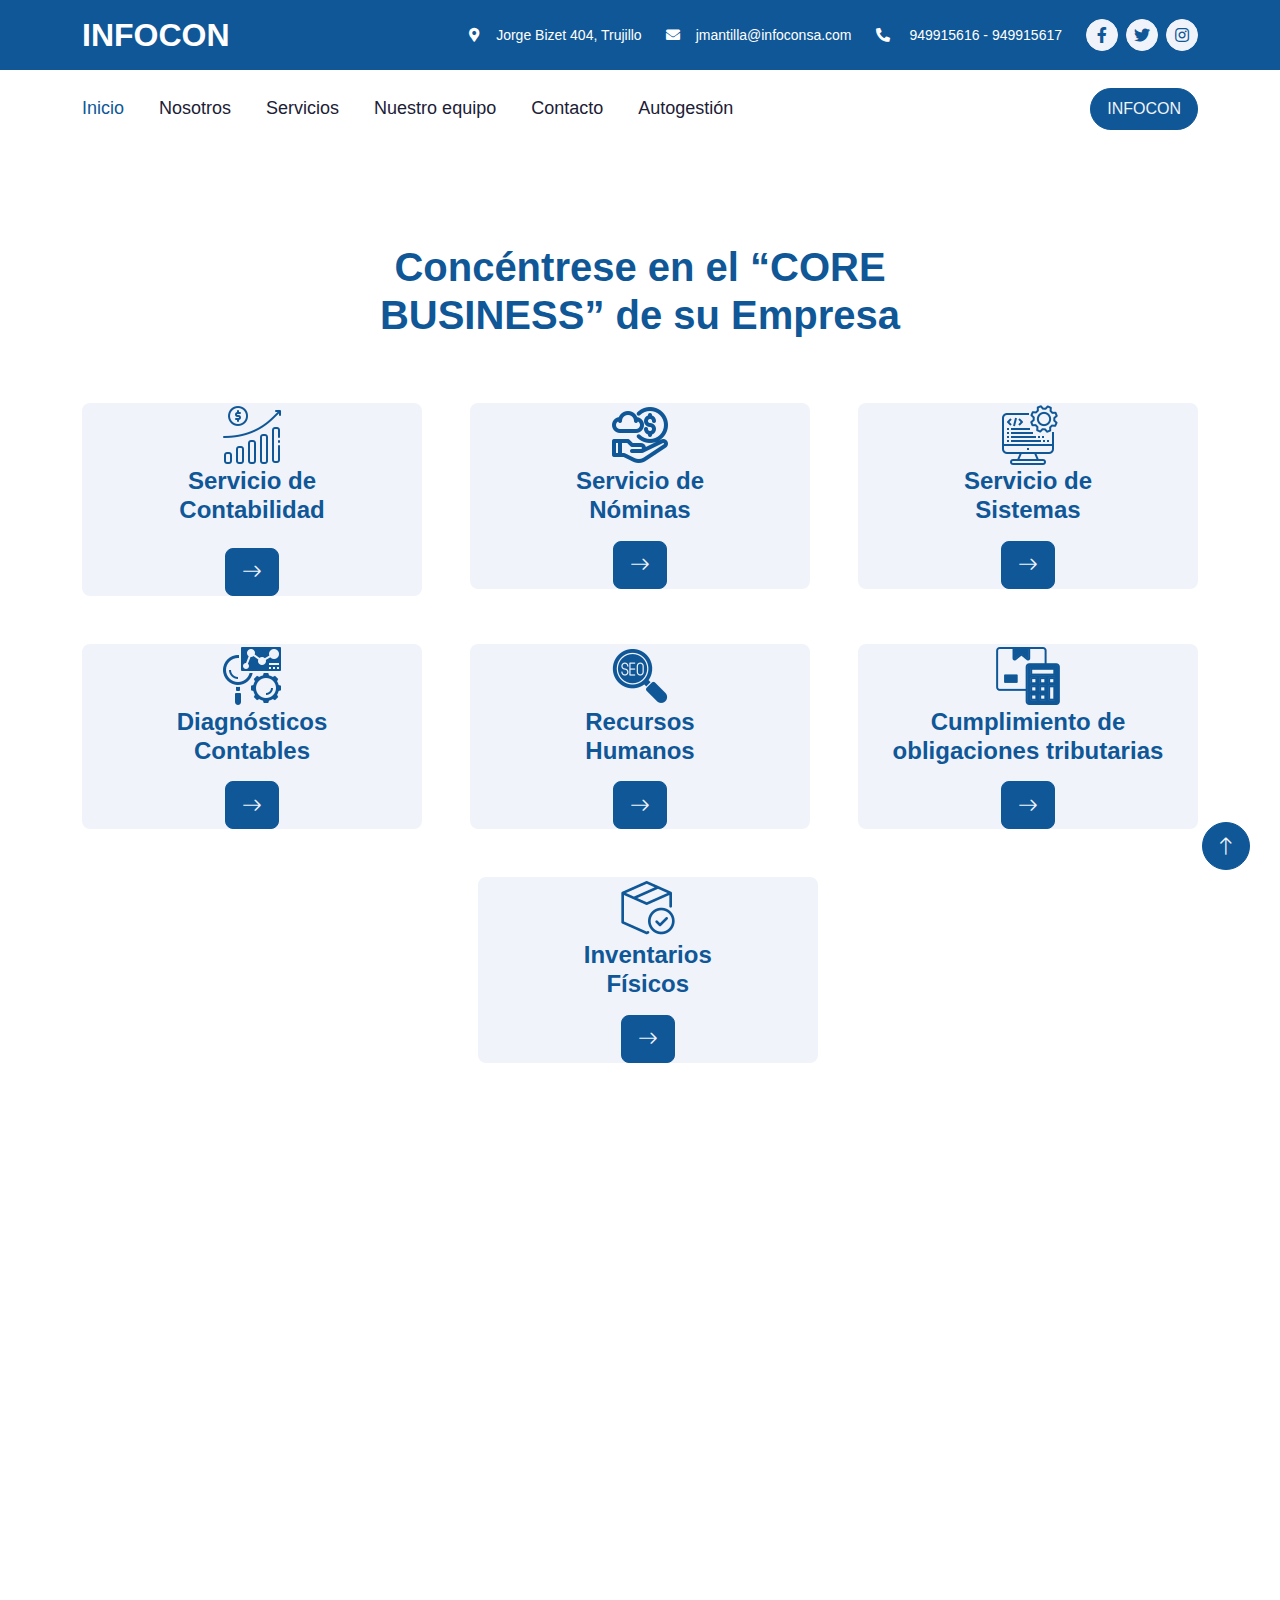
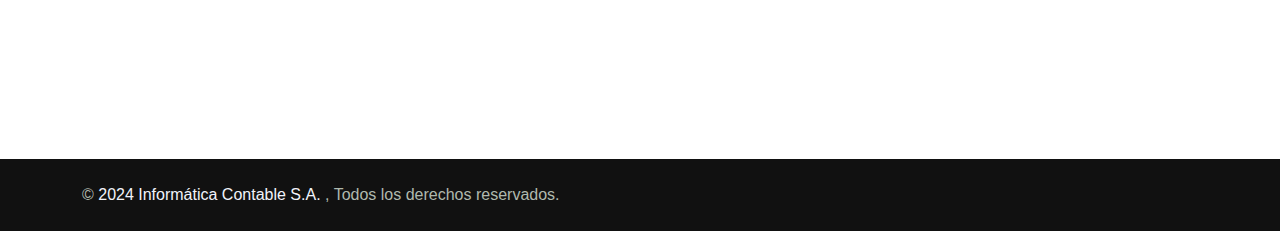
<file: GrowMark-1.0.0/about.html>
<!DOCTYPE html>
<html lang="en">

<head>
    <meta charset="utf-8">
    <title>GrowMark - Digital Marketing HTML Template</title>
    <meta content="width=device-width, initial-scale=1.0" name="viewport">
    <meta content="" name="keywords">
    <meta content="" name="description">

    <!-- Favicon -->
    <link href="img/favicon.ico" rel="icon">

    <!-- Google Web Fonts -->
    <link rel="preconnect" href="https://fonts.googleapis.com">
    <link rel="preconnect" href="https://fonts.gstatic.com" crossorigin>
    <link
        href="https://fonts.googleapis.com/css2?family=Montserrat:wght@400;500&family=Roboto:wght@500;700&display=swap"
        rel="stylesheet">

    <!-- Icon Font Stylesheet -->
    <link href="https://cdnjs.cloudflare.com/ajax/libs/font-awesome/5.10.0/css/all.min.css" rel="stylesheet">
    <link href="https://cdn.jsdelivr.net/npm/bootstrap-icons@1.4.1/font/bootstrap-icons.css" rel="stylesheet">

    <!-- Libraries Stylesheet -->
    <link href="lib/animate/animate.min.css" rel="stylesheet">
    <link href="lib/owlcarousel/assets/owl.carousel.min.css" rel="stylesheet">
    <link href="lib/lightbox/css/lightbox.min.css" rel="stylesheet">

    <!-- Customized Bootstrap Stylesheet -->
    <link href="css/bootstrap.min.css" rel="stylesheet">

    <!-- Template Stylesheet -->
    <link href="css/style.css" rel="stylesheet">
</head>

<body>
    <!-- Spinner Start -->
    <div id="spinner"
        class="show bg-white position-fixed translate-middle w-100 vh-100 top-50 start-50 d-flex align-items-center justify-content-center">
        <div class="spinner-border text-primary" role="status" style="width: 3rem; height: 3rem;"></div>
    </div>
    <!-- Spinner End -->


    <!-- Topbar Start -->
    <div class="container-fluid bg-primary text-white d-none d-lg-flex">
        <div class="container py-3">
            <div class="d-flex align-items-center">
                <a href="index.html">
                    <h2 class="text-white fw-bold m-0">INFOCON</h2>
                </a>
                <div class="ms-auto d-flex align-items-center">
                    <small class="ms-4"><i class="fa fa-map-marker-alt me-3"></i>Jorge Bizet 404, Trujillo</small>
                    <small class="ms-4"><i class="fa fa-envelope me-3"></i>jmantilla@infoconsa.com</small>
                    <small class="ms-4"><i class="fa fa-phone-alt me-3"></i> 949915616 - 949915617</small>
                    <div class="ms-3 d-flex">
                        <a class="btn btn-sm-square btn-light text-primary rounded-circle ms-2" href="https://www.facebook.com/contadorinfocon?_rdc=1&_rdr"><i
                                class="fab fa-facebook-f"></i></a>
                        <a class="btn btn-sm-square btn-light text-primary rounded-circle ms-2" href=""><i
                                class="fab fa-twitter"></i></a>
                        <a class="btn btn-sm-square btn-light text-primary rounded-circle ms-2" href="https://www.instagram.com/infocon.sa/"><i
                                class="fab fa-instagram"></i></a>
                    </div>
                </div>
            </div>
        </div>
    </div>
    <!-- Topbar End -->


    <!-- Navbar Start -->
    <div class="container-fluid bg-white sticky-top">
        <div class="container">
            <nav class="navbar navbar-expand-lg bg-white navbar-light p-lg-0">
                <a href="index.html" class="navbar-brand d-lg-none">
                    <h1 class="fw-bold m-0">INFOCON</h1>
                </a>
                <button type="button" class="navbar-toggler me-0" data-bs-toggle="collapse"
                    data-bs-target="#navbarCollapse">
                    <span class="navbar-toggler-icon"></span>
                </button>
                <div class="collapse navbar-collapse" id="navbarCollapse">
                    <div class="navbar-nav">
                        <a href="index.html" class="nav-item nav-link active">Inicio</a>
                        <a href="service.html" class="nav-item nav-link">Nosotros</a>
                        <a href="about.html" class="nav-item nav-link"> Servicios </a>
                        <a href="project.html" class="nav-item nav-link">Nuestro equipo</a>
                        <a href="project.html" class="nav-item nav-link">Contacto</a>
                        <a href="contact.html" class="nav-item nav-link">Autogestión</a>
                    </div>
                    <div class="ms-auto d-none d-lg-block " >
                        <a href="" class="btn btn-primary rounded-pill py-2 px-3">INFOCON</a>
                    </div>
                </div>
            </nav>
        </div>
    </div>
    <!-- Navbar End -->


<!-- Service Start -->
<div class="container-fluid py-5 wow fadeInUp" data-wow-delay="0.1s">
    <div class="container py-5">
        <div class="section-title text-center position-relative pb-3 mb-5 mx-auto" style="max-width: 600px;">
            <h1 class="mb-0">Concéntrese en el “CORE BUSINESS” de su Empresa</h1>
        </div>
        <div class="row g-5">
            <div class="col-lg-4 col-md-6 wow zoomIn" data-wow-delay="0.3s">
                <div class="service-item bg-light rounded d-flex flex-column align-items-center justify-content-center text-center">
                    <div class="service-icon">
                        <i class="fa fa-shield-alt text-white">
                            <img src="img/icon/crecimiento.png" alt="Descripción del icono">
                        </i>
                    </div>
                    <h4 class="mb-3">Servicio de <br> Contabilidad</h4>
                    <a class="btn btn-lg btn-primary rounded" href="servicio de contabilidad.html" style="margin-top: 2%;">
                        <i class="bi bi-arrow-right"></i>
                    </a>
                </div>
            </div>
            <div class="col-lg-4 col-md-6 wow zoomIn" data-wow-delay="0.6s">
                <div class="service-item bg-light rounded d-flex flex-column align-items-center justify-content-center text-center">
                    <div class="service-icon">
                        <i class="fa fa-shield-alt text-white">
                            <img src="img/icon/costo-de-la-nube.png" alt="Descripción del icono">
                        </i>
                    </div>
                    <h4 class="mb-3">Servicio de <br> Nóminas</h4>
                    <a class="btn btn-lg btn-primary rounded" href="">
                        <i class="bi bi-arrow-right"></i>
                    </a>
                </div>
            </div>
            <div class="col-lg-4 col-md-6 wow zoomIn" data-wow-delay="0.9s">
                <div class="service-item bg-light rounded d-flex flex-column align-items-center justify-content-center text-center">
                    <div class="service-icon">
                        <i class="fa fa-shield-alt text-white">
                            <img src="img/icon/sistema.png" alt="Descripción del icono">
                        </i>
                    </div>
                    <h4 class="mb-3"> Servicio de <br> Sistemas </h4>
                    <a class="btn btn-lg btn-primary rounded" href="">
                        <i class="bi bi-arrow-right"></i>
                    </a>
                </div>
            </div>
            <div class="col-lg-4 col-md-6 wow zoomIn" data-wow-delay="0.3s">
                <div class="service-item bg-light rounded d-flex flex-column align-items-center justify-content-center text-center">
                    <div class="service-icon">
                        <i class="fa fa-shield-alt text-white">
                            <img src="img/icon/diagnostico.png" alt="Descripción del icono">
                        </i>
                    </div>
                    <h4 class="mb-3">Diagnósticos <br> Contables </h4>
                    <a class="btn btn-lg btn-primary rounded" href="">
                        <i class="bi bi-arrow-right"></i>
                    </a>
                </div>
            </div>
            <div class="col-lg-4 col-md-6 wow zoomIn" data-wow-delay="0.6s">
                <div class="service-item bg-light rounded d-flex flex-column align-items-center justify-content-center text-center">
                    <div class="service-icon">
                        <i class="fa fa-shield-alt text-white">
                            <img src="img/icon/search-engine-optimization.png" alt="Descripción del icono">
                        </i>
                    </div>
                    <h4 class="mb-3">Recursos <br> Humanos</h4>
                    <a class="btn btn-lg btn-primary rounded" href="">
                        <i class="bi bi-arrow-right"></i>
                    </a>
                </div>
            </div>
            <div class="col-lg-4 col-md-6 wow zoomIn" data-wow-delay="0.6s">
                <div class="service-item bg-light rounded d-flex flex-column align-items-center justify-content-center text-center">
                    <div class="service-icon">
                        <i class="fa fa-shield-alt text-white">
                            <img src="img/icon/calculadora.png" alt="Descripción del icono">
                        </i>
                    </div>
                    <h4 class="mb-3">Cumplimiento de obligaciones tributarias</h4>
                    <a class="btn btn-lg btn-primary rounded" href="">
                        <i class="bi bi-arrow-right"></i>
                    </a>
                </div>
            </div>
            <div class="col-lg-4 col-md-6 wow zoomIn" data-wow-delay="0.6s" style="margin-left:34% ;">
                <div class="service-item bg-light rounded d-flex flex-column align-items-center justify-content-center text-center">
                    <div class="service-icon">
                        <i class="fa fa-shield-alt text-white">
                            <img src="img/icon/inventario-disponible.png" alt="Descripción del icono">
                        </i>
                    </div>
                    <h4 class="mb-3">Inventarios <br> Físicos</h4>
                    <a class="btn btn-lg btn-primary rounded" href="">
                        <i class="bi bi-arrow-right"></i>
                    </a>
                </div>
            </div>
        </div>
    </div>
</div>
<!-- Service End -->


    <!-- Footer Start -->
    <div class="container-fluid bg-dark footer mt-5 py-5 wow fadeIn" data-wow-delay="0.1s">
        <div class="container py-5" >
            <div class="row g-5">
                <div class="col-lg-3 col-md-6">
                    <h4 class="text-white mb-4">Nuestra Oficinas</h4>
                    <p class="mb-2"><i class="fa fa-map-marker-alt me-3"></i>Jorge Bizet 404, Trujillo</p>
                    <p class="mb-2"><i class="fa fa-phone-alt me-3"></i>+51 949915616 - +51 949915617</p>
                    <p class="mb-2"><i class="fa fa-envelope me-3"></i>jmantilla@infoconsa.com</p>
                    <div class="d-flex pt-3">
                        <a class="btn btn-square btn-light rounded-circle me-2" href=""><i
                                class="fab fa-twitter"></i></a>
                        <a class="btn btn-square btn-light rounded-circle me-2" href=""><i
                                class="fab fa-facebook-f"></i></a>
                        <a class="btn btn-square btn-light rounded-circle me-2" href=""><i
                                class="fab fa-instagram"></i></a>

                    </div>
                </div>
                <div class="col-lg-3 col-md-6">
                    <h4 class="text-white mb-4">Enlaces</h4>
                    <a class="btn btn-link" href="">Sobre Nosotros</a>
                    <a class="btn btn-link" href="">Contáctenos</a>
                    <a class="btn btn-link" href="">Nuestros Servicios</a>
                    <a class="btn btn-link" href="">Terminos y Condiciones</a>
                    <a class="btn btn-link" href="">Soporte</a>
                </div>
                <div class="col-lg-3 col-md-6">
                    <h4 class="text-white mb-4">Nuestros Horarios</h4>
                    <p class="mb-1">Monday - Friday</p>
                    <h6 class="text-light">09:00 am - 07:00 pm</h6>
                    <p class="mb-1">Saturday</p>
                    <h6 class="text-light">09:00 am - 12:00 pm</h6>
                    <p class="mb-1">Sunday</p>
                    <h6 class="text-light">Closed</h6>
                </div>
                <div class="col-lg-3 col-md-6">
                    <h4 class="text-white mb-4">Donde Ubicarnos</h4>
                    <div id="mapa">
                        <iframe src="https://www.google.com/maps/embed?pb=!1m18!1m12!1m3!1d3950.006952121959!2d-79.03594858255616!3d-8.100771999999992!2m3!1f0!2f0!3f0!3m2!1i1024!2i768!4f13.1!3m3!1m2!1s0x91ad3d917740a90b%3A0x52e8db15f23d23d3!2sJorge%20Bizet%20404%2C%20Trujillo%2013001!5e0!3m2!1ses-419!2spe!4v1680622132801!5m2!1ses-419!2spe" width="400" height="300" style="border:0;" allowfullscreen="" loading="lazy" referrerpolicy="no-referrer-when-downgrade"></iframe>
                    </div>
                </div>
            </div>
        </div>
    </div>
    <!-- Footer End -->


    <!-- Copyright Start -->
    <div class="container-fluid copyright py-4">
        <div class="container">
            <div class="row">
                <div class="col-md-6 text-center text-md-start mb-3 mb-md-0">
                    &copy; <a class="fw-medium text-light" href="#">2024 Informática Contable S.A. </a>, Todos los derechos reservados.
                </div>
            </div>
        </div>
    </div>
    <!-- Copyright End -->


    <!-- Back to Top -->
    <a href="#" class="btn btn-lg btn-primary btn-lg-square rounded-circle back-to-top"><i
            class="bi bi-arrow-up"></i></a>


    <!-- JavaScript Libraries -->
    <script src="https://ajax.googleapis.com/ajax/libs/jquery/3.6.1/jquery.min.js"></script>
    <script src="https://cdn.jsdelivr.net/npm/bootstrap@5.0.0/dist/js/bootstrap.bundle.min.js"></script>
    <script src="lib/wow/wow.min.js"></script>
    <script src="lib/easing/easing.min.js"></script>
    <script src="lib/waypoints/waypoints.min.js"></script>
    <script src="lib/owlcarousel/owl.carousel.min.js"></script>
    <script src="lib/lightbox/js/lightbox.min.js"></script>

    <!-- Template Javascript -->
    <script src="js/main.js"></script>
</body>

</html>
</file>
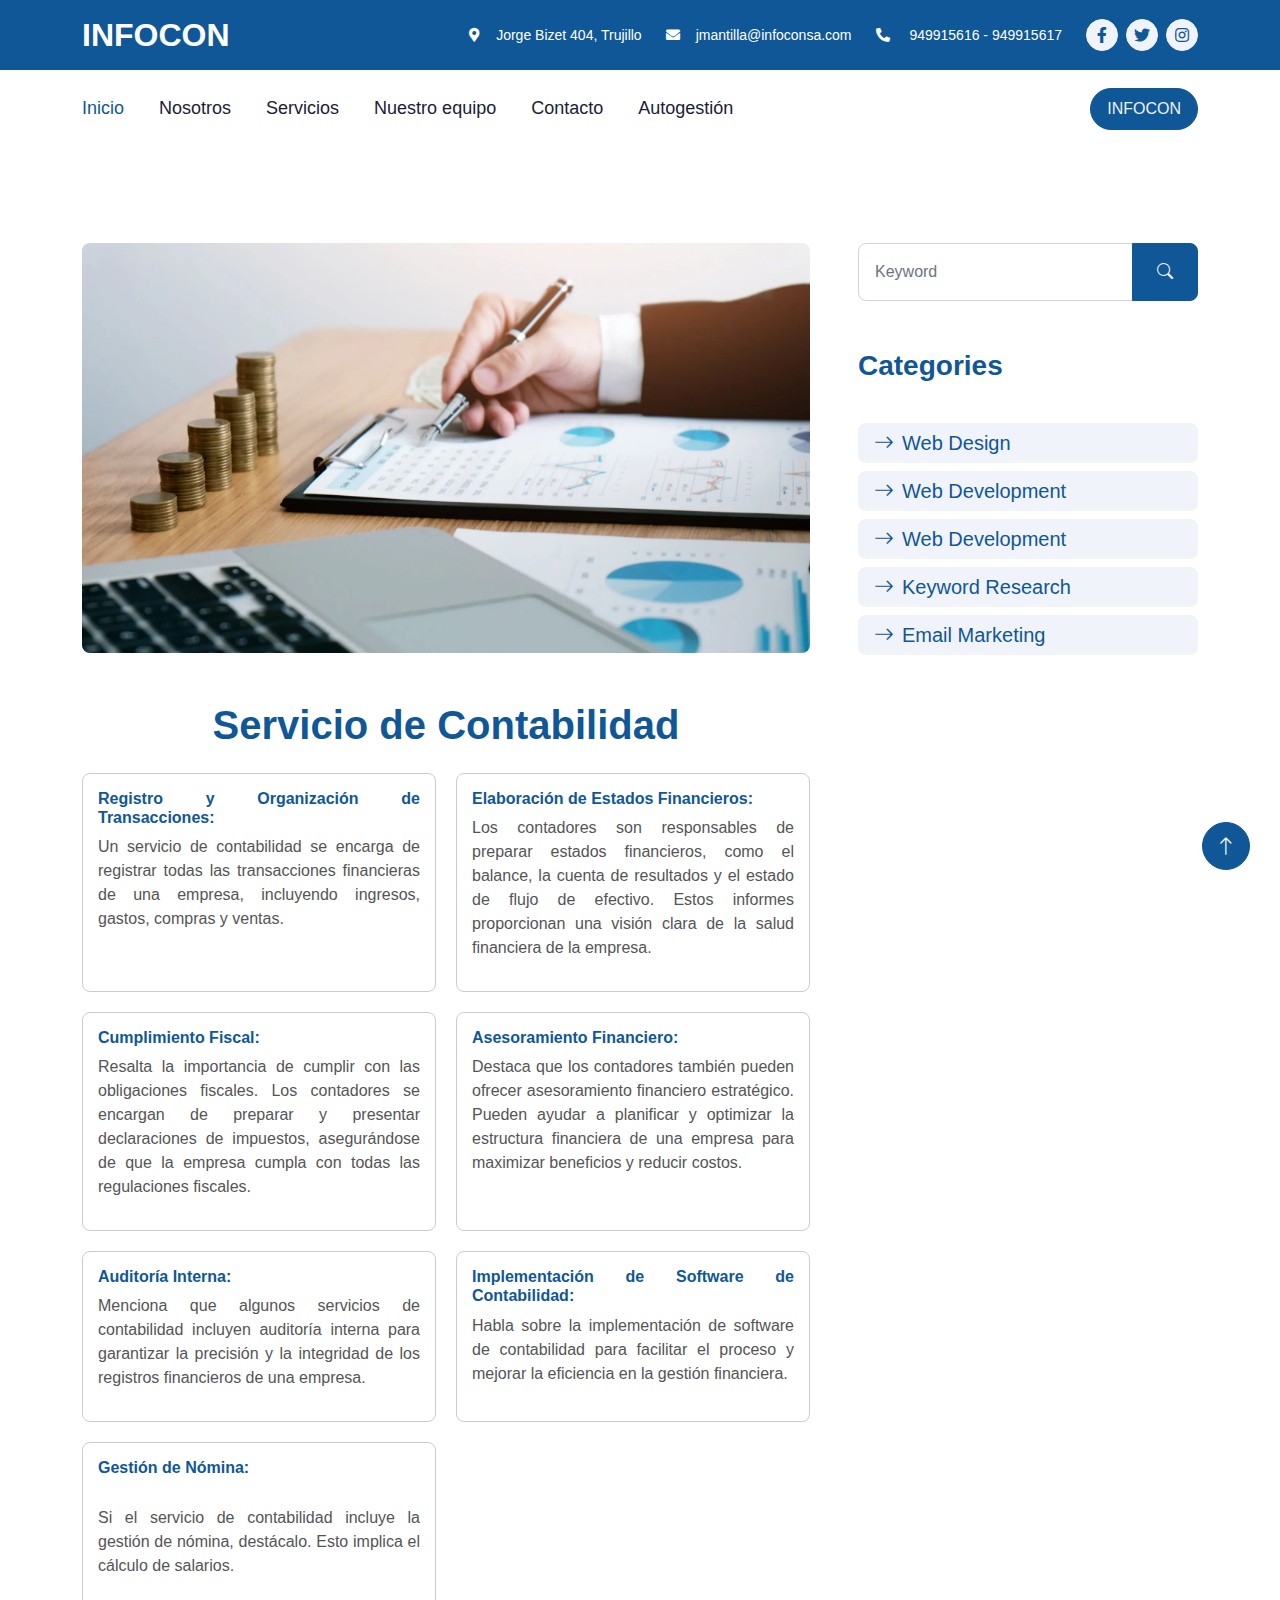
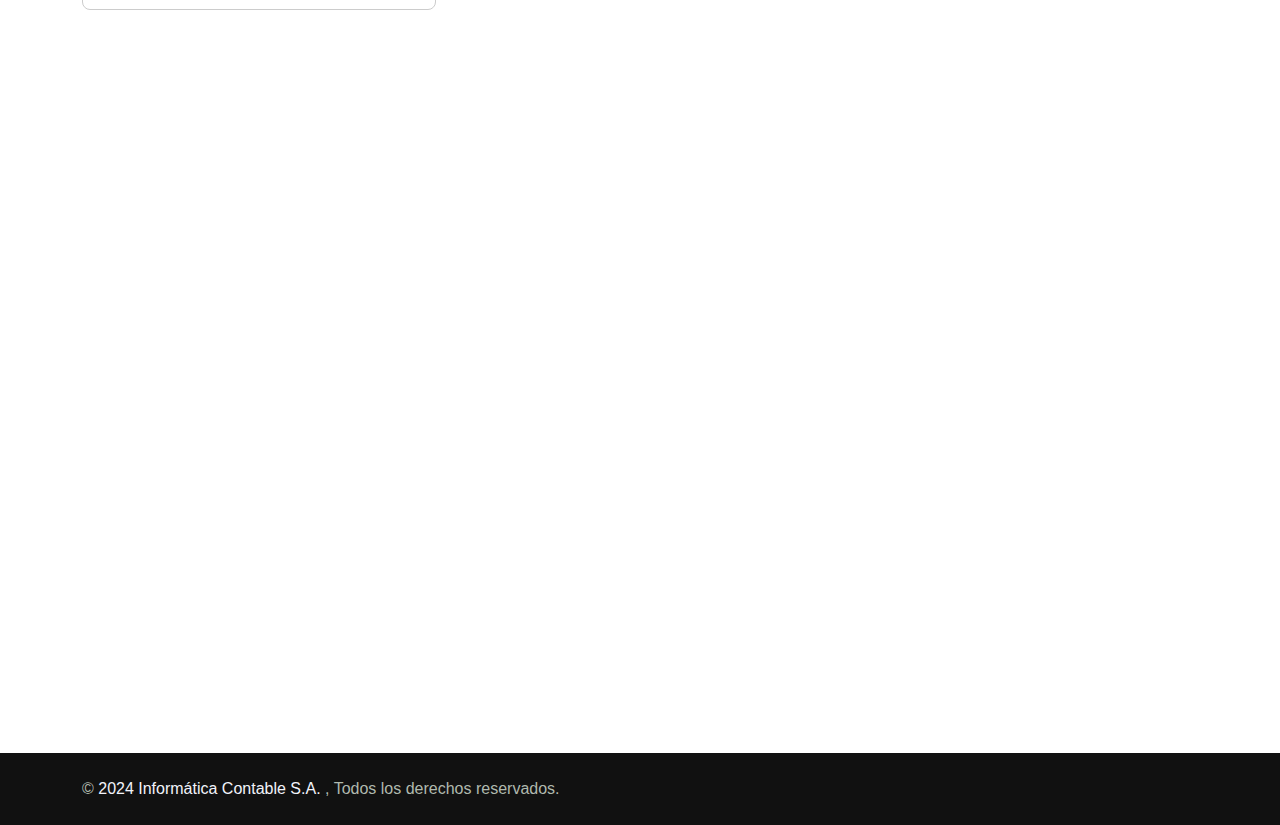
<file: GrowMark-1.0.0/cumplimiento OT.html>
<!DOCTYPE html>
<html lang="en">

<head>
    <meta charset="utf-8">
    <title>GrowMark - Digital Marketing HTML Template</title>
    <meta content="width=device-width, initial-scale=1.0" name="viewport">
    <meta content="" name="keywords">
    <meta content="" name="description">

    <!-- Favicon -->
    <link href="img/favicon.ico" rel="icon">

    <!-- Google Web Fonts -->
    <link rel="preconnect" href="https://fonts.googleapis.com">
    <link rel="preconnect" href="https://fonts.gstatic.com" crossorigin>
    <link
        href="https://fonts.googleapis.com/css2?family=Montserrat:wght@400;500&family=Roboto:wght@500;700&display=swap"
        rel="stylesheet">

    <!-- Icon Font Stylesheet -->
    <link href="https://cdnjs.cloudflare.com/ajax/libs/font-awesome/5.10.0/css/all.min.css" rel="stylesheet">
    <link href="https://cdn.jsdelivr.net/npm/bootstrap-icons@1.4.1/font/bootstrap-icons.css" rel="stylesheet">

    <!-- Libraries Stylesheet -->
    <link href="lib/animate/animate.min.css" rel="stylesheet">
    <link href="lib/owlcarousel/assets/owl.carousel.min.css" rel="stylesheet">
    <link href="lib/lightbox/css/lightbox.min.css" rel="stylesheet">

    <!-- Customized Bootstrap Stylesheet -->
    <link href="css/bootstrap.min.css" rel="stylesheet">

    <!-- Template Stylesheet -->
    <link href="css/style.css" rel="stylesheet">
</head>

<body>
    <!-- Spinner Start -->
    <div id="spinner"
        class="show bg-white position-fixed translate-middle w-100 vh-100 top-50 start-50 d-flex align-items-center justify-content-center">
        <div class="spinner-border text-primary" role="status" style="width: 3rem; height: 3rem;"></div>
    </div>
    <!-- Spinner End -->


    <!-- Topbar Start -->
    <div class="container-fluid bg-primary text-white d-none d-lg-flex">
        <div class="container py-3">
            <div class="d-flex align-items-center">
                <a href="index.html">
                    <h2 class="text-white fw-bold m-0">INFOCON</h2>
                </a>
                <div class="ms-auto d-flex align-items-center">
                    <small class="ms-4"><i class="fa fa-map-marker-alt me-3"></i>Jorge Bizet 404, Trujillo</small>
                    <small class="ms-4"><i class="fa fa-envelope me-3"></i>jmantilla@infoconsa.com</small>
                    <small class="ms-4"><i class="fa fa-phone-alt me-3"></i> 949915616 - 949915617</small>
                    <div class="ms-3 d-flex">
                        <a class="btn btn-sm-square btn-light text-primary rounded-circle ms-2" href="https://www.facebook.com/contadorinfocon?_rdc=1&_rdr"><i
                                class="fab fa-facebook-f"></i></a>
                        <a class="btn btn-sm-square btn-light text-primary rounded-circle ms-2" href=""><i
                                class="fab fa-twitter"></i></a>
                        <a class="btn btn-sm-square btn-light text-primary rounded-circle ms-2" href="https://www.instagram.com/infocon.sa/"><i
                                class="fab fa-instagram"></i></a>
                    </div>
                </div>
            </div>
        </div>
    </div>
    <!-- Topbar End -->


    <!-- Navbar Start -->
    <div class="container-fluid bg-white sticky-top">
        <div class="container">
            <nav class="navbar navbar-expand-lg bg-white navbar-light p-lg-0">
                <a href="index.html" class="navbar-brand d-lg-none">
                    <h1 class="fw-bold m-0">INFOCON</h1>
                </a>
                <button type="button" class="navbar-toggler me-0" data-bs-toggle="collapse"
                    data-bs-target="#navbarCollapse">
                    <span class="navbar-toggler-icon"></span>
                </button>
                <div class="collapse navbar-collapse" id="navbarCollapse">
                    <div class="navbar-nav">
                        <a href="index.html" class="nav-item nav-link active">Inicio</a>
                        <a href="service.html" class="nav-item nav-link">Nosotros</a>
                        <a href="about.html" class="nav-item nav-link"> Servicios </a>
                        <a href="project.html" class="nav-item nav-link">Nuestro equipo</a>
                        <a href="project.html" class="nav-item nav-link">Contacto</a>
                        <a href="contact.html" class="nav-item nav-link">Autogestión</a>
                    </div>
                    <div class="ms-auto d-none d-lg-block " >
                        <a href="" class="btn btn-primary rounded-pill py-2 px-3">INFOCON</a>
                    </div>
                </div>
            </nav>
        </div>
    </div>
    <!-- Navbar End -->


    <div class="container-fluid py-5 wow fadeInUp" data-wow-delay="0.1s" style="visibility: visible; animation-delay: 0.1s; animation-name: fadeInUp;">
        <div class="container py-5">
            <div class="row g-5">
                <div class="col-lg-8">
                   
     <!-- Blog Detail Start -->
                     <div class="mb-5" style="text-align: center;">
                        <img class="img-fluid w-100 rounded mb-5" src="img/servicio-contable-blog.webp" alt="">
                        <h1 class="mb-4">Servicio de Contabilidad</h1>
                        <div style="display: grid; grid-template-columns: repeat(auto-fit, minmax(300px, 1fr)); gap: 20px; text-align: justify;">

                            <div style="border: 1px solid #ccc; padding: 15px; border-radius: 8px;">
                                <h6>Registro y Organización de Transacciones:</h6>
                                <p>Un servicio de contabilidad se encarga de registrar todas las transacciones financieras de una empresa, incluyendo ingresos, gastos, compras y ventas.</p>
                            </div>
                        
                            <div style="border: 1px solid #ccc; padding: 15px; border-radius: 8px;">
                                <h6>Elaboración de Estados Financieros:</h6>
                                <p>Los contadores son responsables de preparar estados financieros, como el balance, la cuenta de resultados y el estado de flujo de efectivo. Estos informes proporcionan una visión clara de la salud financiera de la empresa.</p>
                            </div>
                        
                            <div style="border: 1px solid #ccc; padding: 15px; border-radius: 8px;">
                                <h6>Cumplimiento Fiscal:</h6>
                                <p>Resalta la importancia de cumplir con las obligaciones fiscales. Los contadores se encargan de preparar y presentar declaraciones de impuestos, asegurándose de que la empresa cumpla con todas las regulaciones fiscales.</p>
                            </div>
                        
                            <div style="border: 1px solid #ccc; padding: 15px; border-radius: 8px;">
                                <h6>Asesoramiento Financiero:</h6>
                                <p>Destaca que los contadores también pueden ofrecer asesoramiento financiero estratégico. Pueden ayudar a planificar y optimizar la estructura financiera de una empresa para maximizar beneficios y reducir costos.</p>
                            </div>
                        
                            <div style="border: 1px solid #ccc; padding: 15px; border-radius: 8px;">
                                <h6>Auditoría Interna:</h6>
                                <p>Menciona que algunos servicios de contabilidad incluyen auditoría interna para garantizar la precisión y la integridad de los registros financieros de una empresa.</p>
                            </div>
                        
                            <div style="border: 1px solid #ccc; padding: 15px; border-radius: 8px;">
                                <h6>Implementación de Software de Contabilidad:</h6>
                                <p>Habla sobre la implementación de software de contabilidad para facilitar el proceso y mejorar la eficiencia en la gestión financiera.</p>
                            </div>
                        
                            <div style="border: 1px solid #ccc; padding: 15px; border-radius: 8px; display: grid; grid-template-columns: repeat(auto-fit, minmax(300px, 1fr)); gap: 20px; text-align: justify;">
                                <h6>Gestión de Nómina:</h6>
                                <p>Si el servicio de contabilidad incluye la gestión de nómina, destácalo. Esto implica el cálculo de salarios.</p>
                            </div>
                        
                        </div>

                    </div>
                    <!-- Blog Detail End -->
    
                    <!-- Comment List Start -->
                    
                    <!-- Comment List End -->
    
                    <!-- Comment Form Start -->
                    
                    <!-- Comment Form End -->
                </div>
    
                <!-- Sidebar Start -->
                <div class="col-lg-4">
                    <!-- Search Form Start -->
                    <div class="mb-5 wow slideInUp" data-wow-delay="0.1s" style="visibility: visible; animation-delay: 0.1s; animation-name: slideInUp;">
                        <div class="input-group">
                            <input type="text" class="form-control p-3" placeholder="Keyword">
                            <button class="btn btn-primary px-4"><i class="bi bi-search"></i></button>
                        </div>
                    </div>
                    <!-- Search Form End -->
    
                    <!-- Category Start -->
                    <div class="mb-5 wow slideInUp" data-wow-delay="0.1s" style="visibility: visible; animation-delay: 0.1s; animation-name: slideInUp;">
                        <div class="section-title section-title-sm position-relative pb-3 mb-4">
                            <h3 class="mb-0">Categories</h3>
                        </div>
                        <div class="link-animated d-flex flex-column justify-content-start">
                            <a class="h5 fw-semi-bold bg-light rounded py-2 px-3 mb-2" href="#"><i class="bi bi-arrow-right me-2"></i>Web Design</a>
                            <a class="h5 fw-semi-bold bg-light rounded py-2 px-3 mb-2" href="#"><i class="bi bi-arrow-right me-2"></i>Web Development</a>
                            <a class="h5 fw-semi-bold bg-light rounded py-2 px-3 mb-2" href="#"><i class="bi bi-arrow-right me-2"></i>Web Development</a>
                            <a class="h5 fw-semi-bold bg-light rounded py-2 px-3 mb-2" href="#"><i class="bi bi-arrow-right me-2"></i>Keyword Research</a>
                            <a class="h5 fw-semi-bold bg-light rounded py-2 px-3 mb-2" href="#"><i class="bi bi-arrow-right me-2"></i>Email Marketing</a>
                        </div>
                    </div>
                    <!-- Category End -->
    
                    <!-- Image Start -->
                    <div class="mb-5 wow slideInUp" data-wow-delay="0.1s" style="visibility: visible; animation-delay: 0.1s; animation-name: slideInUp;">
                        
                    </div>
                    <!-- Image End -->
    
                    <!-- Tags Start -->
                    
                    <!-- Tags End -->
    
                    <!-- Plain Text Start -->
                    <div class="wow slideInUp" data-wow-delay="0.1s" style="visibility: visible; animation-delay: 0.1s; animation-name: slideInUp;">
                        
                        
                    </div>
                    <!-- Plain Text End -->
                </div>
                <!-- Sidebar End -->
            </div>
        </div>
    </div>


    <!-- Footer Start -->
    <div class="container-fluid bg-dark footer mt-5 py-5 wow fadeIn" data-wow-delay="0.1s">
        <div class="container py-5" >
            <div class="row g-5">
                <div class="col-lg-3 col-md-6">
                    <h4 class="text-white mb-4">Nuestra Oficinas</h4>
                    <p class="mb-2"><i class="fa fa-map-marker-alt me-3"></i>Jorge Bizet 404, Trujillo</p>
                    <p class="mb-2"><i class="fa fa-phone-alt me-3"></i>+51 949915616 - +51 949915617</p>
                    <p class="mb-2"><i class="fa fa-envelope me-3"></i>jmantilla@infoconsa.com</p>
                    <div class="d-flex pt-3">
                        <a class="btn btn-square btn-light rounded-circle me-2" href=""><i
                                class="fab fa-twitter"></i></a>
                        <a class="btn btn-square btn-light rounded-circle me-2" href=""><i
                                class="fab fa-facebook-f"></i></a>
                        <a class="btn btn-square btn-light rounded-circle me-2" href=""><i
                                class="fab fa-instagram"></i></a>

                    </div>
                </div>
                <div class="col-lg-3 col-md-6">
                    <h4 class="text-white mb-4">Enlaces</h4>
                    <a class="btn btn-link" href="">Sobre Nosotros</a>
                    <a class="btn btn-link" href="">Contáctenos</a>
                    <a class="btn btn-link" href="">Nuestros Servicios</a>
                    <a class="btn btn-link" href="">Terminos y Condiciones</a>
                    <a class="btn btn-link" href="">Soporte</a>
                </div>
                <div class="col-lg-3 col-md-6">
                    <h4 class="text-white mb-4">Nuestros Horarios</h4>
                    <p class="mb-1">Monday - Friday</p>
                    <h6 class="text-light">09:00 am - 07:00 pm</h6>
                    <p class="mb-1">Saturday</p>
                    <h6 class="text-light">09:00 am - 12:00 pm</h6>
                    <p class="mb-1">Sunday</p>
                    <h6 class="text-light">Closed</h6>
                </div>
                <div class="col-lg-3 col-md-6">
                    <h4 class="text-white mb-4">Donde Ubicarnos</h4>
                    <div id="mapa">
                        <iframe src="https://www.google.com/maps/embed?pb=!1m18!1m12!1m3!1d3950.006952121959!2d-79.03594858255616!3d-8.100771999999992!2m3!1f0!2f0!3f0!3m2!1i1024!2i768!4f13.1!3m3!1m2!1s0x91ad3d917740a90b%3A0x52e8db15f23d23d3!2sJorge%20Bizet%20404%2C%20Trujillo%2013001!5e0!3m2!1ses-419!2spe!4v1680622132801!5m2!1ses-419!2spe" width="400" height="300" style="border:0;" allowfullscreen="" loading="lazy" referrerpolicy="no-referrer-when-downgrade"></iframe>
                    </div>
                </div>
            </div>
        </div>
    </div>
    <!-- Footer End -->


    <!-- Copyright Start -->
    <div class="container-fluid copyright py-4">
        <div class="container">
            <div class="row">
                <div class="col-md-6 text-center text-md-start mb-3 mb-md-0">
                    &copy; <a class="fw-medium text-light" href="#">2024 Informática Contable S.A. </a>, Todos los derechos reservados.
                </div>
            </div>
        </div>
    </div>
    <!-- Copyright End -->


    <!-- Back to Top -->
    <a href="#" class="btn btn-lg btn-primary btn-lg-square rounded-circle back-to-top"><i
            class="bi bi-arrow-up"></i></a>


    <!-- JavaScript Libraries -->
    <script src="https://ajax.googleapis.com/ajax/libs/jquery/3.6.1/jquery.min.js"></script>
    <script src="https://cdn.jsdelivr.net/npm/bootstrap@5.0.0/dist/js/bootstrap.bundle.min.js"></script>
    <script src="lib/wow/wow.min.js"></script>
    <script src="lib/easing/easing.min.js"></script>
    <script src="lib/waypoints/waypoints.min.js"></script>
    <script src="lib/owlcarousel/owl.carousel.min.js"></script>
    <script src="lib/lightbox/js/lightbox.min.js"></script>

    <!-- Template Javascript -->
    <script src="js/main.js"></script>
</body>

</html>
</file>
<file: css/style.css>
/********** Template CSS **********/
:root {
    --primary: #023E73;
    --secondary: #555555;
    --light: #F1F3FA;
    --dark: #023E73;
}

.back-to-top {
    position: fixed;
    display: none;
    right: 30px;
    bottom: 30px;
    z-index: 99;
}

.fw-medium {
    font-weight: 500;
}


/*** Spinner ***/
#spinner {
    opacity: 0;
    visibility: hidden;
    transition: opacity .5s ease-out, visibility 0s linear .5s;
    z-index: 99999;
}

#spinner.show {
    transition: opacity .5s ease-out, visibility 0s linear 0s;
    visibility: visible;
    opacity: 1;
}


/*** Button ***/
.btn {
    transition: .5s;
    font-weight: 500;
}

.btn-primary,
.btn-outline-primary:hover {
    color: var(--light);
}

.btn-secondary,
.btn-outline-secondary:hover {
    color: var(--dark);
}

.btn-square {
    width: 38px;
    height: 38px;
}

.btn-sm-square {
    width: 32px;
    height: 32px;
}

.btn-lg-square {
    width: 48px;
    height: 48px;
}

.btn-square,
.btn-sm-square,
.btn-lg-square {
    padding: 0;
    display: flex;
    align-items: center;
    justify-content: center;
    font-weight: normal;
}


/*** Navbar ***/
.sticky-top {
    top: -100px;
    transition: .5s;
}

.navbar .navbar-nav .nav-link {
    margin-right: 35px;
    padding: 25px 0;
    color: var(--dark);
    font-size: 18px;
    font-weight: 500;
    outline: none;
}

.navbar .navbar-nav .nav-link:hover,
.navbar .navbar-nav .nav-link.active {
    color: var(--primary);
}

.navbar .dropdown-toggle::after {
    border: none;
    content: "\f107";
    font-family: "Font Awesome 5 Free";
    font-weight: 900;
    vertical-align: middle;
    margin-left: 8px;
}

@media (max-width: 991.98px) {
    .navbar .navbar-nav .nav-link  {
        margin-right: 0;
        padding: 10px 0;
    }

    .navbar .navbar-nav {
        margin-top: 15px;
        border-top: 1px solid #EEEEEE;
    }
}

@media (min-width: 992px) {
    .navbar .nav-item .dropdown-menu {
        display: block;
        border: none;
        margin-top: 0;
        top: 150%;
        opacity: 0;
        visibility: hidden;
        transition: .5s;
    }

    .navbar .nav-item:hover .dropdown-menu {
        top: 100%;
        visibility: visible;
        transition: .5s;
        opacity: 1;
    }
}


/*** Header ***/
.carousel-caption {
    top: 0;
    left: 0;
    right: 0;
    bottom: 0;
    display: flex;
    align-items: center;
    background: rgba(0, 0, 0, .1);
    z-index: 1;
}

.carousel-control-prev,
.carousel-control-next {
    width: 15%;
}

.carousel-control-prev-icon,
.carousel-control-next-icon {
    width: 3.5rem;
    height: 3.5rem;
    border-radius: 3.5rem;
    background-color: var(--primary);
    border: 15px solid var(--primary);
}

@media (max-width: 768px) {
    #header-carousel .carousel-item {
        position: relative;
        min-height: 450px;
    }
    
    #header-carousel .carousel-item img {
        position: absolute;
        width: 100%;
        height: 100%;
        object-fit: cover;
    }
}

.page-header {
    background: linear-gradient(rgba(0, 0, 0, .1), rgba(0, 0, 0, .1)), url(../img/carousel-1.jpg) center center no-repeat;
    background-size: cover;
}

.page-header .breadcrumb-item+.breadcrumb-item::before {
    color: var(--light);
}

.page-header .breadcrumb-item,
.page-header .breadcrumb-item a {
    font-size: 18px;
    color: var(--light);
}


/*** Features ***/
.feature-row {
    box-shadow: 0 0 45px rgba(0, 0, 0, .08);
}

.feature-item {
    border-color: rgba(0, 0, 0, .03) !important;
}


/*** About ***/
.about {
    background: linear-gradient(rgba(0, 0, 0, .1), rgba(0, 0, 0, .1)), url(../img/about.jpg) left center no-repeat;
    background-size: cover;
}

.btn-play {
    position: relative;
    display: block;
    box-sizing: content-box;
    width: 36px;
    height: 46px;
    border-radius: 100%;
    border: none;
    outline: none !important;
    padding: 18px 20px 20px 28px;
    background: var(--primary);
}

.btn-play:before {
    content: "";
    position: absolute;
    z-index: 0;
    left: 50%;
    top: 50%;
    transform: translateX(-50%) translateY(-50%);
    display: block;
    width: 90px;
    height: 90px;
    background: var(--primary);
    border-radius: 100%;
    animation: pulse-border 1500ms ease-out infinite;
}

.btn-play:after {
    content: "";
    position: absolute;
    z-index: 1;
    left: 50%;
    top: 50%;
    transform: translateX(-50%) translateY(-50%);
    display: block;
    width: 90px;
    height: 90px;
    background: var(--primary);
    border-radius: 100%;
    transition: all 200ms;
}

.btn-play span {
    display: block;
    position: relative;
    z-index: 3;
    width: 0;
    height: 0;
    left: 3px;
    border-left: 30px solid #FFFFFF;
    border-top: 18px solid transparent;
    border-bottom: 18px solid transparent;
}

@keyframes pulse-border {
    0% {
        transform: translateX(-50%) translateY(-50%) translateZ(0) scale(1);
        opacity: 1;
    }

    100% {
        transform: translateX(-50%) translateY(-50%) translateZ(0) scale(2);
        opacity: 0;
    }
}

.modal-video .modal-dialog {
    position: relative;
    max-width: 800px;
    margin: 60px auto 0 auto;
}

.modal-video .modal-body {
    position: relative;
    padding: 0px;
}

.modal-video .close {
    position: absolute;
    width: 30px;
    height: 30px;
    right: 0px;
    top: -30px;
    z-index: 999;
    font-size: 30px;
    font-weight: normal;
    color: #FFFFFF;
    background: #000000;
    opacity: 1;
}


/*** Service ***/
.service-item .service-text {
    position: relative;
    width: 100%;
    top: 0;
    left: 0;
    text-align: center;
    background: #FFFFFF;
    box-shadow: 0 0 45px rgba(0, 0, 0, .06);
    transition: .5s;
    z-index: 2;
}

.service-item:hover .service-text {
    top: -1.5rem;
}

.service-item .service-text h5 {
    transition: .5s;
}

.service-item:hover .service-text h5 {
    color: var(--primary);
}

.service-item .service-btn {
    position: absolute;
    width: 80%;
    height: 3rem;
    left: 10%;
    bottom: 0;
    display: flex;
    align-items: center;
    justify-content: center;
    background: #FFFFFF;
    box-shadow: 0 0 45px rgba(0, 0, 0, .07);
    transition: .5s;
    z-index: 1;
}

.service-item:hover .service-btn {
    bottom: -1.5rem;
}


/*** Project ***/
.project-item {
    position: relative;
    border-radius: 8px;
    overflow: hidden;
    box-shadow: 0 0 45px rgba(0, 0, 0, .07);
}

.project-item .project-overlay {
    position: absolute;
    width: 100%;
    height: 100%;
    top: 0;
    left: 0;
    display: flex;
    align-items: center;
    justify-content: center;
    background: rgba(0, 0, 0, .5);
    opacity: 0;
    padding-top: 60px;
    transition: .5s;
}

.project-item:hover .project-overlay {
    opacity: 1;
    padding-top: 0;
}

.project-carousel .owl-nav {
    position: absolute;
    top: -100px;
    right: 0;
    display: flex;
}

.project-carousel .owl-nav .owl-prev,
.project-carousel .owl-nav .owl-next {
    margin-left: 15px;
    width: 55px;
    height: 55px;
    display: flex;
    align-items: center;
    justify-content: center;
    color: var(--secondary);
    border-radius: 55px;
    box-shadow: 0 0 45px rgba(0, 0, 0, .15);
    font-size: 25px;
    transition: .5s;
}

.project-carousel .owl-nav .owl-prev:hover,
.project-carousel .owl-nav .owl-next:hover {
    background: var(--primary);
    color: #FFFFFF;
}

@media (max-width: 768px) {
    .project-carousel .owl-nav {
        top: -70px;
        right: auto;
        left: 50%;
        transform: translateX(-50%);
    }

    .project-carousel .owl-nav .owl-prev,
    .project-carousel .owl-nav .owl-next {
        margin: 0 7px;
        width: 45px;
        height: 45px;
        font-size: 20px;
    }
}


/*** Team ***/
.team-item {
    position: relative;
    text-align: center;
    box-shadow: 0 0 45px rgba(0, 0, 0, .07);
}

.team-item .team-social {
    position: absolute;
    padding: 0;
    top: 15px;
    left: 0;
    overflow: hidden;
}

.team-item .team-social li {
    list-style-type: none;
    margin-bottom: 10px;
    margin-left: -50px;
    opacity: 0;
    transition: .5s;
}

.team-item:hover .team-social li {
    margin-left: 15px;
    opacity: 1;
}

.team-item .team-social li .btn {
    background: #FFFFFF;
    color: var(--primary);
    border-radius: 40px;
    transition: .5s;
}

.team-item .team-social li .btn:hover {
    color: #FFFFFF;
    background: var(--primary);
}

.team-item .team-social li:nth-child(1) {
    transition-delay: .1s;
}

.team-item .team-social li:nth-child(2) {
    transition-delay: .2s;
}

.team-item .team-social li:nth-child(3) {
    transition-delay: .3s;
}

.team-item .team-social li:nth-child(4) {
    transition-delay: .4s;
}

.team-item .team-social li:nth-child(5) {
    transition-delay: .5s;
}


/*** Testimonial ***/
.testimonial-item {
    box-shadow: 0 0 45px rgba(0, 0, 0, .07);
    transition: .5s;
}

.owl-item .testimonial-item,
.testimonial-item * {
    transition: .5s;
}

.owl-item.center .testimonial-item,
.testimonial-item:hover {
    background: var(--primary);
}

.owl-item.center .testimonial-item *,
.testimonial-item:hover * {
    color: #FFFFFF !important;
}

.testimonial-item img {
    width: 100px !important;
    height: 100px !important;
    border-radius: 100px;
}

.testimonial-carousel .owl-nav {
    position: absolute;
    top: -100px;
    right: 0;
    display: flex;
}

.testimonial-carousel .owl-nav .owl-prev,
.testimonial-carousel .owl-nav .owl-next {
    margin-left: 15px;
    width: 55px;
    height: 55px;
    display: flex;
    align-items: center;
    justify-content: center;
    color: var(--secondary);
    border-radius: 55px;
    box-shadow: 0 0 45px rgba(0, 0, 0, .15);
    font-size: 25px;
    transition: .5s;
}

.testimonial-carousel .owl-nav .owl-prev:hover,
.testimonial-carousel .owl-nav .owl-next:hover {
    background: var(--primary);
    color: #FFFFFF;
}

@media (max-width: 768px) {
    .testimonial-carousel .owl-nav {
        top: -70px;
        right: auto;
        left: 50%;
        transform: translateX(-50%);
    }

    .testimonial-carousel .owl-nav .owl-prev,
    .testimonial-carousel .owl-nav .owl-next {
        margin: 0 7px;
        width: 45px;
        height: 45px;
        font-size: 20px;
    }
}


/*** Footer ***/
.footer {
    color: #B0B9AE;
}

.footer .btn.btn-link {
    display: block;
    margin-bottom: 5px;
    padding: 0;
    text-align: left;
    color: #B0B9AE;
    font-weight: normal;
    text-transform: capitalize;
    transition: .3s;
}

.footer .btn.btn-link::before {
    position: relative;
    content: "\f105";
    font-family: "Font Awesome 5 Free";
    font-weight: 900;
    margin-right: 10px;
}

.footer .btn.btn-link:hover {
    color: var(--light);
    letter-spacing: 1px;
    box-shadow: none;
}

.copyright {
    color: #B0B9AE;
}

.copyright {
    background: #111111;
}

.copyright a:hover {
    color: var(--primary) !important;
}
</file>
<file: GrowMark-1.0.0/css/style.css>
/********** Template CSS **********/
:root {
    --primary: #0f5797;
    --secondary: #555555;
    --light: #F1F3FA;
    --dark: #1C2035;
}

.back-to-top {
    position: fixed;
    display: none;
    right: 30px;
    bottom: 30px;
    z-index: 99;
}

.fw-medium {
    font-weight: 500;
}


/*** Spinner ***/
#spinner {
    opacity: 0;
    visibility: hidden;
    transition: opacity .5s ease-out, visibility 0s linear .5s;
    z-index: 99999;
}

#spinner.show {
    transition: opacity .5s ease-out, visibility 0s linear 0s;
    visibility: visible;
    opacity: 1;
}


/*** Button ***/
.btn {
    transition: .5s;
    font-weight: 500;
}

.btn-primary,
.btn-outline-primary:hover {
    color: var(--light);
}

.btn-secondary,
.btn-outline-secondary:hover {
    color: var(--dark);
}

.btn-square {
    width: 38px;
    height: 38px;
}

.btn-sm-square {
    width: 32px;
    height: 32px;
}

.btn-lg-square {
    width: 48px;
    height: 48px;
}

.btn-square,
.btn-sm-square,
.btn-lg-square {
    padding: 0;
    display: flex;
    align-items: center;
    justify-content: center;
    font-weight: normal;
}


/*** Navbar ***/
.sticky-top {
    top: -100px;
    transition: .5s;
}

.navbar .navbar-nav .nav-link {
    margin-right: 35px;
    padding: 25px 0;
    color: var(--dark);
    font-size: 18px;
    font-weight: 500;
    outline: none;
}

.navbar .navbar-nav .nav-link:hover,
.navbar .navbar-nav .nav-link.active {
    color: var(--primary);
}

.navbar .dropdown-toggle::after {
    border: none;
    content: "\f107";
    font-family: "Font Awesome 5 Free";
    font-weight: 900;
    vertical-align: middle;
    margin-left: 8px;
}

@media (max-width: 991.98px) {
    .navbar .navbar-nav .nav-link  {
        margin-right: 0;
        padding: 10px 0;
    }

    .navbar .navbar-nav {
        margin-top: 15px;
        border-top: 1px solid #EEEEEE;
    }
}

@media (min-width: 992px) {
    .navbar .nav-item .dropdown-menu {
        display: block;
        border: none;
        margin-top: 0;
        top: 150%;
        opacity: 0;
        visibility: hidden;
        transition: .5s;
    }

    .navbar .nav-item:hover .dropdown-menu {
        top: 100%;
        visibility: visible;
        transition: .5s;
        opacity: 1;
    }
}


/*** Header ***/
.carousel-caption {
    top: 0;
    left: 0;
    right: 0;
    bottom: 0;
    display: flex;
    align-items: center;
    background: rgba(0, 0, 0, .1);
    z-index: 1;
}

.carousel-control-prev,
.carousel-control-next {
    width: 15%;
}

.carousel-control-prev-icon,
.carousel-control-next-icon {
    width: 3.5rem;
    height: 3.5rem;
    border-radius: 3.5rem;
    background-color: var(--primary);
    border: 15px solid var(--primary);
}

@media (max-width: 768px) {
    #header-carousel .carousel-item {
        position: relative;
        min-height: 450px;
    }
    
    #header-carousel .carousel-item img {
        position: absolute;
        width: 100%;
        height: 100%;
        object-fit: cover;
    }
}

.page-header {
    background: linear-gradient(rgba(0, 0, 0, .1), rgba(0, 0, 0, .1)), url(../img/carousel-1.jpg) center center no-repeat;
    background-size: cover;
}

.page-header .breadcrumb-item+.breadcrumb-item::before {
    color: var(--light);
}

.page-header .breadcrumb-item,
.page-header .breadcrumb-item a {
    font-size: 18px;
    color: var(--light);
}


/*** Features ***/
.feature-row {
    box-shadow: 0 0 45px rgba(0, 0, 0, .08);
}

.feature-item {
    border-color: rgba(0, 0, 0, .03) !important;
}


/*** About ***/
.about {
    background: linear-gradient(rgba(0, 0, 0, .1), rgba(0, 0, 0, .1)), url(../img/about.jpg) left center no-repeat;
    background-size: cover;
}

.btn-play {
    position: relative;
    display: block;
    box-sizing: content-box;
    width: 36px;
    height: 46px;
    border-radius: 100%;
    border: none;
    outline: none !important;
    padding: 18px 20px 20px 28px;
    background: var(--primary);
}

.btn-play:before {
    content: "";
    position: absolute;
    z-index: 0;
    left: 50%;
    top: 50%;
    transform: translateX(-50%) translateY(-50%);
    display: block;
    width: 90px;
    height: 90px;
    background: var(--primary);
    border-radius: 100%;
    animation: pulse-border 1500ms ease-out infinite;
}

.btn-play:after {
    content: "";
    position: absolute;
    z-index: 1;
    left: 50%;
    top: 50%;
    transform: translateX(-50%) translateY(-50%);
    display: block;
    width: 90px;
    height: 90px;
    background: var(--primary);
    border-radius: 100%;
    transition: all 200ms;
}

.btn-play span {
    display: block;
    position: relative;
    z-index: 3;
    width: 0;
    height: 0;
    left: 3px;
    border-left: 30px solid #FFFFFF;
    border-top: 18px solid transparent;
    border-bottom: 18px solid transparent;
}

@keyframes pulse-border {
    0% {
        transform: translateX(-50%) translateY(-50%) translateZ(0) scale(1);
        opacity: 1;
    }

    100% {
        transform: translateX(-50%) translateY(-50%) translateZ(0) scale(2);
        opacity: 0;
    }
}

.modal-video .modal-dialog {
    position: relative;
    max-width: 800px;
    margin: 60px auto 0 auto;
}

.modal-video .modal-body {
    position: relative;
    padding: 0px;
}

.modal-video .close {
    position: absolute;
    width: 30px;
    height: 30px;
    right: 0px;
    top: -30px;
    z-index: 999;
    font-size: 30px;
    font-weight: normal;
    color: #FFFFFF;
    background: #000000;
    opacity: 1;
}


/*** Service ***/
.service-item .service-text {
    position: relative;
    width: 100%;
    top: 0;
    left: 0;
    text-align: center;
    background: #FFFFFF;
    box-shadow: 0 0 45px rgba(0, 0, 0, .06);
    transition: .5s;
    z-index: 2;
}

.service-item:hover .service-text {
    top: -1.5rem;
}

.service-item .service-text h5 {
    transition: .5s;
}

.service-item:hover .service-text h5 {
    color: var(--primary);
}

.service-item .service-btn {
    position: absolute;
    width: 80%;
    height: 3rem;
    left: 10%;
    bottom: 0;
    display: flex;
    align-items: center;
    justify-content: center;
    background: #FFFFFF;
    box-shadow: 0 0 45px rgba(0, 0, 0, .07);
    transition: .5s;
    z-index: 1;
}

.service-item:hover .service-btn {
    bottom: -1.5rem;
}

/* Stats Section - Home Page
------------------------------*/
.stats {
    --default-color: #ffffff;
    --default-color-rgb: 255, 255, 255;
    --background-color: #000000;
    --background-color-rgb: 0, 0, 0;
    position: relative;
    padding: 120px 0;
  }
  
  .stats img {
    position: absolute;
    inset: 0;
    display: block;
    width: 100%;
    height: 100%;
    -o-object-fit: cover;
    object-fit: cover;
    z-index: 1;
  }
  
  .stats:before {
    content: "";
    background: rgba(var(--background-color-rgb), 0.6);
    position: absolute;
    inset: 0;
    z-index: 2;
  }
  
  .stats .container {
    position: relative;
    z-index: 3;
  }
  
  .stats .stats-item {
    padding: 30px;
    width: 100%;
    margin-left: 10px;
  }
  
  .stats .stats-item span {
    font-size: 50px;
    display: block;
    color: var(--default-color);
    font-weight: 700;
  }
  
  .stats .stats-item p {
    padding: 0;
    margin: 0;
    font-family: var(--heading-font);
    font-size: 25px;
    font-weight: 700;
    color: #ffffff;
  }
  

/*** Project ***/
.project-item {
    position: relative;
    border-radius: 8px;
    overflow: hidden;
    box-shadow: 0 0 45px rgba(0, 0, 0, .07);
}

.project-item .project-overlay {
    position: absolute;
    width: 100%;
    height: 100%;
    top: 0;
    left: 0;
    display: flex;
    align-items: center;
    justify-content: center;
    background: rgba(0, 0, 0, .5);
    opacity: 0;
    padding-top: 60px;
    transition: .5s;
}

.project-item:hover .project-overlay {
    opacity: 1;
    padding-top: 0;
}

.project-carousel .owl-nav {
    position: absolute;
    top: -100px;
    right: 0;
    display: flex;
}

.project-carousel .owl-nav .owl-prev,
.project-carousel .owl-nav .owl-next {
    margin-left: 15px;
    width: 55px;
    height: 55px;
    display: flex;
    align-items: center;
    justify-content: center;
    color: var(--secondary);
    border-radius: 55px;
    box-shadow: 0 0 45px rgba(0, 0, 0, .15);
    font-size: 25px;
    transition: .5s;
}

.project-carousel .owl-nav .owl-prev:hover,
.project-carousel .owl-nav .owl-next:hover {
    background: var(--primary);
    color: #FFFFFF;
}

@media (max-width: 768px) {
    .project-carousel .owl-nav {
        top: -70px;
        right: auto;
        left: 50%;
        transform: translateX(-50%);
    }

    .project-carousel .owl-nav .owl-prev,
    .project-carousel .owl-nav .owl-next {
        margin: 0 7px;
        width: 45px;
        height: 45px;
        font-size: 20px;
    }
}


/*** Team ***/
.team-item {
    position: relative;
    text-align: center;
    box-shadow: 0 0 45px rgba(0, 0, 0, .07);
}

.team-item .team-social {
    position: absolute;
    padding: 0;
    top: 15px;
    left: 0;
    overflow: hidden;
}

.team-item .team-social li {
    list-style-type: none;
    margin-bottom: 10px;
    margin-left: -50px;
    opacity: 0;
    transition: .5s;
}

.team-item:hover .team-social li {
    margin-left: 15px;
    opacity: 1;
}

.team-item .team-social li .btn {
    background: #FFFFFF;
    color: var(--primary);
    border-radius: 40px;
    transition: .5s;
}

.team-item .team-social li .btn:hover {
    color: #FFFFFF;
    background: var(--primary);
}

.team-item .team-social li:nth-child(1) {
    transition-delay: .1s;
}

.team-item .team-social li:nth-child(2) {
    transition-delay: .2s;
}

.team-item .team-social li:nth-child(3) {
    transition-delay: .3s;
}

.team-item .team-social li:nth-child(4) {
    transition-delay: .4s;
}

.team-item .team-social li:nth-child(5) {
    transition-delay: .5s;
}


/*** Testimonial ***/
.testimonial-item {
    box-shadow: 0 0 45px rgba(0, 0, 0, .07);
    transition: .5s;
}

.owl-item .testimonial-item,
.testimonial-item * {
    transition: .5s;
}

.owl-item.center .testimonial-item,
.testimonial-item:hover {
    background: var(--primary);
}

.owl-item.center .testimonial-item *,
.testimonial-item:hover * {
    color: #FFFFFF !important;
}

.testimonial-item img {
    width: 100px !important;
    height: 100px !important;
    border-radius: 100px;
}

.testimonial-carousel .owl-nav {
    position: absolute;
    top: -100px;
    right: 0;
    display: flex;
}

.testimonial-carousel .owl-nav .owl-prev,
.testimonial-carousel .owl-nav .owl-next {
    margin-left: 15px;
    width: 55px;
    height: 55px;
    display: flex;
    align-items: center;
    justify-content: center;
    color: var(--secondary);
    border-radius: 55px;
    box-shadow: 0 0 45px rgba(0, 0, 0, .15);
    font-size: 25px;
    transition: .5s;
}

.testimonial-carousel .owl-nav .owl-prev:hover,
.testimonial-carousel .owl-nav .owl-next:hover {
    background: var(--primary);
    color: #FFFFFF;
}

@media (max-width: 768px) {
    .testimonial-carousel .owl-nav {
        top: -70px;
        right: auto;
        left: 50%;
        transform: translateX(-50%);
    }

    .testimonial-carousel .owl-nav .owl-prev,
    .testimonial-carousel .owl-nav .owl-next {
        margin: 0 7px;
        width: 45px;
        height: 45px;
        font-size: 20px;
    }
}


/*** Footer ***/
.footer {
    color: #FFF
    ;
}

.footer .btn.btn-link {
    display: block;
    margin-bottom: 5px;
    padding: 0;
    text-align: left;
    color: #FFF;
    font-weight: normal;
    text-transform: capitalize;
    transition: .3s;
}

.footer .btn.btn-link::before {
    position: relative;
    content: "\f105";
    font-family: "Font Awesome 5 Free";
    font-weight: 900;
    margin-right: 10px;
}

.footer .btn.btn-link:hover {
    color: var(--light);
    letter-spacing: 1px;
    box-shadow: none;
}

.copyright {
    color: #B0B9AE;
}

.copyright {
    background: #111111;
}

.copyright a:hover {
    color: var(--primary) !important;
}

:root {
    --marquee-width: 80vw;
    --marquee-height: 20vh;
    /* --marquee-elements: 12; / / defined with JavaScript */
    --marquee-elements-displayed: 5;
    --marquee-element-width: calc(
      var(--marquee-width) / var(--marquee-elements-displayed)
    );
    --marquee-animation-duration: calc(var(--marquee-elements) * 3s);
  }
  
  .marquee {
    height: var(--marquee-height);
    color: #eee;
    overflow: hidden;
    position: relative;
  }
  .marquee:before,
  .marquee:after {
    position: absolute;
    top: 0;
    width: 10rem;
    height: 100%;
    content: "";
    z-index: 1;
  }
  .marquee:before {
    left: 0;
  }
  .marquee:after {
    right: 0;
  }
  .marquee-content {
    list-style: none;
    height: 100%;
    display: flex;
    animation: scrolling var(--marquee-animation-duration) linear infinite;
  }
  
  /* .marquee-content:hover {
    animation-play-state: paused;
  } */
  @keyframes scrolling {
    0% {
      transform: translateX(0);
    }
    100% {
      transform: translateX(
        calc(-1 * var(--marquee-element-width) * var(--marquee-elements))
      );
    }
  }
  .marquee-content li {
    display: flex;
    justify-content: center;
    align-items: center;
    /* text-align: center; */
    flex-shrink: 0;
    width: var(--marquee-element-width);
    max-height: 100%;
    font-size: calc(var(--marquee-height) * 3 / 4); /* 5rem; */
    white-space: nowrap;
  }
  
  .marquee-content li img {
    width: 100%;
    /* height: 100%; */
  }
  
  @media (max-width: 600px) {
    html {
      font-size: 12px;
    }
    :root {
      --marquee-width: 100vw;
      --marquee-height: 16vh;
      --marquee-elements-displayed: 3;
    }
    .marquee:before,
    .marquee:after {
      width: 5rem;
    }
  }

  .fa-shield-alt:before{
    display: none;
  }
</file>
